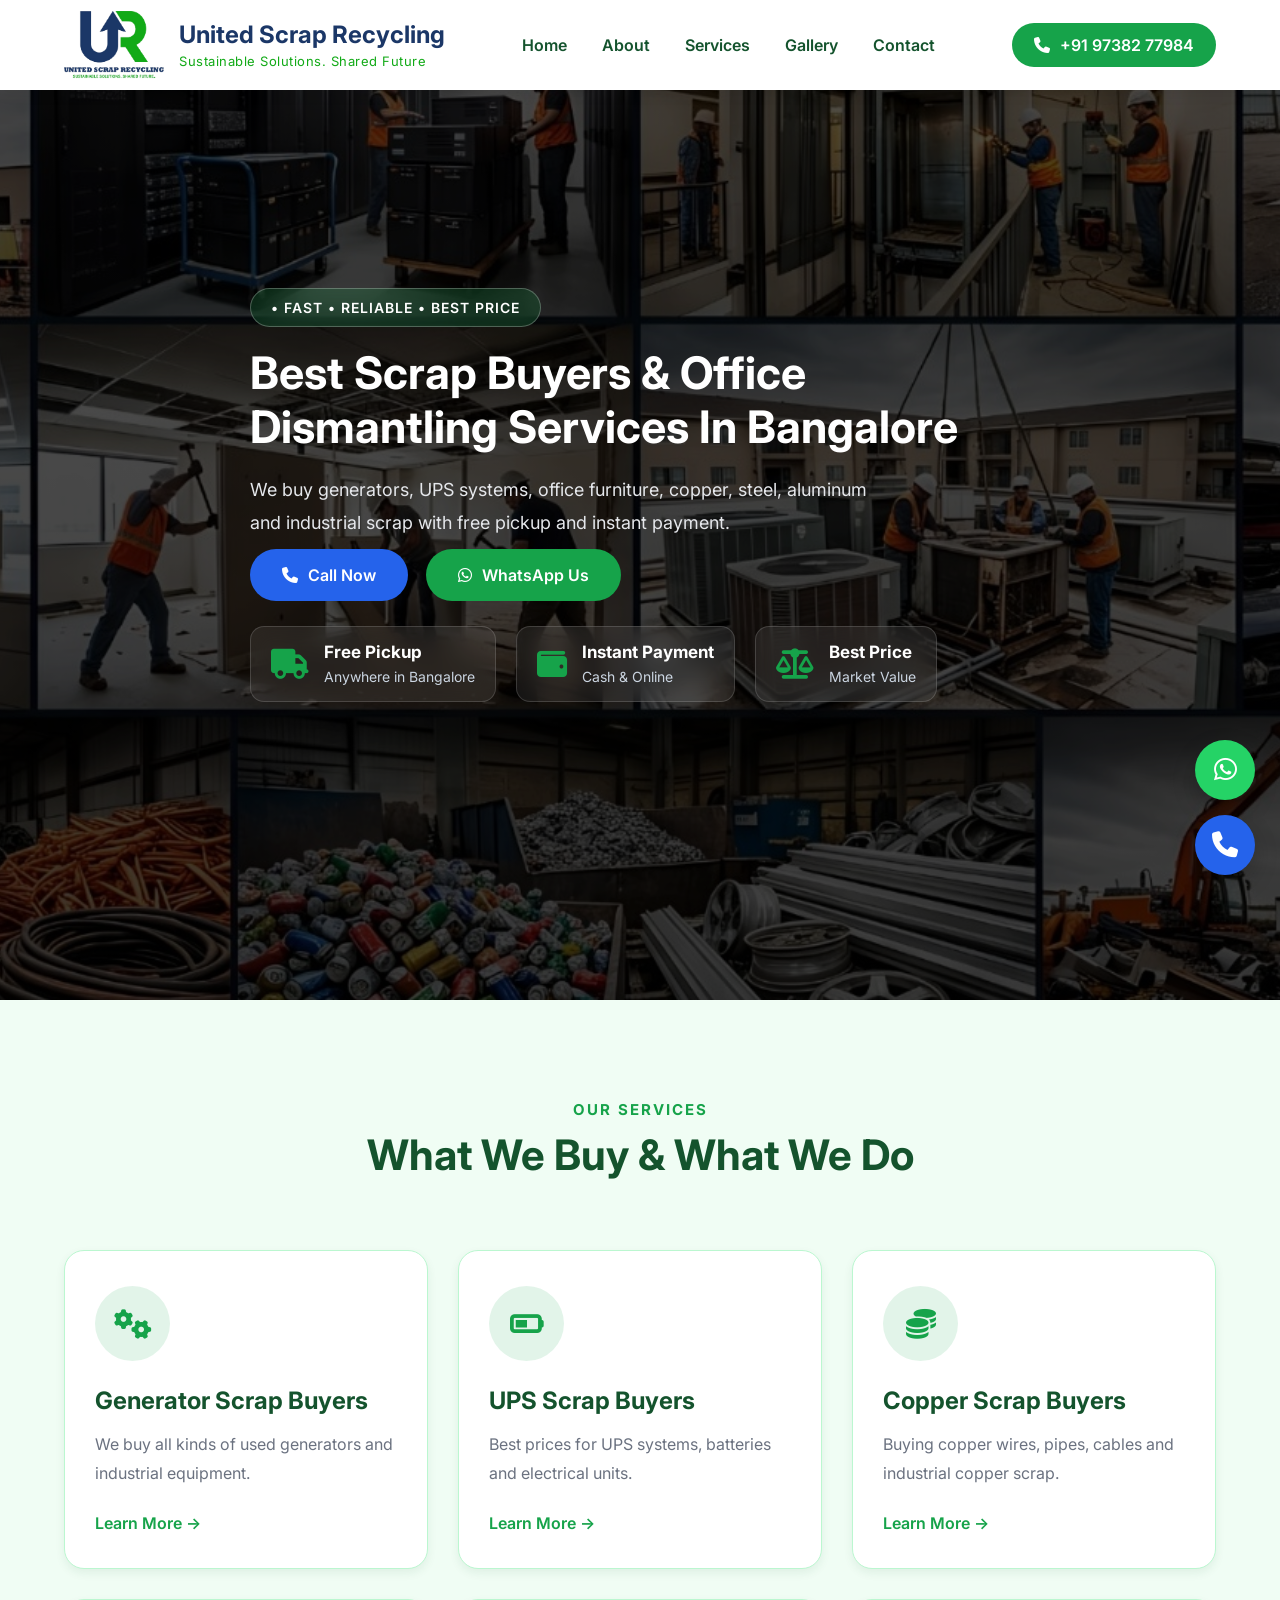
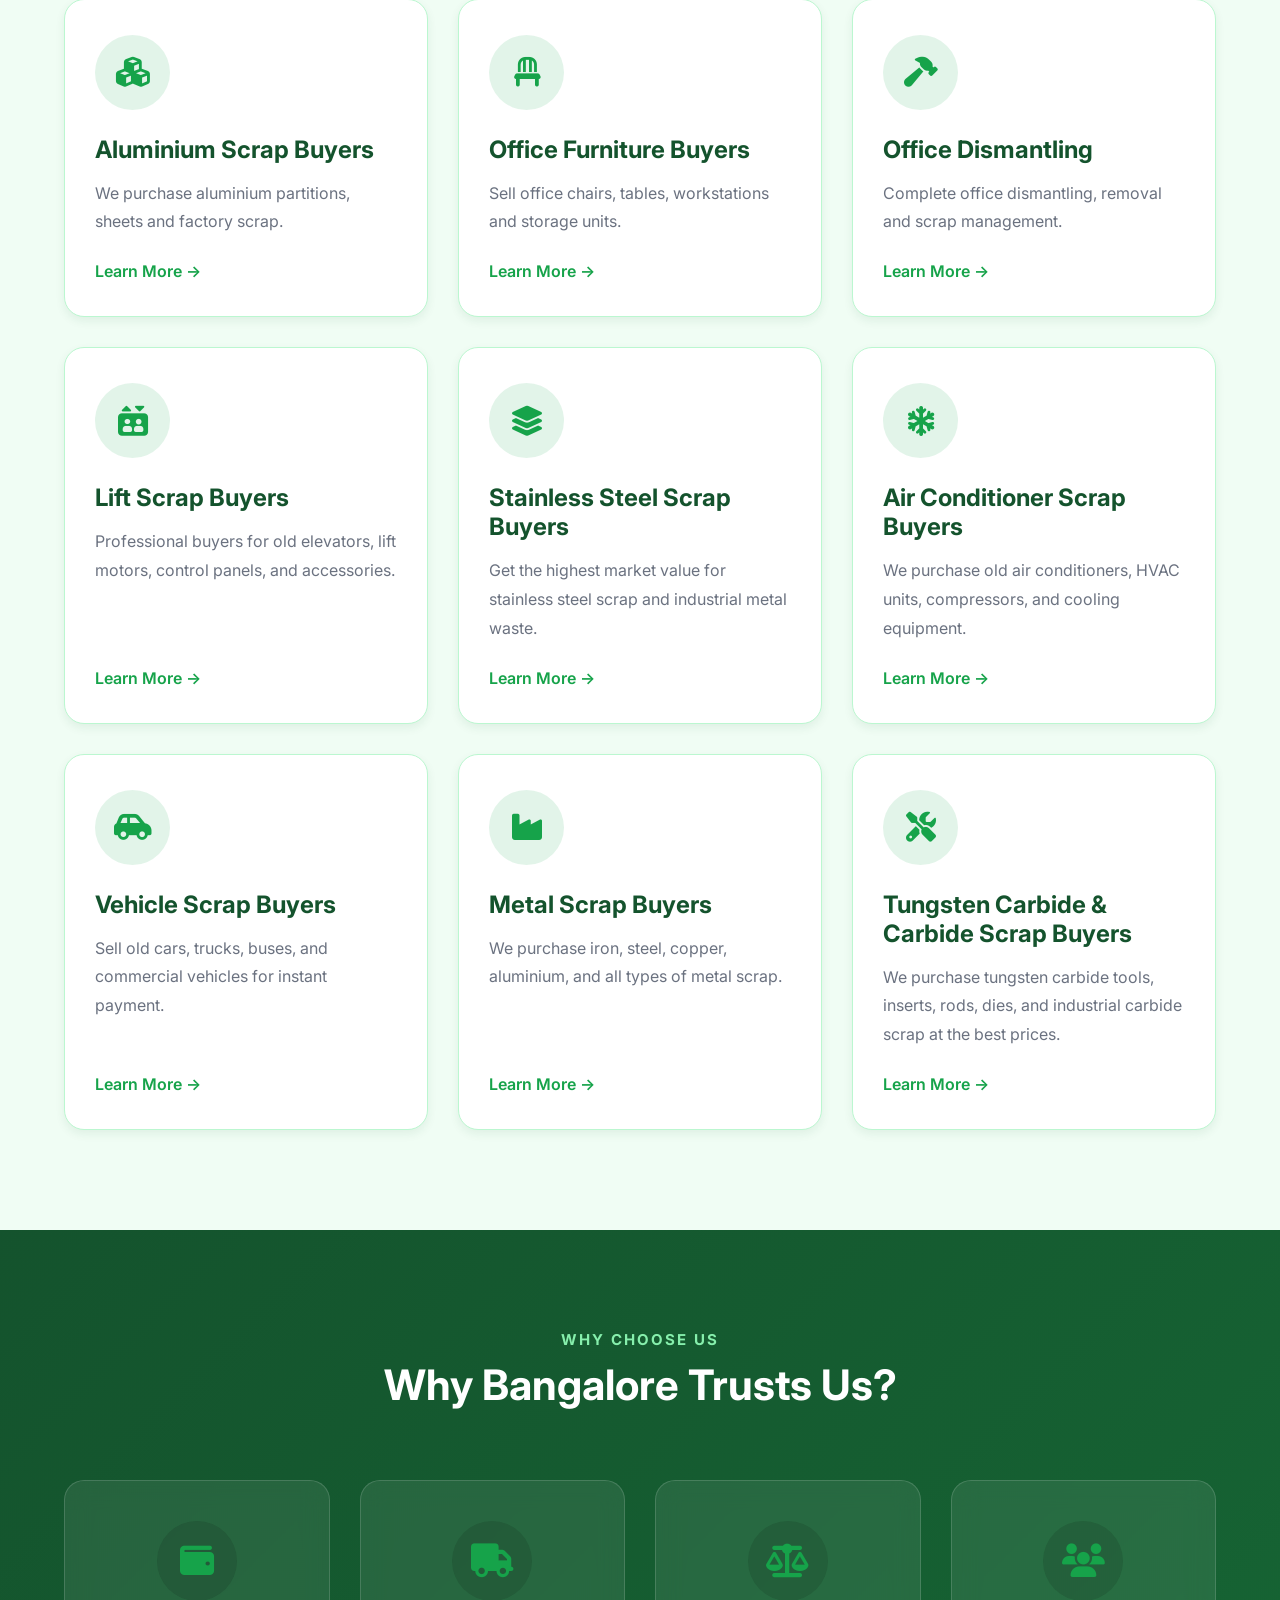
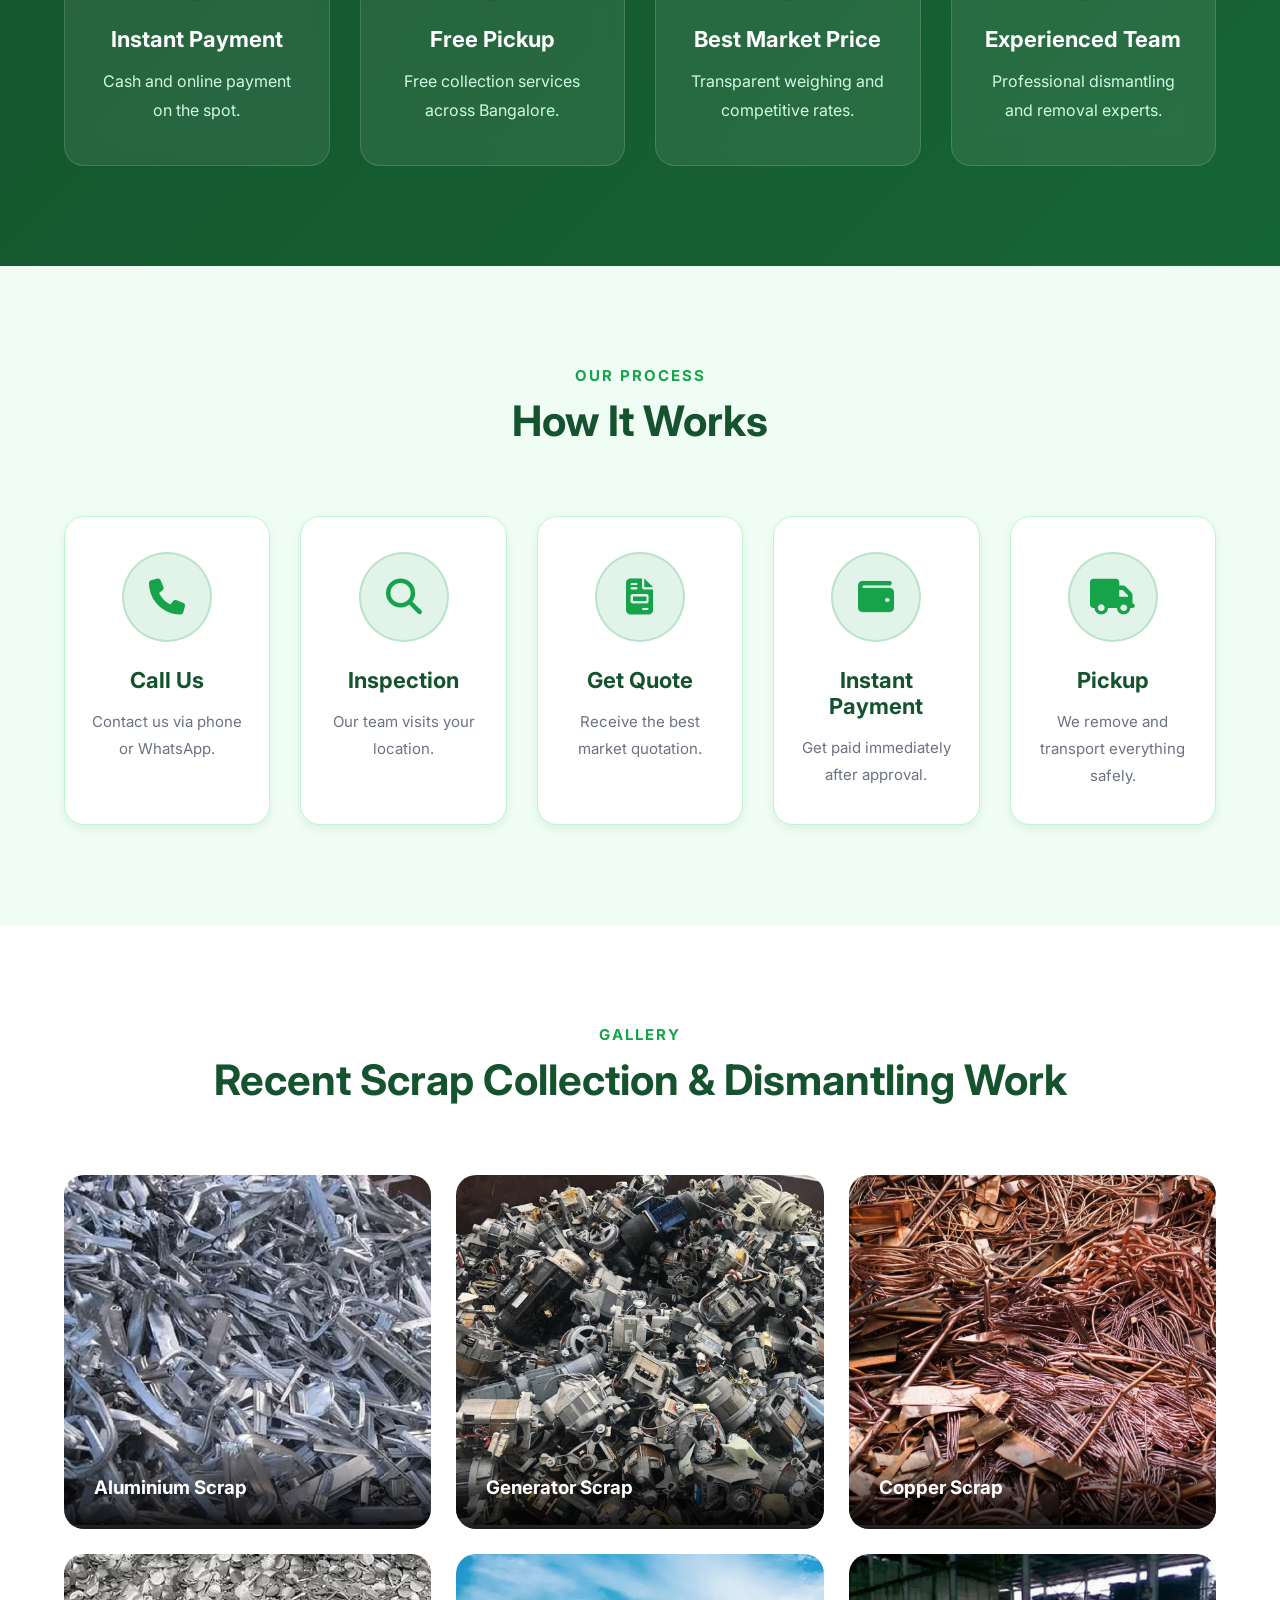
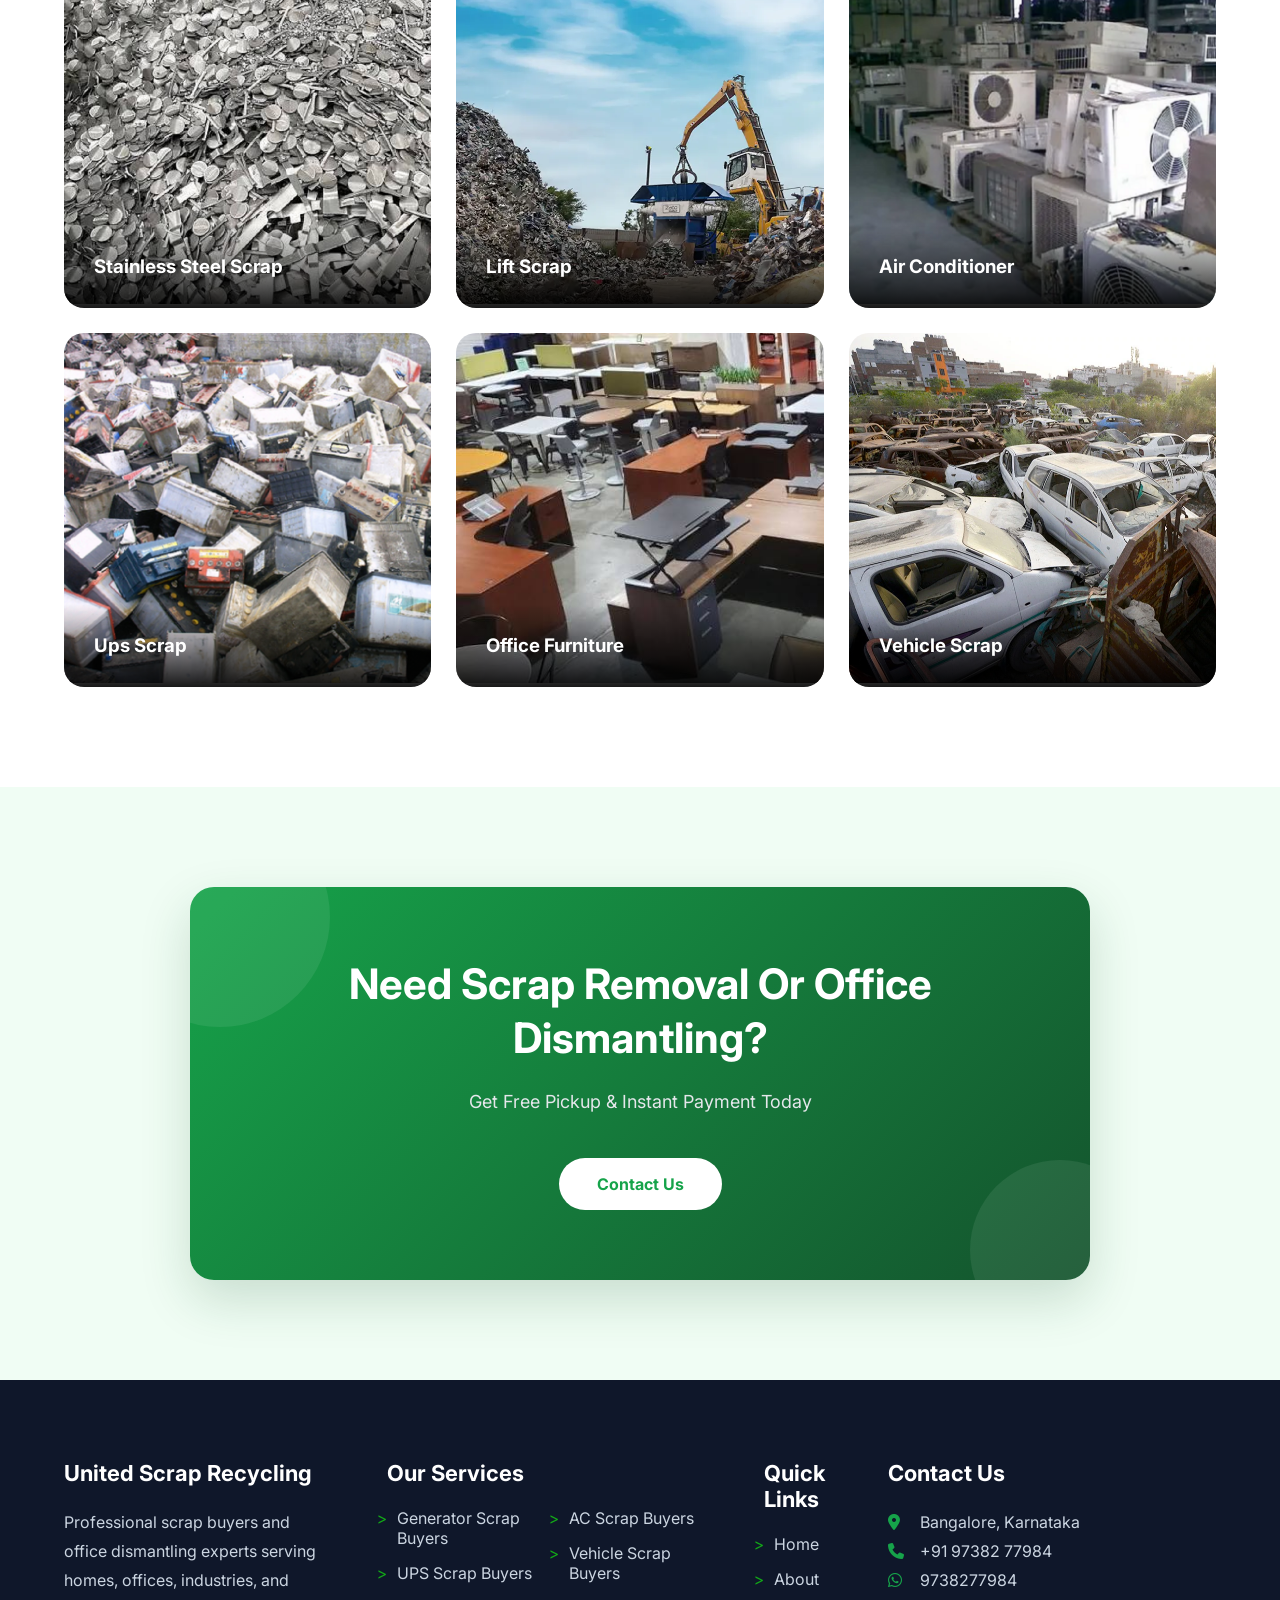
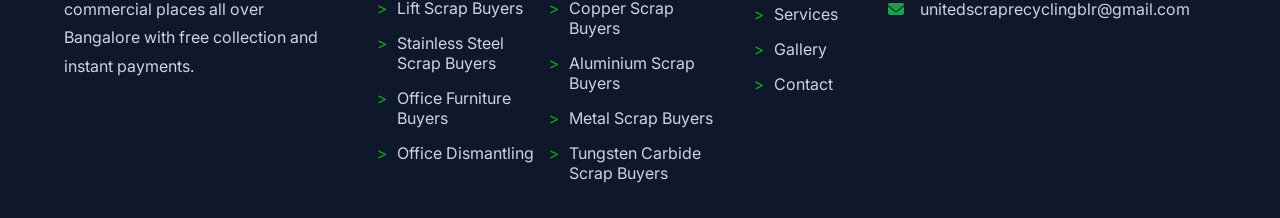
<file: index.html>
<!DOCTYPE html>
<html lang="en">

<head>

    <meta charset="UTF-8">

    <meta
        name="viewport"
        content="width=device-width, initial-scale=1.0">

    <title>
        United Scrap Recycling | Sustainable Solutions. Shared Future
    </title>

    <meta
        name="description"
        content="Best Scrap Buyers and Office Dismantling Services in Bangalore. Free pickup, instant payment and best market price.">

    <!-- GOOGLE FONTS -->

    <link
        href="https://fonts.googleapis.com/css2?family=Inter:wght@400;500;600&family=Montserrat:wght@600;700;800&display=swap"
        rel="stylesheet">

    <!-- FONT AWESOME -->

    <link
        rel="stylesheet"
        href="https://cdnjs.cloudflare.com/ajax/libs/font-awesome/6.5.2/css/all.min.css">

    <!-- CSS -->

    <link
        rel="stylesheet"
        href="assests/css/variables.css">

    <link
        rel="stylesheet"
        href="assests/css/style.css">

    <link
        rel="stylesheet"
        href="assests/css/responsive.css">

    <link
        rel="stylesheet"
        href="https://unpkg.com/aos@2.3.4/dist/aos.css">

</head>

<body>

<header class="header">

    <div class="container navbar">

        <!-- Logo -->
        <a href="#hero" class="logo">

            <div class="logo-icon">
                <img src="assests/icons/logo.png" alt="United Scrap Recycling Logo">
            </div>

            <div class="logo-text">
                <h3>United Scrap Recycling</h3>
                <span>Sustainable Solutions. Shared Future</span>
            </div>

        </a>

        <!-- Navigation -->
        <nav class="nav-menu">

            <ul>
                <li><a href="#hero">Home</a></li>
                <li><a href="about.html">About</a></li>
                <li><a href="#services">Services</a></li>
                <li><a href="#gallery">Gallery</a></li>
                <li><a href="contact.html">Contact</a></li>
            </ul>

        </nav>

        <!-- Call Button -->
        <a href="tel:+919738277984" class="call-btn">
            <i class="fa-solid fa-phone"></i>
            <span>+91 97382 77984</span>
        </a>

        <div class="menu-btn">
            <i class="fa-solid fa-bars"></i>
        </div>

    </div>

</header>

<!--====================
HERO SECTION
=====================-->

<section class="hero" id="hero">

    <div class="hero-overlay"></div>

    <div class="container hero-container">

        <div class="hero-content">

            <span class="hero-tag">

               • FAST • RELIABLE • BEST PRICE

            </span>

            <h1>

                Best Scrap Buyers &
                Office Dismantling
                Services In Bangalore

            </h1>

            <p>

                We buy generators, UPS systems,
                office furniture, copper, steel,
                aluminum and industrial scrap
                with free pickup and instant payment.

            </p>

            <div class="hero-buttons">

                <a href="tel:+919738277984" class="btn btn-primary">

                    <i class="fa-solid fa-phone"></i>

                    Call Now

                </a>

                <a href="https://wa.me/919738277984" class="btn btn-secondary">

                    <i class="fa-brands fa-whatsapp"></i>

                    WhatsApp Us

                </a>

            </div>

            <div class="hero-features">

                <div class="feature-box">

                    <i class="fa-solid fa-truck"></i>

                    <div>

                        <h4>Free Pickup</h4>

                        <span>Anywhere in Bangalore</span>

                    </div>

                </div>

                <div class="feature-box">

                    <i class="fa-solid fa-wallet"></i>

                    <div>

                        <h4>Instant Payment</h4>

                        <span>Cash & Online</span>

                    </div>

                </div>

                <div class="feature-box">

                    <i class="fa-solid fa-scale-balanced"></i>

                    <div>

                        <h4>Best Price</h4>

                        <span>Market Value</span>

                    </div>

                </div>

            </div>

        </div>

    </div>

</section>

<!-- =====================
SERVICES
===================== -->

<section class="services-section" id="services"  data-aos="fade-up">

    <div class="container">

        <div class="section-title text-center">

            <span>OUR SERVICES</span>

            <h2>What We Buy & What We Do</h2>

        </div>

        <div class="services-grid">

            <div class="service-card">
                <i class="fa-solid fa-gears"></i>
                <h3>Generator Scrap Buyers</h3>
                <p>We buy all kinds of used generators and industrial equipment.</p>
                <a href="assests/services/generator-scrap-buyers-bangalore.html">Learn More →</a>
            </div>

            <div class="service-card">
                <i class="fa-solid fa-battery-half"></i>
                <h3>UPS Scrap Buyers</h3>
                <p>Best prices for UPS systems, batteries and electrical units.</p>
                <a href="assests/services/ups-scrap-buyers-bangalore.html">Learn More →</a>
            </div>

            <div class="service-card">
                <i class="fa-solid fa-coins"></i>
                <h3>Copper Scrap Buyers</h3>
                <p>Buying copper wires, pipes, cables and industrial copper scrap.</p>
                <a href="assests/services/copper-scrap-buyers-bangalore.html">Learn More →</a>
            </div>

            <div class="service-card">
                <i class="fa-solid fa-cubes"></i>
                <h3>Aluminium Scrap Buyers</h3>
                <p>We purchase aluminium partitions, sheets and factory scrap.</p>
                <a href="assests/services/aluminium-scrap-buyers-bangalore.html">Learn More →</a>
            </div>

            <div class="service-card">
                <i class="fa-solid fa-chair"></i>
                <h3>Office Furniture Buyers</h3>
                <p>Sell office chairs, tables, workstations and storage units.</p>
                <a href="assests/services/office-furniture-buyers-bangalore.html">Learn More →</a>
            </div>

            <div class="service-card">
                <i class="fa-solid fa-hammer"></i>
                <h3>Office Dismantling</h3>
                <p>Complete office dismantling, removal and scrap management.</p>
                <a href="assests/services/office-dismantling-bangalore.html">Learn More →</a>
            </div>

            <div class="service-card">
                <i class="fa-solid fa-elevator"></i>
                <h3>Lift Scrap Buyers</h3>
                <p>Professional buyers for old elevators, lift motors, control panels, and accessories.</p>
                <a href="assests/services/lift-scrap-buyers-bangalore.html">Learn More →</a>
            </div>

            <div class="service-card">
                <i class="fa-solid fa-layer-group"></i>
                <h3>Stainless Steel Scrap Buyers</h3>
                <p>Get the highest market value for stainless steel scrap and industrial metal waste.</p>
                <a href="assests/services/stainless-steel-scrap-buyers-bangalore.html">Learn More →</a>
            </div>

            <div class="service-card">
                <i class="fa-solid fa-snowflake"></i>
                <h3>Air Conditioner Scrap Buyers</h3>
                <p>We purchase old air conditioners, HVAC units, compressors, and cooling equipment.</p>
                <a href="assests/services/air-conditioner-scrap-buyers-bangalore.html">Learn More →</a>
            </div>

            <div class="service-card">
                <i class="fa-solid fa-car-side"></i>
                <h3>Vehicle Scrap Buyers</h3>
                <p>Sell old cars, trucks, buses, and commercial vehicles for instant payment.</p>
                <a href="assests/services/vehicle-scrap-buyers-bangalore.html">Learn More →</a>
            </div>

            <div class="service-card">
                <i class="fa-solid fa-industry"></i>
                <h3>Metal Scrap Buyers</h3>
                <p>We purchase iron, steel, copper, aluminium, and all types of metal scrap.</p>
                <a href="assests/services/metal-scrap-buyers-bangalore.html">Learn More →</a>
            </div>

            <div class="service-card">
                <i class="fa-solid fa-screwdriver-wrench"></i>
                <h3>Tungsten Carbide & Carbide Scrap Buyers</h3>
                <p>We purchase tungsten carbide tools, inserts, rods, dies, and industrial carbide scrap at the best prices.</p>
                <a href="assests/services/carbide-scrap-buyers-bangalore.html">Learn More →</a>
            </div>

        </div>

    </div>

</section>

<!-- =====================
WHY CHOOSE US
===================== -->

<section class="why-us section" data-aos="slide-left">

    <div class="container">

        <div class="section-title text-center">

            <span>WHY CHOOSE US</span>

            <h2>Why Bangalore Trusts Us?</h2>

        </div>

        <div class="why-grid">

            <div class="why-card">
                <i class="fa-solid fa-wallet"></i>
                <h3>Instant Payment</h3>
                <p>Cash and online payment on the spot.</p>
            </div>

            <div class="why-card">
                <i class="fa-solid fa-truck"></i>
                <h3>Free Pickup</h3>
                <p>Free collection services across Bangalore.</p>
            </div>

            <div class="why-card">
                <i class="fa-solid fa-scale-balanced"></i>
                <h3>Best Market Price</h3>
                <p>Transparent weighing and competitive rates.</p>
            </div>

            <div class="why-card">
                <i class="fa-solid fa-users"></i>
                <h3>Experienced Team</h3>
                <p>Professional dismantling and removal experts.</p>
            </div>

        </div>

    </div>

</section>

<!-- =====================
PROCESS
===================== -->

<section class="process section"  data-aos="slide-right">

    <div class="container">

        <div class="section-title text-center">

            <span>OUR PROCESS</span>

            <h2>How It Works</h2>

        </div>

        <div class="process-grid">

            <div class="process-card">

                <div class="process-icon">

                    <i class="fa-solid fa-phone"></i>

                </div>

                <h3>Call Us</h3>

                <p>Contact us via phone or WhatsApp.</p>

            </div>

            <div class="process-card">

                <div class="process-icon">

                    <i class="fa-solid fa-magnifying-glass"></i>

                </div>

                <h3>Inspection</h3>

                <p>Our team visits your location.</p>

            </div>

            <div class="process-card">

                <div class="process-icon">

                    <i class="fa-solid fa-file-invoice"></i>

                </div>

                <h3>Get Quote</h3>

                <p>Receive the best market quotation.</p>

            </div>

            <div class="process-card">

                <div class="process-icon">

                    <i class="fa-solid fa-wallet"></i>

                </div>

                <h3>Instant Payment</h3>

                <p>Get paid immediately after approval.</p>

            </div>

            <div class="process-card">

                <div class="process-icon">

                    <i class="fa-solid fa-truck"></i>

                </div>

                <h3>Pickup</h3>

                <p>We remove and transport everything safely.</p>

            </div>

        </div>

    </div>

</section>

<!--====================
GALLERY
=====================-->

<section class="gallery" id="gallery" data-aos="zoom-in">

    <div class="container">

        <div class="section-title text-center">

            <span>GALLERY</span>

            <h2>Recent Scrap Collection & Dismantling Work</h2>

        </div>

        <div class="gallery-grid">

            <div class="gallery-item">

                <img src="assests/gallery/aluminium.png">

                <div class="gallery-overlay">

                    <h3>Aluminium Scrap</h3>

                </div>

            </div>

            <div class="gallery-item">

                <img src="assests/gallery/generator.png">

                <div class="gallery-overlay">

                    <h3>Generator Scrap</h3>

                </div>

            </div>

            <div class="gallery-item">

                <img src="assests/gallery/copper.png">

                <div class="gallery-overlay">

                    <h3>Copper Scrap</h3>

                </div>

            </div>

            <div class="gallery-item">

                <img src="assests/gallery/steel.png">

                <div class="gallery-overlay">

                    <h3>Stainless Steel Scrap</h3>

                </div>

            </div>

            <div class="gallery-item">

                <img src="assests/gallery/liftscrap.png">

                <div class="gallery-overlay">

                    <h3>Lift Scrap</h3>

                </div>

            </div>

            <div class="gallery-item">

                <img src="assests/gallery/airconditioner.png">

                <div class="gallery-overlay">

                    <h3>Air Conditioner</h3>

                </div>

            </div>

            <div class="gallery-item">

                <img src="assests/gallery/ups.png">

                <div class="gallery-overlay">

                    <h3>Ups Scrap</h3>

                </div>

            </div>

            <div class="gallery-item">

                <img src="assests/gallery/furniture.png">

                <div class="gallery-overlay">

                    <h3>Office Furniture </h3>

                </div>

            </div>

            <div class="gallery-item">

                <img src="assests/gallery/vehicle.png">

                <div class="gallery-overlay">

                    <h3>Vehicle Scrap</h3>

                </div>

            </div>

        </div>

    </div>

</section>

<!--====================
CALL TO ACTION
=====================-->

<section class="cta">

    <div class="container">

        <div class="cta-box">

            <h2>

                Need Scrap Removal
                Or Office Dismantling?

            </h2>

            <p>

                Get Free Pickup &
                Instant Payment Today

            </p>

            <a href="tel: +919738277984" class="btn btn-primary">

                Contact Us

            </a>

        </div>

    </div>

</section>

<!--====================
FOOTER
=====================-->
<footer class="footer">

    <div class="container">

        <div class="footer-grid">

            <!-- Company -->
            <div class="footer-about">

                <h3>United Scrap Recycling</h3>

                <p>
                    Professional scrap buyers and office dismantling experts
                    serving homes, offices, industries, and commercial places
                    all over Bangalore with free collection and instant payments.
                </p>

            </div>

            <!-- Services -->
            <div>

                <h4>Our Services</h4>

                <ul class="footer-service">
                    <li><a href="assests/services/generator-scrap-buyers-bangalore.html">Generator Scrap Buyers</a></li>
                    <li><a href="assests/services/ups-scrap-buyers-bangalore.html">UPS Scrap Buyers</a></li>
                    <li><a href="assests/services/lift-scrap-buyers-bangalore.html">Lift Scrap Buyers</a></li>
                    <li><a href="assests/services/stainless-steel-scrap-buyers-bangalore.html">Stainless Steel Scrap Buyers</a></li>
                    <li><a href="assests/services/office-furniture-buyers-bangalore.html">Office Furniture Buyers</a></li>
                    <li><a href="assests/services/office-dismantling-bangalore.html">Office Dismantling</a></li>
                    <li><a href="assests/services/air-conditioner-scrap-buyers-bangalore.html">AC Scrap Buyers</a></li>
                    <li><a href="assests/services/vehicle-scrap-buyers-bangalore.html">Vehicle Scrap Buyers</a></li>
                    <li><a href="assests/services/copper-scrap-buyers-bangalore.html">Copper Scrap Buyers</a></li>
                    <li><a href="assests/services/aluminium-scrap-buyers-bangalore.html">Aluminium Scrap Buyers</a></li>
                    <li><a href="assests/services/metal-scrap-buyers-bangalore.html">Metal Scrap Buyers</a></li>
                    <li><a href="assests/services/carbide-scrap-buyers-bangalore.html">Tungsten Carbide Scrap Buyers</a></li>
                </ul>

            </div>

            <!-- Quick Links -->
            <div>

                <h4>Quick Links</h4>

                <ul>
                    <li><a href="#hero">Home</a></li>
                    <li><a href="about.html">About</a></li>
                    <li><a href="#services">Services</a></li>
                    <li><a href="#gallery">Gallery</a></li>
                    <li><a href="contact.html">Contact</a></li>
                </ul>

            </div>

            <!-- Contact -->
            <div class="footer-contact">

                <h4>Contact Us</h4>

                <p> 
                    <i class="fa-solid fa-location-dot"></i>
                    <a href="https://maps.google.com/?q=Bangalore,Karnataka" target="_blank">
                        Bangalore, Karnataka
                    </a>
                </p>

                <p>
                    <i class="fa-solid fa-phone"></i>
                    <a href="tel:+919738277984">
                        +91 97382 77984
                    </a>
                </p>

                <p>
                    <i class="fa-brands fa-whatsapp"></i>
                    <a href="https://wa.me/919738277984" target="_blank">
                        9738277984
                    </a>
                </p>

                <p>
                    <i class="fa-solid fa-envelope"></i>
                    <a href="mailto:unitedscraprecyclingblr@gmail.com">
                        unitedscraprecyclingblr@gmail.com
                    </a>
                </p>

            </div>

        </div>

    </div>

</footer>

<!---js--->
<script src="assests/js/main.js"></script>

<script
src="https://unpkg.com/aos@2.3.4/dist/aos.js">
</script>

<!---Effects--->
<script>

AOS.init({

    duration:1000,

    once:true

});

</script>

</body>

<!--====================
FLOATING BUTTONS
=====================-->

<div class="floating-buttons">

    <a
        href="https://wa.me/919738277984"
        class="whatsapp-btn">

        <i class="fa-brands fa-whatsapp"></i>

    </a>

    <a
        href="tel:+919738277984"
        class="phone-btn">

        <i class="fa-solid fa-phone"></i>

    </a>

</div>

</html>
</file>
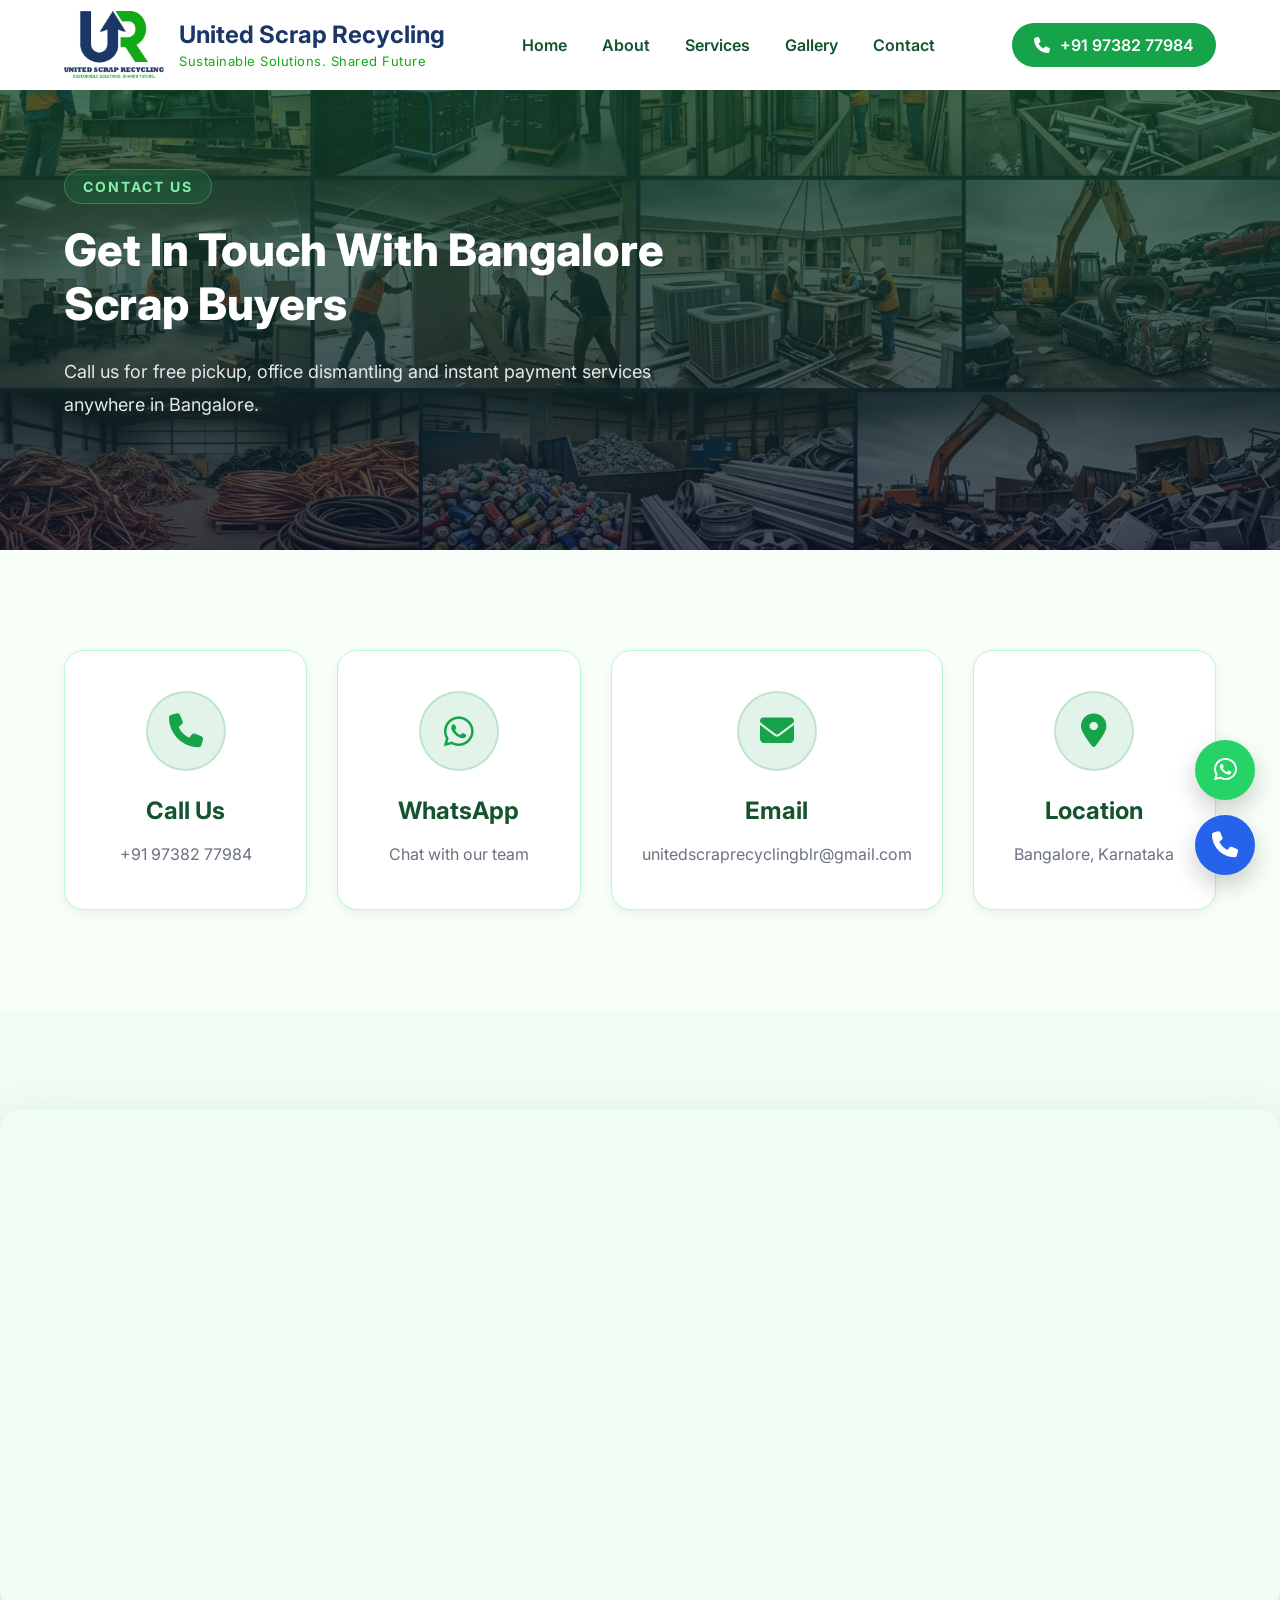
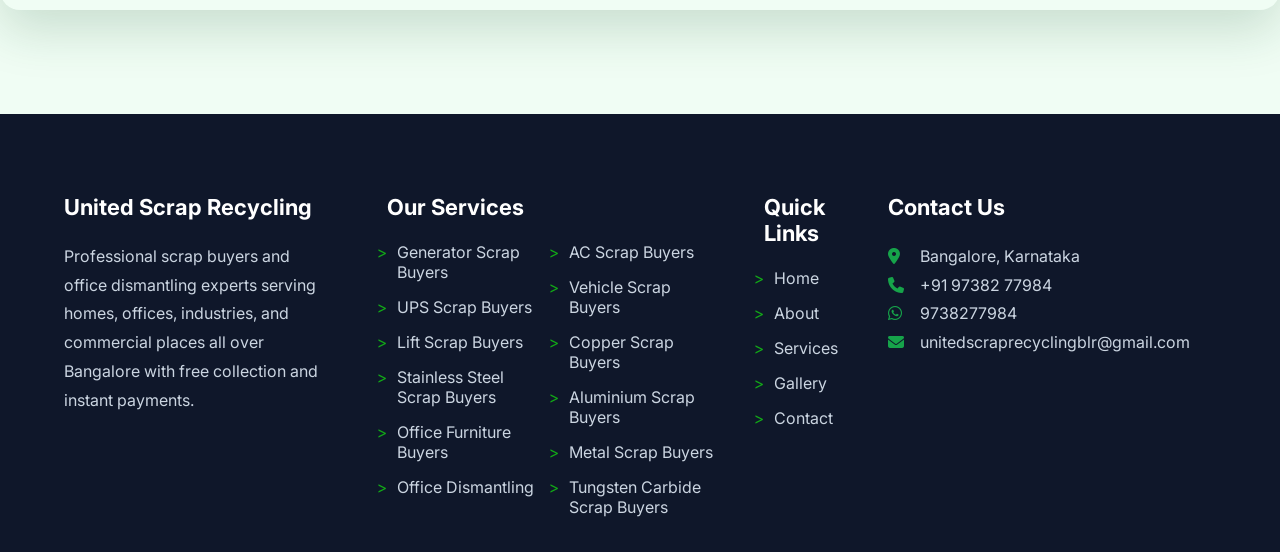
<file: contact.html>
<!DOCTYPE html>
<html lang="en">

<head>

    <meta charset="UTF-8">

    <meta
        name="viewport"
        content="width=device-width, initial-scale=1.0">

    <title>
        United Scrap Recycling | Sustainable Solutions. Shared Future
    </title>

    <meta
        name="description"
        content="Best Scrap Buyers and Office Dismantling Services in Bangalore. Free pickup, instant payment and best market price.">

    <!-- GOOGLE FONTS -->

    <link
        href="https://fonts.googleapis.com/css2?family=Inter:wght@400;500;600&family=Montserrat:wght@600;700;800&display=swap"
        rel="stylesheet">

    <!-- FONT AWESOME -->

    <link
        rel="stylesheet"
        href="https://cdnjs.cloudflare.com/ajax/libs/font-awesome/6.5.2/css/all.min.css">

    <!-- CSS -->

    <link
        rel="stylesheet"
        href="assests/css/variables.css">

    <link
        rel="stylesheet"
        href="assests/css/style.css">

    <link
        rel="stylesheet"
        href="assests/css/responsive.css">

    <link
        rel="stylesheet"
        href="assests/css/contact.css">

    <link
        rel="stylesheet"
        href="https://unpkg.com/aos@2.3.4/dist/aos.css">

</head>

<body>

<header class="header">

    <div class="container navbar">

        <!-- Logo -->
        <a href="index.html#hero" class="logo">

            <div class="logo-icon">
                <img src="assests/icons/logo.png" alt="United Scrap Recycling Logo">
            </div>

            <div class="logo-text">
                <h3>United Scrap Recycling</h3>
                <span>Sustainable Solutions. Shared Future</span>
            </div>

        </a>

        <!-- Navigation -->
        <nav class="nav-menu">

            <ul>
                <li><a href="index.html#hero">Home</a></li>
                <li><a href="about.html">About</a></li>
                <li><a href="index.html#services">Services</a></li>
                <li><a href="index.html#gallery">Gallery</a></li>
                <li><a href="contact.html">Contact</a></li>
            </ul>

        </nav>

        <!-- Call Button -->
        <a href="tel:+919738277984" class="call-btn">
            <i class="fa-solid fa-phone"></i>
            <span>+91 97382 77984</span>
        </a>

        <div class="menu-btn">
            <i class="fa-solid fa-bars"></i>
        </div>

    </div>

</header>

<section class="contact-hero">

    <div class="container">

        <div class="contact-hero-content">

            <span>CONTACT US</span>

            <h1>

                Get In Touch With
                Bangalore Scrap Buyers

            </h1>

            <p>

                Call us for free pickup,
                office dismantling and
                instant payment services
                anywhere in Bangalore.

            </p>

        </div>

    </div>

</section>

<section class="contact-info section">

    <div class="container">

        <div class="contact-grid">

            <div class="contact-card">

                <i class="fa-solid fa-phone"></i>

                <a href="tel:+919738277984" class="btn"><h3>Call Us</h3></a>

                <p>+91 97382 77984</p>

            </div>

            <div class="contact-card">

                <i class="fa-brands fa-whatsapp"></i>

                <a href="https://wa.me/919738277984" class="btn"><h3>WhatsApp</h3></a>

                <p>Chat with our team</p>

            </div>

            <div class="contact-card">

                <i class="fa-solid fa-envelope"></i>

                <a href="mailto:unitedscraprecyclingblr@gmail.com"><h3>Email</h3></a>

                <p>unitedscraprecyclingblr@gmail.com</p>

            </div>

            <div class="contact-card">

                <i class="fa-solid fa-location-dot"></i>

                <a href="https://maps.google.com/?q=Bangalore,Karnataka" target="_blank"><h3>Location</h3></a>

                <p>Bangalore, Karnataka</p>

            </div>

        </div>

    </div>

</section>

<section class="map-section">

    <iframe 
        src="https://www.google.com/maps/embed?pb=!1m18!1m12!1m3!1d497632.1325127385!2d77.29231040230371!3d12.987769307571995!2m3!1f0!2f0!3f0!3m2!1i1024!2i768!4f13.1!3m3!1m2!1s0x3bae1670c9b44e6d%3A0xf8dfc3e8517e4fe0!2sBengaluru%2C%20Karnataka!5e0!3m2!1sen!2sin!4v1784201843458!5m2!1sen!2sin" width="600" height="450" style="border:0;" allowfullscreen="" loading="lazy" referrerpolicy="strict-origin-when-cross-origin">
        width="100%"
        height="500"
        style="border:0;"
        allowfullscreen=""
        loading="lazy"
        referrerpolicy="no-referrer-when-downgrade">
    </iframe>

</section>

<!--====================
FOOTER
=====================-->
<footer class="footer">

    <div class="container">

        <div class="footer-grid">

            <!-- Company -->
            <div class="footer-about">

                <h3>United Scrap Recycling</h3>

                <p>
                    Professional scrap buyers and office dismantling experts
                    serving homes, offices, industries, and commercial places
                    all over Bangalore with free collection and instant payments.
                </p>

            </div>

            <!-- Services -->
            <div>

                <h4>Our Services</h4>

                <ul class="footer-service">
                    <li><a href="assests/services/generator-scrap-buyers-bangalore.html">Generator Scrap Buyers</a></li>
                    <li><a href="assests/services/ups-scrap-buyers-bangalore.html">UPS Scrap Buyers</a></li>
                    <li><a href="assests/services/lift-scrap-buyers-bangalore.html">Lift Scrap Buyers</a></li>
                    <li><a href="assests/services/stainless-steel-scrap-buyers-bangalore.html">Stainless Steel Scrap Buyers</a></li>
                    <li><a href="assests/services/office-furniture-buyers-bangalore.html">Office Furniture Buyers</a></li>
                    <li><a href="assests/services/office-dismantling-bangalore.html">Office Dismantling</a></li>
                    <li><a href="assests/services/air-conditioner-scrap-buyers-bangalore.html">AC Scrap Buyers</a></li>
                    <li><a href="assests/services/vehicle-scrap-buyers-bangalore.html">Vehicle Scrap Buyers</a></li>
                    <li><a href="assests/services/copper-scrap-buyers-bangalore.html">Copper Scrap Buyers</a></li>
                    <li><a href="assests/services/aluminium-scrap-buyers-bangalore.html">Aluminium Scrap Buyers</a></li>
                    <li><a href="assests/services/metal-scrap-buyers-bangalore.html">Metal Scrap Buyers</a></li>
                    <li><a href="assests/services/carbide-scrap-buyers-bangalore.html">Tungsten Carbide Scrap Buyers</a></li>
                </ul>

            </div>

            <!-- Quick Links -->
            <div>

                <h4>Quick Links</h4>

                <ul>
                    <li><a href="index.html#hero">Home</a></li>
                    <li><a href="about.html">About</a></li>
                    <li><a href="index.html#services">Services</a></li>
                    <li><a href="index.html#gallery">Gallery</a></li>
                    <li><a href="contact.html">Contact</a></li>
                </ul>

            </div>

            <!-- Contact -->
            <div class="footer-contact">

                <h4>Contact Us</h4>

                <p> 
                    <i class="fa-solid fa-location-dot"></i>
                    <a href="https://maps.google.com/?q=Bangalore,Karnataka" target="_blank">
                        Bangalore, Karnataka
                    </a>
                </p>

                <p>
                    <i class="fa-solid fa-phone"></i>
                    <a href="tel:+919738277984">
                        +91 97382 77984
                    </a>
                </p>

                <p>
                    <i class="fa-brands fa-whatsapp"></i>
                    <a href="https://wa.me/919738277984" target="_blank">
                        9738277984
                    </a>
                </p>

                <p>
                    <i class="fa-solid fa-envelope"></i>
                    <a href="mailto:unitedscraprecyclingblr@gmail.com">
                        unitedscraprecyclingblr@gmail.com
                    </a>
                </p>

            </div>

        </div>

    </div>

</footer>

<!---js--->
<script src="assests/js/main.js"></script>

<script
src="https://unpkg.com/aos@2.3.4/dist/aos.js">
</script>

<!---Effects--->
<script>

AOS.init({

    duration:1000,

    once:true

});

</script>

</body>

<!--====================
FLOATING BUTTONS
=====================-->

<div class="floating-buttons">

    <a
        href="https://wa.me/919738277984"
        class="whatsapp-btn">

        <i class="fa-brands fa-whatsapp"></i>

    </a>

    <a
        href="tel:+919738277984"
        class="phone-btn">

        <i class="fa-solid fa-phone"></i>

    </a>

</div>

</html>
</file>
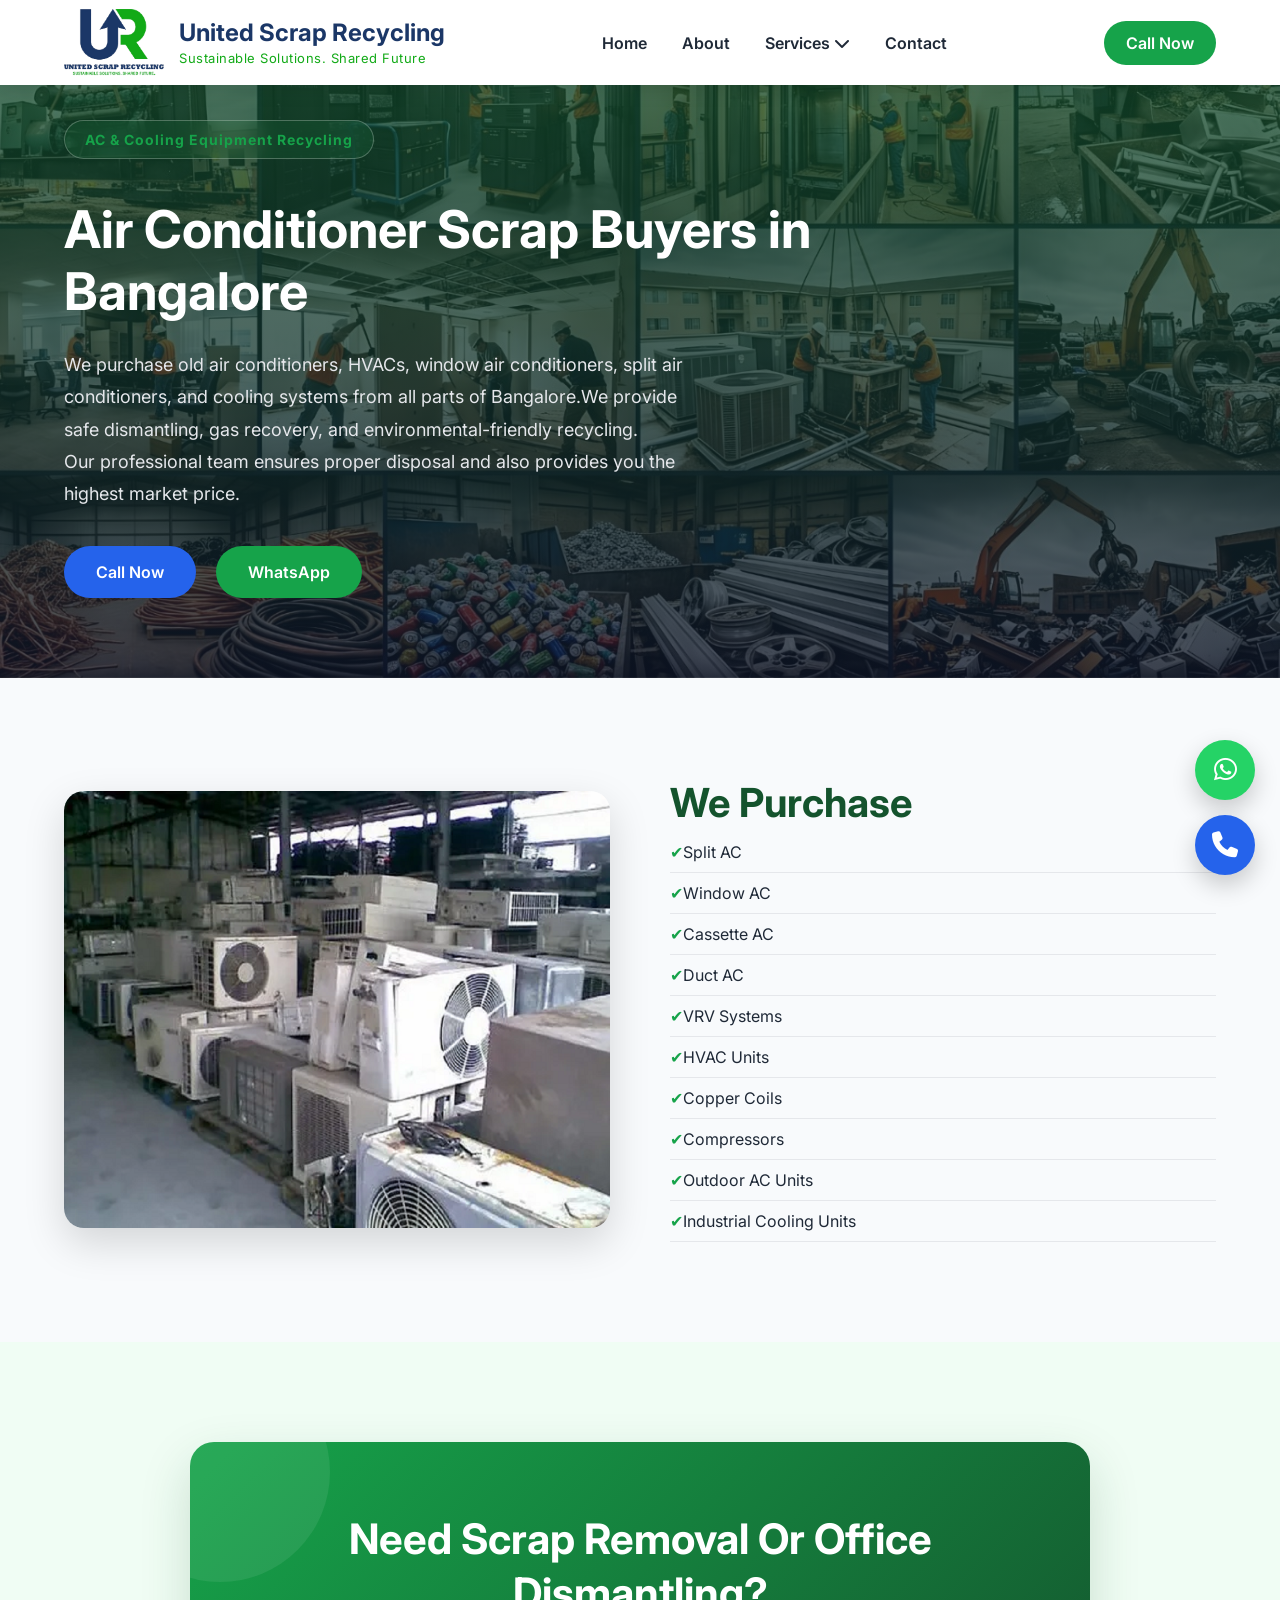
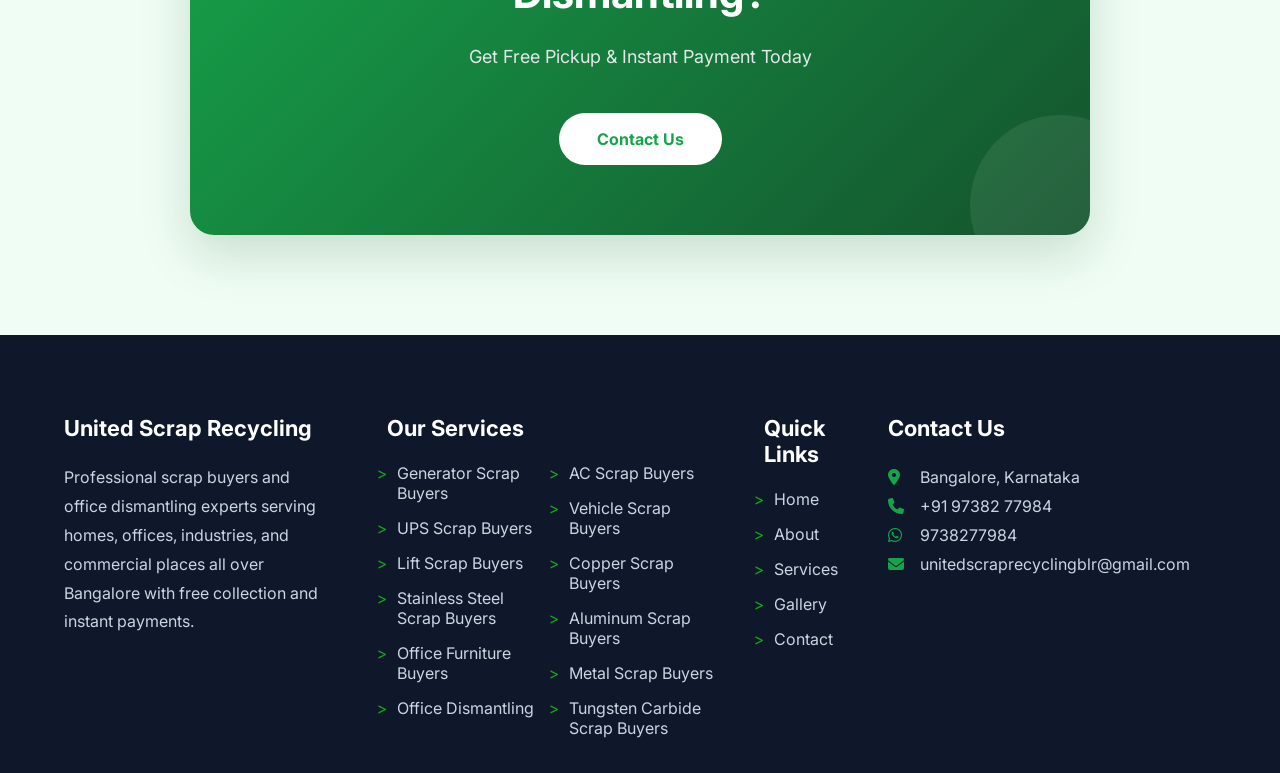
<file: assests/services/air-conditioner-scrap-buyers-bangalore.html>
<!DOCTYPE html>
<html lang="en">

<head>

    <meta charset="UTF-8">

    <meta
        name="viewport"
        content="width=device-width, initial-scale=1.0">

    <title>
        United Scrap Recycling | Sustainable Solutions. Shared Future
    </title>

    <meta
        name="description"
        content="Best Scrap Buyers and Office Dismantling Services in Bangalore. Free pickup, instant payment and best market price.">

    <!-- GOOGLE FONTS -->

    <link
        href="https://fonts.googleapis.com/css2?family=Inter:wght@400;500;600&family=Montserrat:wght@600;700;800&display=swap"
        rel="stylesheet">

    <!-- FONT AWESOME -->

    <link
        rel="stylesheet"
        href="https://cdnjs.cloudflare.com/ajax/libs/font-awesome/6.5.2/css/all.min.css">

    <!-- CSS -->

    <link
        rel="stylesheet"
        href="../css/variables.css">

    <link
        rel="stylesheet"
        href="../css/style.css">

    <link
        rel="stylesheet"
        href="../css/responsive.css">
    
    <link
        rel="stylesheet"
        href="services.css">

    <link
        rel="stylesheet"
        href="https://unpkg.com/aos@2.3.4/dist/aos.css">

</head>

<body>

<!-- ================= HEADER START ================= -->

<header class="main-header">

    <div class="container">

        <a href="../../index.html" class="logo">

            <div class="logo-icon">
                <img src="../icons/logo.png" alt="United Scrap Recycling Logo">
            </div>

            <div class="logo-text">
                <h3>United Scrap Recycling</h3>
                <span>Sustainable Solutions. Shared Future</span>
            </div>

        </a>

        <nav class="navbar">

            <ul class="nav-links">

                <li>
                    <a href="../../index.html">Home</a>
                </li>

                <li>
                    <a href="../../about.html">About</a>
                </li>

                <li class="dropdown">

                    <a href="../../index.html#services">
                        Services
                        <i class="fa-solid fa-chevron-down"></i>
                    </a>

                    <ul class="dropdown-menu">

                        <li>
                            <a href="generator-scrap-buyers-bangalore.html">
                                Generator Scrap Buyers
                            </a>
                        </li>

                        <li>
                            <a href="ups-scrap-buyers-bangalore.html">
                                UPS Scrap Buyers
                            </a>
                        </li>

                        <li>
                            <a href="lift-scrap-buyers-bangalore.html">
                                Lift Scrap Buyers
                            </a>
                        </li>

                        <li>
                            <a href="stainless-steel-scrap-buyers-bangalore.html">
                                Stainless Steel Scrap Buyers
                            </a>
                        </li>

                        <li>
                            <a href="office-furniture-buyers-bangalore.html">
                                Office Furniture Buyers
                            </a>
                        </li>

                        <li>
                            <a href="office-dismantling-bangalore.html">
                                Office Dismantling
                            </a>
                        </li>

                        <li>
                            <a href="air-conditioner-scrap-buyers-bangalore.html">
                                AC Scrap Buyers
                            </a>
                        </li>

                        <li>
                            <a href="vehicle-scrap-buyers-bangalore.html">
                                Vehicle Scrap Buyers
                            </a>
                        </li>

                        <li>
                            <a href="copper-scrap-buyers-bangalore.html">
                                Copper Scrap Buyers
                            </a>
                        </li>

                        <li>
                            <a href="aluminium-scrap-buyers-bangalore.html">
                                Aluminium Scrap Buyers
                            </a>
                        </li>

                        <li>
                            <a href="metal-scrap-buyers-bangalore.html">
                                Metal Scrap Buyers
                            </a>
                        </li>

                        <li>
                            <a href="carbide-scrap-buyers-bangalore.html">
                                Tungsten Carbide Scrap Buyers
                            </a>
                        </li>

                    </ul>

                </li>

                <li>
                    <a href="../../contact.html">
                        Contact
                    </a>
                </li>

            </ul>

        </nav>

        <div class="header-buttons">

            <a href="tel:+919738277984" class="call-btn">

                Call Now

            </a>

        </div>

    </div>

</header>

<!--==========================
SERVICE HERO
===========================-->

<section class="service-hero">

    <div class="container hero-grid">

        <div class="hero-content">

            <span class="hero-tag">
                AC & Cooling Equipment Recycling
            </span>

            <h1>
                Air Conditioner Scrap Buyers in Bangalore
            </h1>

            <p>
                We purchase old air conditioners, HVACs, window air conditioners, split air conditioners, 
                and cooling systems from all parts of Bangalore.We provide safe dismantling, gas recovery, 
                and environmental-friendly recycling.
                <br>
                Our professional team ensures proper disposal and also provides you the highest market price.
            </p>

            <div class="hero-buttons">

                <a href="tel:+919738277984" class="btn-primary">
                    Call Now
                </a>

                <a href="https://wa.me/919738277984" class="btn-secondary">
                    WhatsApp
                </a>

            </div>

        </div>


    </div>

</section>

<!--==========================
WHAT WE BUY
===========================-->

<section class="purchase-section">

    <div class="container purchase-grid">

        <div class="purchase-image">

            <img src="../gallery/airconditioner.png"
                 alt="AC Srcap">

        </div>

        <div class="purchase-content">

            <h2>
                We Purchase
            </h2>

            <ul>
                <li>Split AC</li>

                <li>Window AC</li>

                <li>Cassette AC</li>

                <li>Duct AC</li>

                <li>VRV Systems</li>

                <li>HVAC Units</li>

                <li>Copper Coils</li>

                <li>Compressors</li>

                <li>Outdoor AC Units</li>

                <li>Industrial Cooling Units</li>

            </ul>

        </div>

    </div>

</section>

<!--====================
CALL TO ACTION
=====================-->

<section class="cta">

    <div class="container">

        <div class="cta-box">

            <h2>

                Need Scrap Removal
                Or Office Dismantling?

            </h2>

            <p>

                Get Free Pickup &
                Instant Payment Today

            </p>

            <a href="tel: +919738277984" class="btn btn-primary">

                Contact Us

            </a>

        </div>

    </div>

</section>

<!--====================
FOOTER
=====================-->
<footer class="footer">

    <div class="container">

        <div class="footer-grid">

            <!-- Company -->
            <div class="footer-about">

                <h3>United Scrap Recycling</h3>

                <p>
                    Professional scrap buyers and office dismantling experts
                    serving homes, offices, industries, and commercial places
                    all over Bangalore with free collection and instant payments.
                </p>

            </div>

            <!-- Services -->
            <div>

                <h4>Our Services</h4>

                <ul class="footer-service">
                    <li><a href="generator-scrap-buyers-bangalore.html">Generator Scrap Buyers</a></li>
                    <li><a href="ups-scrap-buyers-bangalore.html">UPS Scrap Buyers</a></li>
                    <li><a href="lift-scrap-buyers-bangalore.html">Lift Scrap Buyers</a></li>
                    <li><a href="stainless-steel-scrap-buyers-bangalore.html">Stainless Steel Scrap Buyers</a></li>
                    <li><a href="office-furniture-buyers-bangalore.html">Office Furniture Buyers</a></li>
                    <li><a href="office-dismantling-bangalore.html">Office Dismantling</a></li>
                    <li><a href="air-conditioner-scrap-buyers-bangalore.html">AC Scrap Buyers</a></li>
                    <li><a href="vehicle-scrap-buyers-bangalore.html">Vehicle Scrap Buyers</a></li>
                    <li><a href="copper-scrap-buyers-bangalore.html">Copper Scrap Buyers</a></li>
                    <li><a href="aluminium-scrap-buyers-bangalore.html">Aluminum Scrap Buyers</a></li>
                    <li><a href="metal-scrap-buyers-bangalore.html">Metal Scrap Buyers</a></li>
                    <li><a href="carbide-scrap-buyers-bangalore.html">Tungsten Carbide Scrap Buyers</a></li>
                </ul>

            </div>

            <!-- Quick Links -->
            <div>

                <h4>Quick Links</h4>

                <ul>
                    <li><a href="../../index.html#hero">Home</a></li>
                    <li><a href="../../about.html">About</a></li>
                    <li><a href="../../index.html#services">Services</a></li>
                    <li><a href="../../index.html#gallery">Gallery</a></li>
                    <li><a href="../../contact.html">Contact</a></li>
                </ul>

            </div>

            <!-- Contact -->
            <div class="footer-contact">

                <h4>Contact Us</h4>

                <p> 
                    <i class="fa-solid fa-location-dot"></i>
                    <a href="https://maps.google.com/?q=Bangalore,Karnataka" target="_blank">
                        Bangalore, Karnataka
                    </a>
                </p>

                <p>
                    <i class="fa-solid fa-phone"></i>
                    <a href="tel:+919738277984">
                        +91 97382 77984
                    </a>
                </p>

                <p>
                    <i class="fa-brands fa-whatsapp"></i>
                    <a href="https://wa.me/919738277984" target="_blank">
                        9738277984
                    </a>
                </p>

                <p>
                    <i class="fa-solid fa-envelope"></i>
                    <a href="mailto:unitedscraprecyclingblr@gmail.com">
                        unitedscraprecyclingblr@gmail.com
                    </a>
                </p>

            </div>

        </div>

    </div>

</footer>

<!---js--->
<script src="../js/main.js"></script>

<script
src="https://unpkg.com/aos@2.3.4/dist/aos.js">
</script>

<!---Effects--->
<script>

AOS.init({

    duration:1000,

    once:true

});

</script>

</body>

<!--====================
FLOATING BUTTONS
=====================-->

<div class="floating-buttons">

    <a
        href="https://wa.me/919738277984"
        class="whatsapp-btn">

        <i class="fa-brands fa-whatsapp"></i>

    </a>

    <a
        href="tel:+919738277984"
        class="phone-btn">

        <i class="fa-solid fa-phone"></i>

    </a>

</div>

</html>
</file>
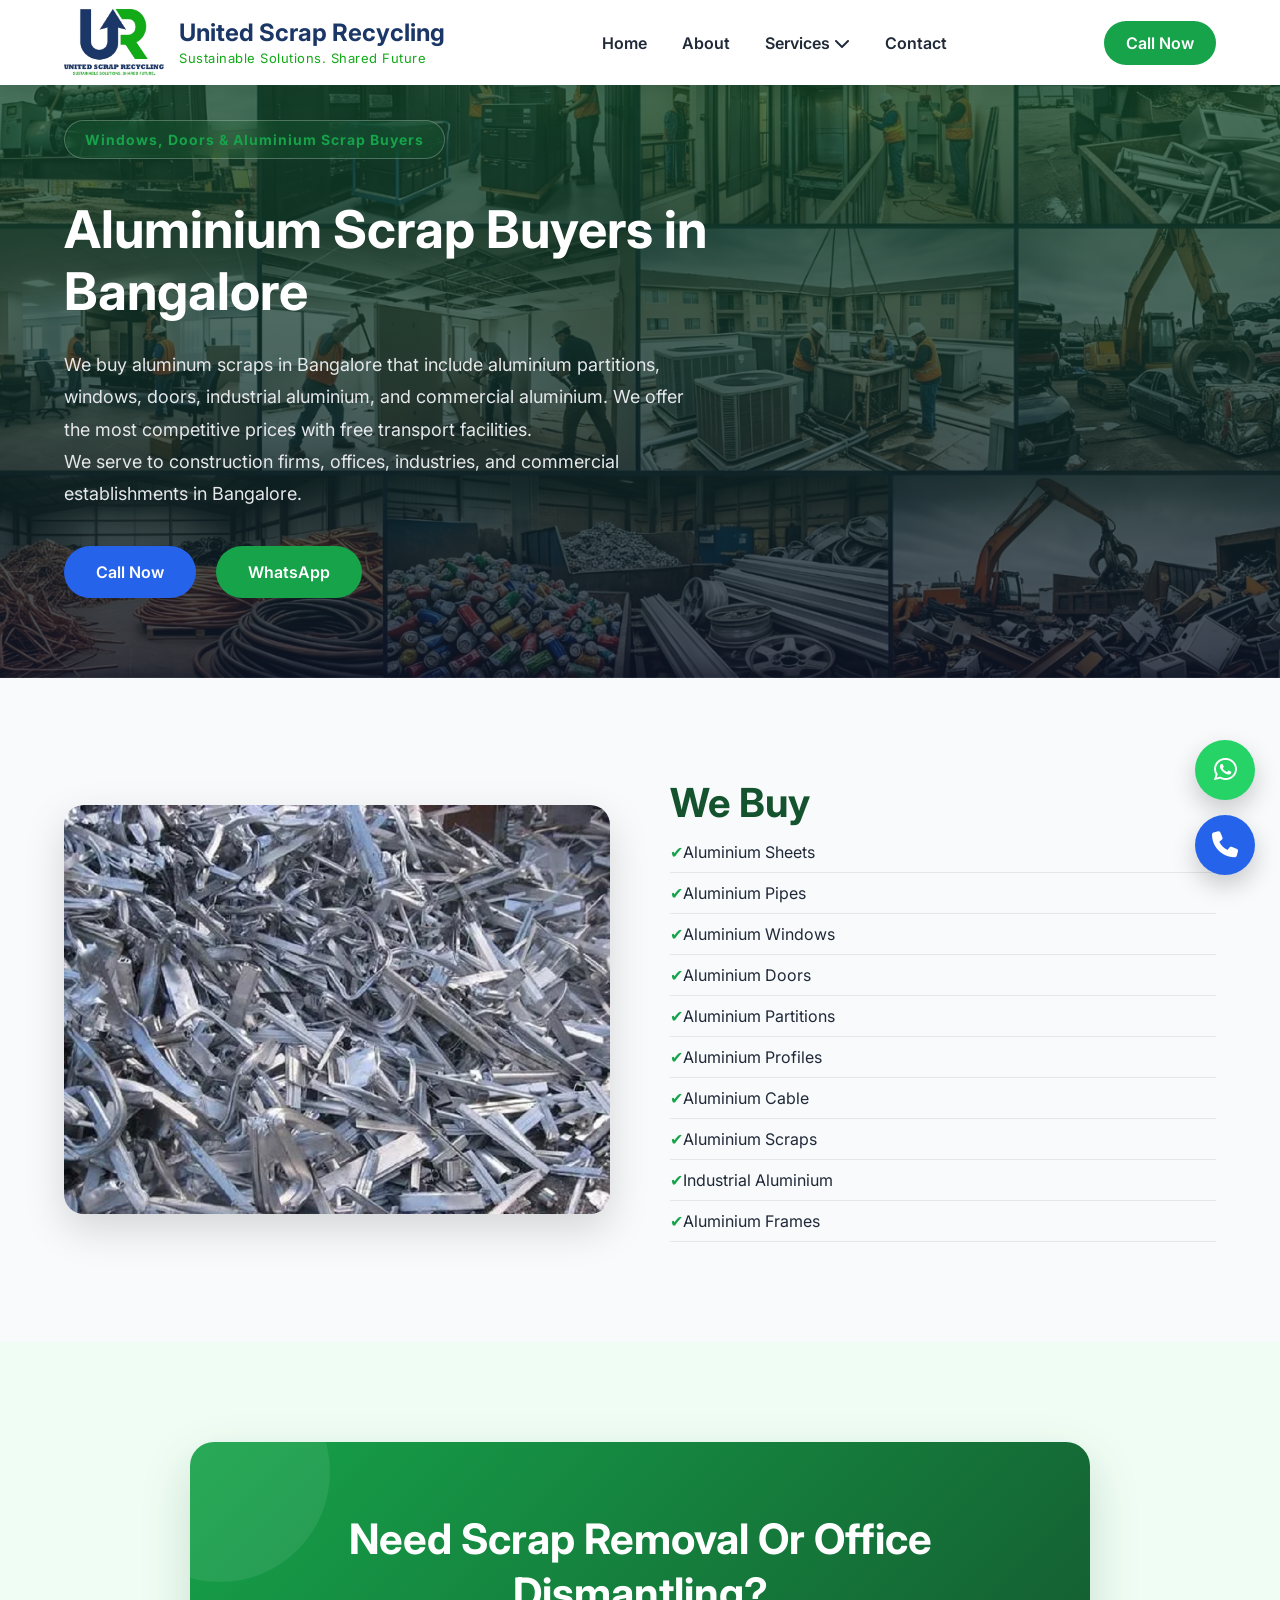
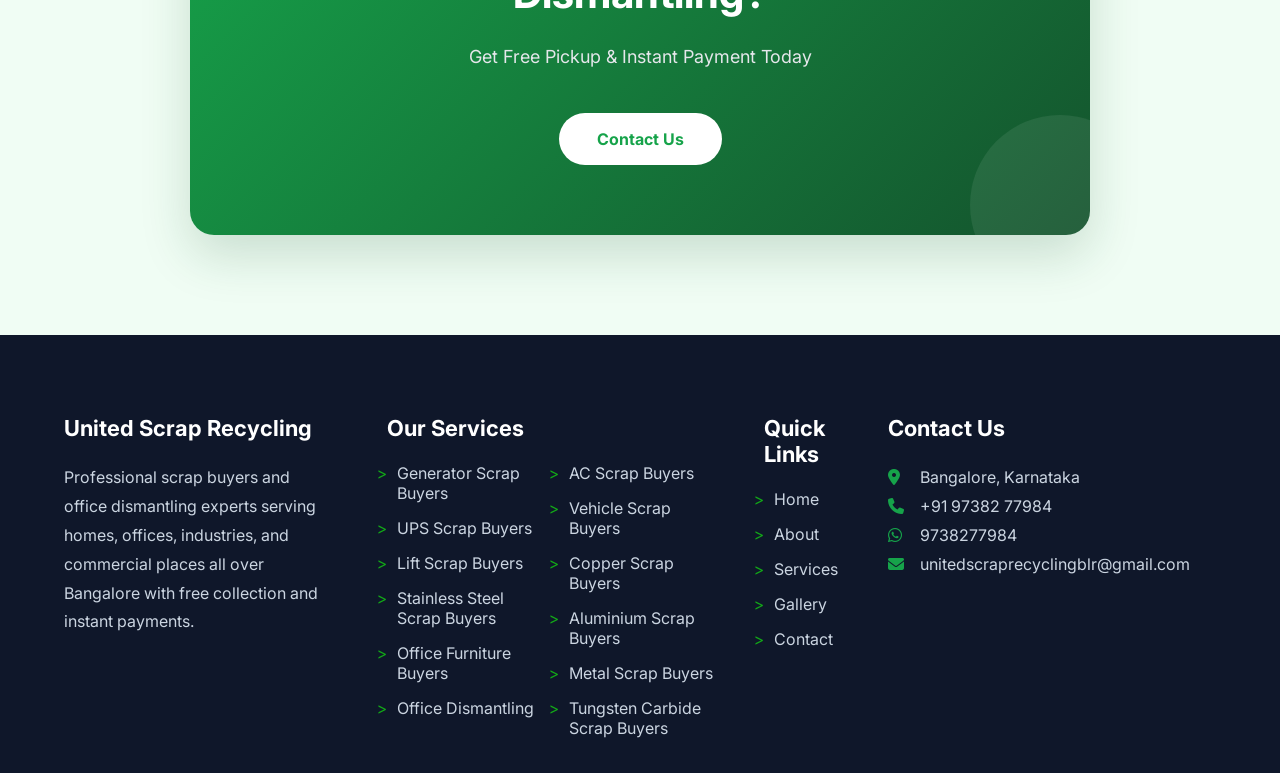
<file: assests/services/aluminium-scrap-buyers-bangalore.html>
<!DOCTYPE html>
<html lang="en">

<head>

    <meta charset="UTF-8">

    <meta
        name="viewport"
        content="width=device-width, initial-scale=1.0">

    <title>
        United Scrap Recycling | Sustainable Solutions. Shared Future
    </title>

    <meta
        name="description"
        content="Best Scrap Buyers and Office Dismantling Services in Bangalore. Free pickup, instant payment and best market price.">

    <!-- GOOGLE FONTS -->

    <link
        href="https://fonts.googleapis.com/css2?family=Inter:wght@400;500;600&family=Montserrat:wght@600;700;800&display=swap"
        rel="stylesheet">

    <!-- FONT AWESOME -->

    <link
        rel="stylesheet"
        href="https://cdnjs.cloudflare.com/ajax/libs/font-awesome/6.5.2/css/all.min.css">

    <!-- CSS -->

    <link
        rel="stylesheet"
        href="../css/variables.css">

    <link
        rel="stylesheet"
        href="../css/style.css">

    <link
        rel="stylesheet"
        href="../css/responsive.css">
    
    <link
        rel="stylesheet"
        href="services.css">

    <link
        rel="stylesheet"
        href="https://unpkg.com/aos@2.3.4/dist/aos.css">

</head>

<body>

<!-- ================= HEADER START ================= -->

<header class="main-header">

    <div class="container">

        <a href="../../index.html#hero" class="logo">

            <div class="logo-icon">
                <img src="../icons/logo.png" alt="United Scrap Recycling Logo">
            </div>

            <div class="logo-text">
                <h3>United Scrap Recycling</h3>
                <span>Sustainable Solutions. Shared Future</span>
            </div>

        </a>
        <nav class="navbar">

            <ul class="nav-links">

                <li>
                    <a href="../../index.html">Home</a>
                </li>

                <li>
                    <a href="../../about.html">About</a>
                </li>

                <li class="dropdown">

                    <a href="../../index.html#services">
                        Services
                        <i class="fa-solid fa-chevron-down"></i>
                    </a>

                    <ul class="dropdown-menu">

                        <li>
                            <a href="generator-scrap-buyers-bangalore.html">
                                Generator Scrap Buyers
                            </a>
                        </li>

                        <li>
                            <a href="ups-scrap-buyers-bangalore.html">
                                UPS Scrap Buyers
                            </a>
                        </li>

                        <li>
                            <a href="lift-scrap-buyers-bangalore.html">
                                Lift Scrap Buyers
                            </a>
                        </li>

                        <li>
                            <a href="stainless-steel-scrap-buyers-bangalore.html">
                                Stainless Steel Scrap Buyers
                            </a>
                        </li>

                        <li>
                            <a href="office-furniture-buyers-bangalore.html">
                                Office Furniture Buyers
                            </a>
                        </li>

                        <li>
                            <a href="office-dismantling-bangalore.html">
                                Office Dismantling
                            </a>
                        </li>

                        <li>
                            <a href="air-conditioner-scrap-buyers-bangalore.html">
                                AC Scrap Buyers
                            </a>
                        </li>

                        <li>
                            <a href="vehicle-scrap-buyers-bangalore.html">
                                Vehicle Scrap Buyers
                            </a>
                        </li>

                        <li>
                            <a href="copper-scrap-buyers-bangalore.html">
                                Copper Scrap Buyers
                            </a>
                        </li>

                        <li>
                            <a href="aluminium-scrap-buyers-bangalore.html">
                                Aluminium Scrap Buyers
                            </a>
                        </li>

                        <li>
                            <a href="metal-scrap-buyers-bangalore.html">
                                Metal Scrap Buyers
                            </a>
                        </li>

                        <li>
                            <a href="carbide-scrap-buyers-bangalore.html">
                                Tungsten Carbide Scrap Buyers
                            </a>
                        </li>

                    </ul>

                </li>

                <li>
                    <a href="../../contact.html">
                        Contact
                    </a>
                </li>

            </ul>

        </nav>

        <div class="header-buttons">

            <a href="tel:+919738277984" class="call-btn">

                Call Now

            </a>

        </div>

    </div>

</header>

<!--==========================
SERVICE HERO
===========================-->

<section class="service-hero">

    <div class="container hero-grid">

        <div class="hero-content">

            <span class="hero-tag">
                Windows, Doors & Aluminium Scrap Buyers
            </span>

            <h1>
                Aluminium Scrap Buyers in Bangalore
            </h1>

            <p>
                We buy aluminum scraps in Bangalore that include aluminium partitions, windows, doors, 
                industrial aluminium, and commercial aluminium. We offer the most competitive prices with free transport facilities.
                <br>
                We serve to construction firms, offices, industries, and commercial establishments in Bangalore.
            </p>

            <div class="hero-buttons">

                <a href="tel:+919738277984" class="btn-primary">
                    Call Now
                </a>

                <a href="https://wa.me/919738277984" class="btn-secondary">
                    WhatsApp
                </a>

            </div>

        </div>

    </div>

</section>

<!--==========================
WHAT WE BUY
===========================-->

<section class="purchase-section">

    <div class="container purchase-grid">

        <div class="purchase-image">

            <img src="../gallery/aluminium.png"
                 alt="Aluminium Scrap">

        </div>

        <div class="purchase-content">

            <h2>
                We Buy
            </h2>

            <ul>
                    
                <li>Aluminium Sheets</li>

                <li>Aluminium Pipes</li>

                <li>Aluminium Windows</li>

                <li>Aluminium Doors</li>

                <li>Aluminium Partitions</li>

                <li>Aluminium Profiles</li>

                <li>Aluminium Cable</li>

                <li>Aluminium Scraps</li>

                <li>Industrial Aluminium</li>

                <li>Aluminium Frames</li>

            </ul>

        </div>

    </div>

</section>


<!--====================
CALL TO ACTION
=====================-->

<section class="cta">

    <div class="container">

        <div class="cta-box">

            <h2>

                Need Scrap Removal
                Or Office Dismantling?

            </h2>

            <p>

                Get Free Pickup &
                Instant Payment Today

            </p>

            <a href="tel: +919738277984" class="btn btn-primary">

                Contact Us

            </a>

        </div>

    </div>

</section>

<!--====================
FOOTER
=====================-->
<footer class="footer">

    <div class="container">

        <div class="footer-grid">

            <!-- Company -->
            <div class="footer-about">

                <h3>United Scrap Recycling</h3>

                <p>
                    Professional scrap buyers and office dismantling experts
                    serving homes, offices, industries, and commercial places
                    all over Bangalore with free collection and instant payments.
                </p>

            </div>

            <!-- Services -->
            <div>

                <h4>Our Services</h4>

                <ul class="footer-service">
                    <li><a href="generator-scrap-buyers-bangalore.html">Generator Scrap Buyers</a></li>
                    <li><a href="ups-scrap-buyers-bangalore.html">UPS Scrap Buyers</a></li>
                    <li><a href="lift-scrap-buyers-bangalore.html">Lift Scrap Buyers</a></li>
                    <li><a href="stainless-steel-scrap-buyers-bangalore.html">Stainless Steel Scrap Buyers</a></li>
                    <li><a href="office-furniture-buyers-bangalore.html">Office Furniture Buyers</a></li>
                    <li><a href="office-dismantling-bangalore.html">Office Dismantling</a></li>
                    <li><a href="air-conditioner-scrap-buyers-bangalore.html">AC Scrap Buyers</a></li>
                    <li><a href="vehicle-scrap-buyers-bangalore.html">Vehicle Scrap Buyers</a></li>
                    <li><a href="copper-scrap-buyers-bangalore.html">Copper Scrap Buyers</a></li>
                    <li><a href="aluminium-scrap-buyers-bangalore.html">Aluminium Scrap Buyers</a></li>
                    <li><a href="metal-scrap-buyers-bangalore.html">Metal Scrap Buyers</a></li>
                    <li><a href="carbide-scrap-buyers-bangalore.html">Tungsten Carbide Scrap Buyers</a></li>
                </ul>

            </div>

            <!-- Quick Links -->
            <div>

                <h4>Quick Links</h4>

                <ul>
                    <li><a href="../../index.html#hero">Home</a></li>
                    <li><a href="../../about.html">About</a></li>
                    <li><a href="../../index.html#services">Services</a></li>
                    <li><a href="../../index.html#gallery">Gallery</a></li>
                    <li><a href="../../contact.html">Contact</a></li>
                </ul>

            </div>

            <!-- Contact -->
            <div class="footer-contact">

                <h4>Contact Us</h4>

                <p> 
                    <i class="fa-solid fa-location-dot"></i>
                    <a href="https://maps.google.com/?q=Bangalore,Karnataka" target="_blank">
                        Bangalore, Karnataka
                    </a>
                </p>

                <p>
                    <i class="fa-solid fa-phone"></i>
                    <a href="tel:+919738277984">
                        +91 97382 77984
                    </a>
                </p>

                <p>
                    <i class="fa-brands fa-whatsapp"></i>
                    <a href="https://wa.me/919738277984" target="_blank">
                        9738277984
                    </a>
                </p>

                <p>
                    <i class="fa-solid fa-envelope"></i>
                    <a href="mailto:unitedscraprecyclingblr@gmail.com">
                        unitedscraprecyclingblr@gmail.com
                    </a>
                </p>

            </div>

        </div>

    </div>

</footer>

<!---js--->
<script src="../js/main.js"></script>

<script
src="https://unpkg.com/aos@2.3.4/dist/aos.js">
</script>

<!---Effects--->
<script>

AOS.init({

    duration:1000,

    once:true

});

</script>

</body>

<!--====================
FLOATING BUTTONS
=====================-->

<div class="floating-buttons">

    <a
        href="https://wa.me/919738277984"
        class="whatsapp-btn">

        <i class="fa-brands fa-whatsapp"></i>

    </a>

    <a
        href="tel:+919738277984"
        class="phone-btn">

        <i class="fa-solid fa-phone"></i>

    </a>

</div>

</html>
</file>
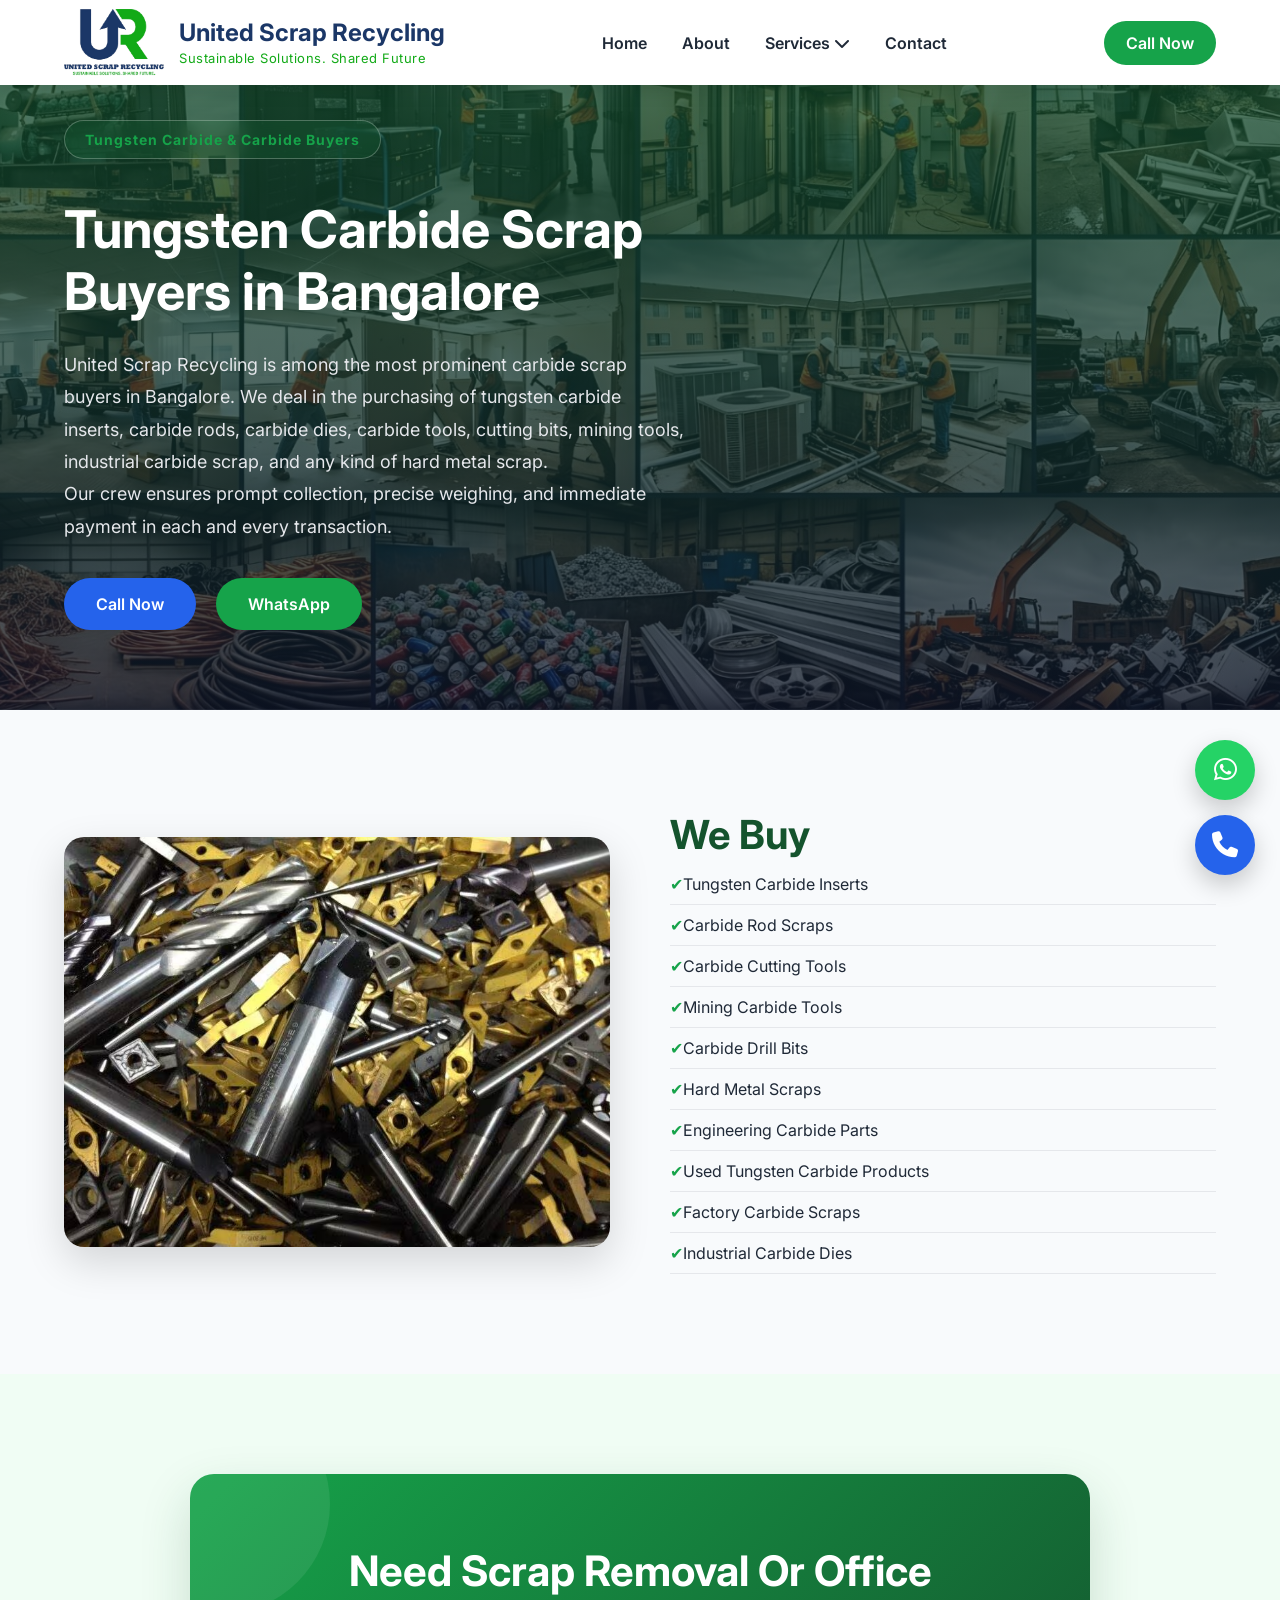
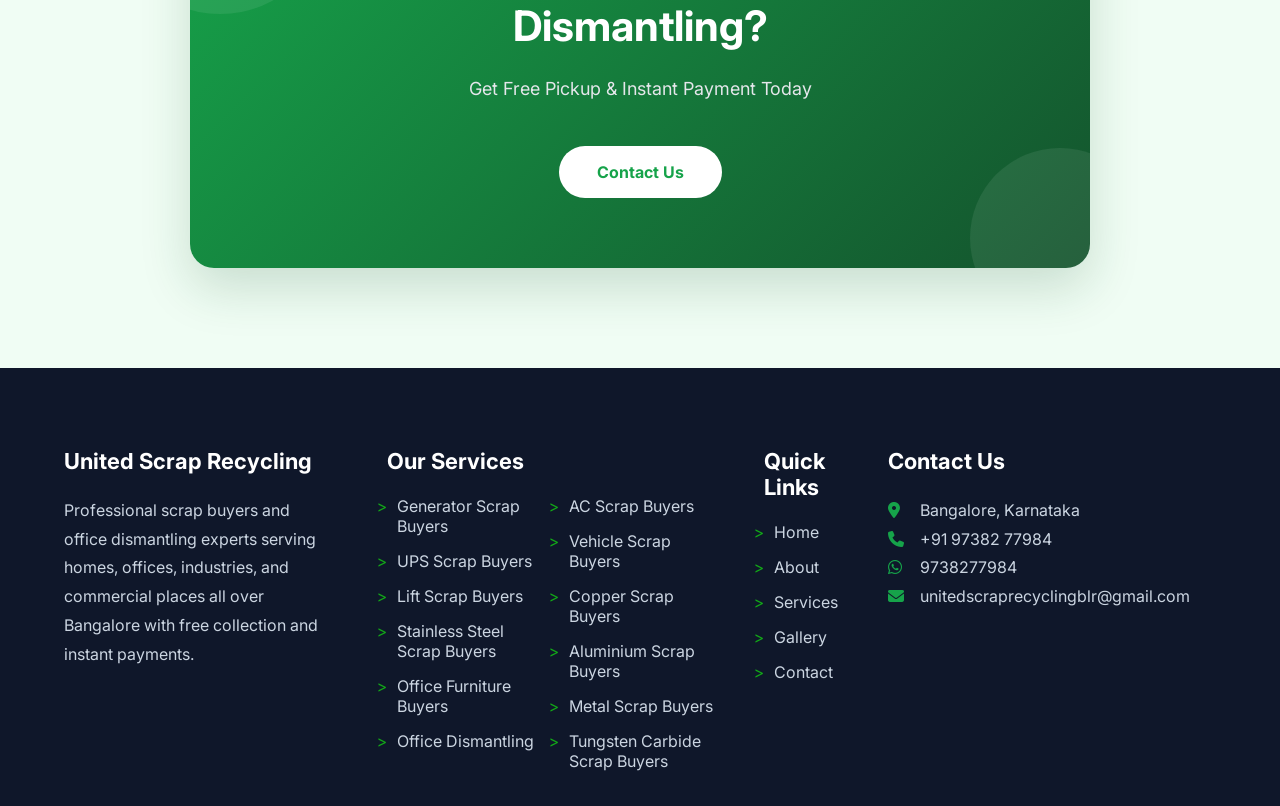
<file: assests/services/carbide-scrap-buyers-bangalore.html>
<!DOCTYPE html>
<html lang="en">

<head>

    <meta charset="UTF-8">

    <meta
        name="viewport"
        content="width=device-width, initial-scale=1.0">

    <title>
        United Scrap Recycling | Sustainable Solutions. Shared Future
    </title>

    <meta
        name="description"
        content="Best Scrap Buyers and Office Dismantling Services in Bangalore. Free pickup, instant payment and best market price.">

    <!-- GOOGLE FONTS -->

    <link
        href="https://fonts.googleapis.com/css2?family=Inter:wght@400;500;600&family=Montserrat:wght@600;700;800&display=swap"
        rel="stylesheet">

    <!-- FONT AWESOME -->

    <link
        rel="stylesheet"
        href="https://cdnjs.cloudflare.com/ajax/libs/font-awesome/6.5.2/css/all.min.css">

    <!-- CSS -->

    <link
        rel="stylesheet"
        href="../css/variables.css">

    <link
        rel="stylesheet"
        href="../css/style.css">

    <link
        rel="stylesheet"
        href="../css/responsive.css">
    
    <link
        rel="stylesheet"
        href="services.css">

    <link
        rel="stylesheet"
        href="https://unpkg.com/aos@2.3.4/dist/aos.css">

</head>

<body>

<!-- ================= HEADER START ================= -->

<header class="main-header">

    <div class="container">

        <a href="../../index.html#hero" class="logo">

            <div class="logo-icon">
                <img src="../icons/logo.png" alt="United Scrap Recycling Logo">
            </div>

            <div class="logo-text">
                <h3>United Scrap Recycling</h3>
                <span>Sustainable Solutions. Shared Future</span>
            </div>

        </a>
        <nav class="navbar">

            <ul class="nav-links">

                <li>
                    <a href="../../index.html">Home</a>
                </li>

                <li>
                    <a href="../../about.html">About</a>
                </li>

                <li class="dropdown">

                    <a href="../../index.html#services">
                        Services
                        <i class="fa-solid fa-chevron-down"></i>
                    </a>

                    <ul class="dropdown-menu">

                        <li>
                            <a href="generator-scrap-buyers-bangalore.html">
                                Generator Scrap Buyers
                            </a>
                        </li>

                        <li>
                            <a href="ups-scrap-buyers-bangalore.html">
                                UPS Scrap Buyers
                            </a>
                        </li>

                        <li>
                            <a href="lift-scrap-buyers-bangalore.html">
                                Lift Scrap Buyers
                            </a>
                        </li>

                        <li>
                            <a href="stainless-steel-scrap-buyers-bangalore.html">
                                Stainless Steel Scrap Buyers
                            </a>
                        </li>

                        <li>
                            <a href="office-furniture-buyers-bangalore.html">
                                Office Furniture Buyers
                            </a>
                        </li>

                        <li>
                            <a href="office-dismantling-bangalore.html">
                                Office Dismantling
                            </a>
                        </li>

                        <li>
                            <a href="air-conditioner-scrap-buyers-bangalore.html">
                                AC Scrap Buyers
                            </a>
                        </li>

                        <li>
                            <a href="vehicle-scrap-buyers-bangalore.html">
                                Vehicle Scrap Buyers
                            </a>
                        </li>

                        <li>
                            <a href="copper-scrap-buyers-bangalore.html">
                                Copper Scrap Buyers
                            </a>
                        </li>

                        <li>
                            <a href="aluminium-scrap-buyers-bangalore.html">
                                Aluminium Scrap Buyers
                            </a>
                        </li>

                        <li>
                            <a href="metal-scrap-buyers-bangalore.html">
                                Metal Scrap Buyers
                            </a>
                        </li>

                        <li>
                            <a href="carbide-scrap-buyers-bangalore.html">
                                Tungsten Carbide Scrap Buyers
                            </a>
                        </li>

                    </ul>

                </li>

                <li>
                    <a href="../../contact.html">
                        Contact
                    </a>
                </li>

            </ul>

        </nav>

        <div class="header-buttons">

            <a href="tel:+919738277984" class="call-btn">

                Call Now

            </a>

        </div>
        
    </div>

</header>

<!--==========================
SERVICE HERO
===========================-->

<section class="service-hero">

    <div class="container hero-grid">

        <div class="hero-content">

            <span class="hero-tag">
                Tungsten Carbide & Carbide Buyers
            </span>

            <h1>
                Tungsten Carbide Scrap Buyers in Bangalore
            </h1>

            <p>
                United Scrap Recycling is among the most prominent carbide scrap buyers in Bangalore. 
                We deal in the purchasing of tungsten carbide inserts, carbide rods, carbide dies, carbide tools, 
                cutting bits, mining tools, industrial carbide scrap, and any kind of hard metal scrap. 
                <br>
                Our crew ensures prompt collection, precise weighing, and immediate payment in each and every transaction.
            </p>

            <div class="hero-buttons">

                <a href="tel:+919738277984" class="btn-primary">
                    Call Now
                </a>

                <a href="https://wa.me/919738277984" class="btn-secondary">
                    WhatsApp
                </a>

            </div>

        </div>

    </div>

</section>

<!--==========================
WHAT WE BUY
===========================-->

<section class="purchase-section">

    <div class="container purchase-grid">

        <div class="purchase-image">

            <img src="../gallery/carbide.png"
                 alt="Tungsten Carbide">

        </div>

        <div class="purchase-content">

            <h2>
                We Buy
            </h2>

            <ul>

                <li>Tungsten Carbide Inserts</li>

                <li>Carbide Rod Scraps</li>

                <li>Carbide Cutting Tools</li>

                <li>Mining Carbide Tools</li>

                <li>Carbide Drill Bits</li>

                <li>Hard Metal Scraps</li>

                <li>Engineering Carbide Parts</li>

                <li>Used Tungsten Carbide Products</li>

                <li>Factory Carbide Scraps</li>

                <li>Industrial Carbide Dies</li>

            </ul>

        </div>

    </div>

</section>

<!--====================
CALL TO ACTION
=====================-->

<section class="cta">

    <div class="container">

        <div class="cta-box">

            <h2>

                Need Scrap Removal
                Or Office Dismantling?

            </h2>

            <p>

                Get Free Pickup &
                Instant Payment Today

            </p>

            <a href="tel: +919738277984" class="btn btn-primary">

                Contact Us

            </a>

        </div>

    </div>

</section>

<!--====================
FOOTER
=====================-->
<footer class="footer">

    <div class="container">

        <div class="footer-grid">

            <!-- Company -->
            <div class="footer-about">

                <h3>United Scrap Recycling</h3>

                <p>
                    Professional scrap buyers and office dismantling experts
                    serving homes, offices, industries, and commercial places
                    all over Bangalore with free collection and instant payments.
                </p>

            </div>

            <!-- Services -->
            <div>

                <h4>Our Services</h4>

                <ul class="footer-service">
                    <li><a href="generator-scrap-buyers-bangalore.html">Generator Scrap Buyers</a></li>
                    <li><a href="ups-scrap-buyers-bangalore.html">UPS Scrap Buyers</a></li>
                    <li><a href="lift-scrap-buyers-bangalore.html">Lift Scrap Buyers</a></li>
                    <li><a href="stainless-steel-scrap-buyers-bangalore.html">Stainless Steel Scrap Buyers</a></li>
                    <li><a href="office-furniture-buyers-bangalore.html">Office Furniture Buyers</a></li>
                    <li><a href="office-dismantling-bangalore.html">Office Dismantling</a></li>
                    <li><a href="air-conditioner-scrap-buyers-bangalore.html">AC Scrap Buyers</a></li>
                    <li><a href="vehicle-scrap-buyers-bangalore.html">Vehicle Scrap Buyers</a></li>
                    <li><a href="copper-scrap-buyers-bangalore.html">Copper Scrap Buyers</a></li>
                    <li><a href="aluminium-scrap-buyers-bangalore.html">Aluminium Scrap Buyers</a></li>
                    <li><a href="metal-scrap-buyers-bangalore.html">Metal Scrap Buyers</a></li>
                    <li><a href="carbide-scrap-buyers-bangalore.html">Tungsten Carbide Scrap Buyers</a></li>   
                </ul>

            </div>

            <!-- Quick Links -->
            <div>

                <h4>Quick Links</h4>

                <ul>
                    <li><a href="../../index.html#hero">Home</a></li>
                    <li><a href="../../about.html">About</a></li>
                    <li><a href="../../index.html#services">Services</a></li>
                    <li><a href="../../index.html#gallery">Gallery</a></li>
                    <li><a href="../../contact.html">Contact</a></li>
                </ul>

            </div>

            <!-- Contact -->
            <div class="footer-contact">

                <h4>Contact Us</h4>

                <p> 
                    <i class="fa-solid fa-location-dot"></i>
                    <a href="https://maps.google.com/?q=Bangalore,Karnataka" target="_blank">
                        Bangalore, Karnataka
                    </a>
                </p>

                <p>
                    <i class="fa-solid fa-phone"></i>
                    <a href="tel:+919738277984">
                        +91 97382 77984
                    </a>
                </p>

                <p>
                    <i class="fa-brands fa-whatsapp"></i>
                    <a href="https://wa.me/919738277984" target="_blank">
                        9738277984
                    </a>
                </p>

                <p>
                    <i class="fa-solid fa-envelope"></i>
                    <a href="mailto:unitedscraprecyclingblr@gmail.com">
                        unitedscraprecyclingblr@gmail.com
                    </a>
                </p>

            </div>

        </div>

    </div>

</footer>

<!---js--->
<script src="../js/main.js"></script>

<script src="services.js"></script>

<script
src="https://unpkg.com/aos@2.3.4/dist/aos.js">
</script>

<!---Effects--->
<script>

AOS.init({

    duration:1000,

    once:true

});

</script>

</body>

<!--====================
FLOATING BUTTONS
=====================-->

<div class="floating-buttons">

    <a
        href="https://wa.me/919738277984"
        class="whatsapp-btn">

        <i class="fa-brands fa-whatsapp"></i>

    </a>

    <a
        href="tel:+919738277984"
        class="phone-btn">

        <i class="fa-solid fa-phone"></i>

    </a>

</div>

</html>
</file>
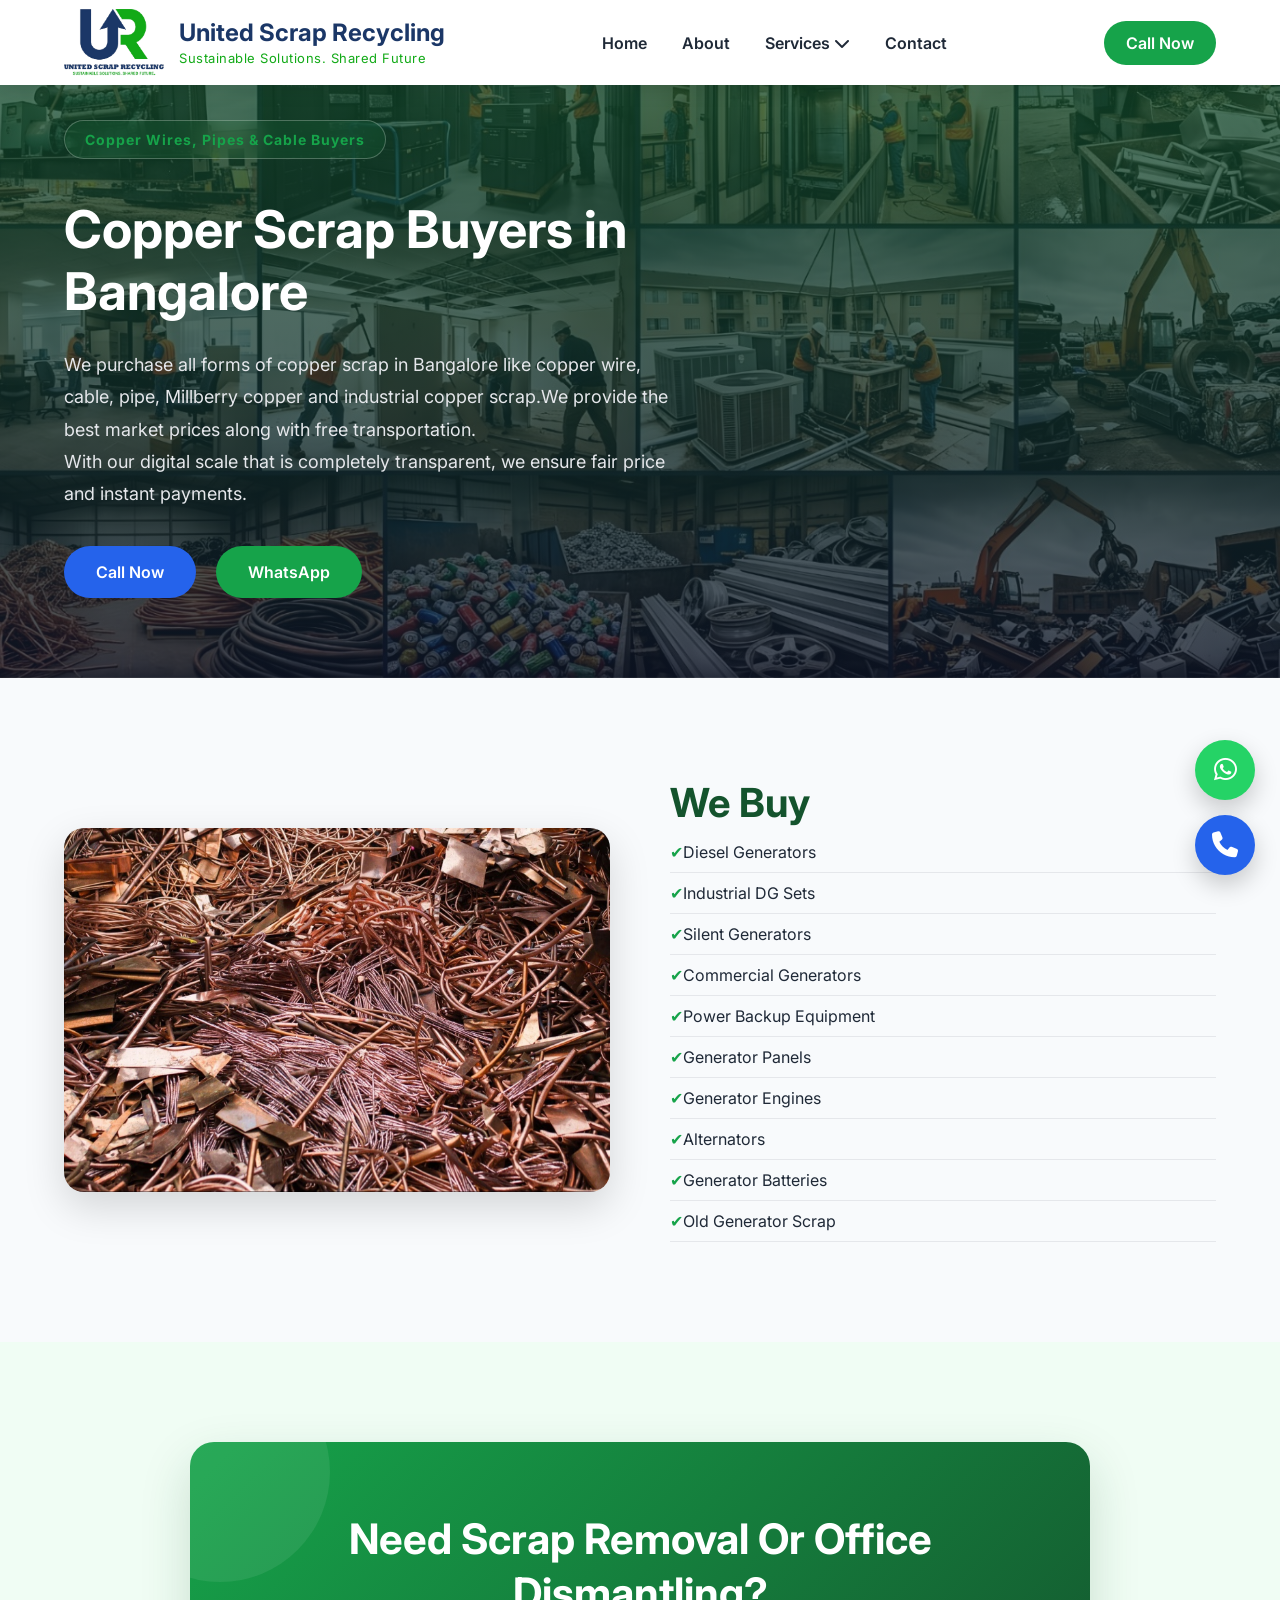
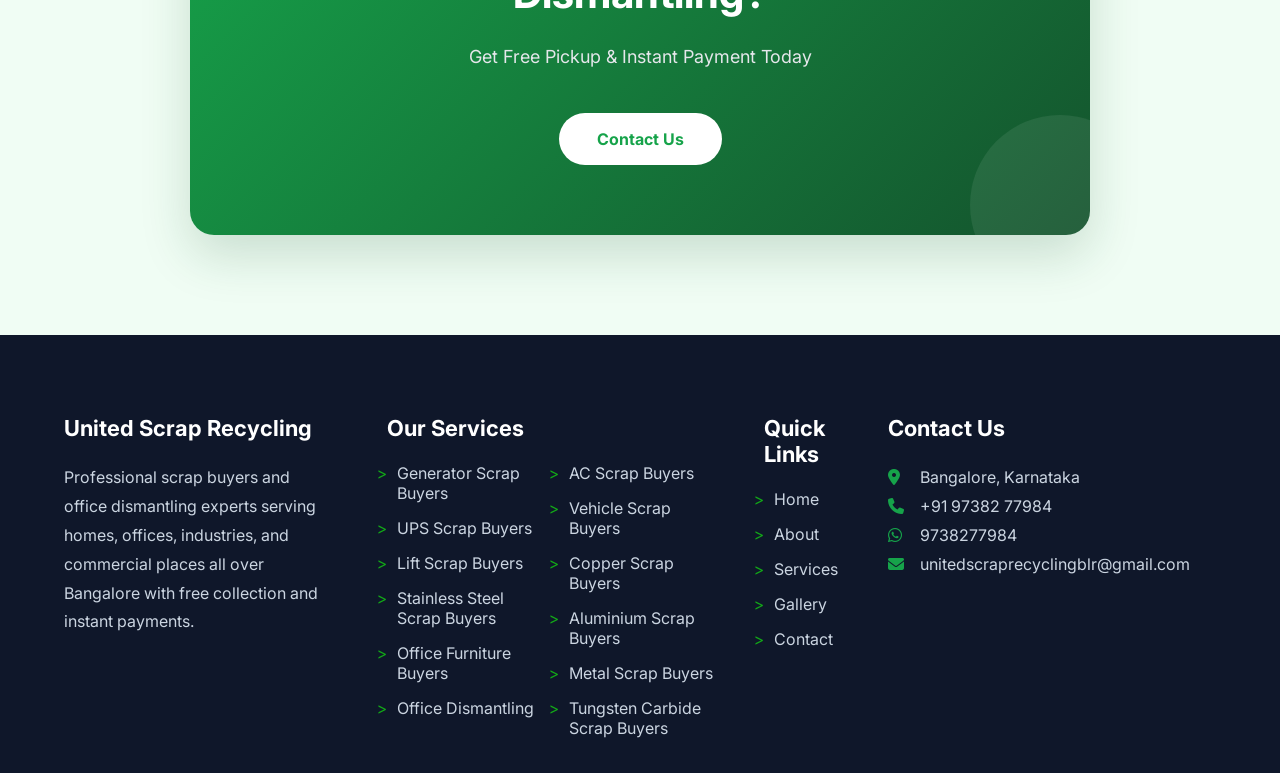
<file: assests/services/copper-scrap-buyers-bangalore.html>
<!DOCTYPE html>
<html lang="en">

<head>

    <meta charset="UTF-8">

    <meta
        name="viewport"
        content="width=device-width, initial-scale=1.0">

    <title>
        United Scrap Recycling | Sustainable Solutions. Shared Future
    </title>

    <meta
        name="description"
        content="Best Scrap Buyers and Office Dismantling Services in Bangalore. Free pickup, instant payment and best market price.">

    <!-- GOOGLE FONTS -->

    <link
        href="https://fonts.googleapis.com/css2?family=Inter:wght@400;500;600&family=Montserrat:wght@600;700;800&display=swap"
        rel="stylesheet">

    <!-- FONT AWESOME -->

    <link
        rel="stylesheet"
        href="https://cdnjs.cloudflare.com/ajax/libs/font-awesome/6.5.2/css/all.min.css">

    <!-- CSS -->

    <link
        rel="stylesheet"
        href="../css/variables.css">

    <link
        rel="stylesheet"
        href="../css/style.css">

    <link
        rel="stylesheet"
        href="../css/responsive.css">
    
    <link
        rel="stylesheet"
        href="services.css">

    <link
        rel="stylesheet"
        href="https://unpkg.com/aos@2.3.4/dist/aos.css">

</head>

<body>

<!-- ================= HEADER START ================= -->

<header class="main-header">

    <div class="container">

        <a href="../../index.html#hero" class="logo">

            <div class="logo-icon">
                <img src="../icons/logo.png" alt="United Scrap Recycling Logo">
            </div>

            <div class="logo-text">
                <h3>United Scrap Recycling</h3>
                <span>Sustainable Solutions. Shared Future</span>
            </div>

        </a>

        <nav class="navbar">

            <ul class="nav-links">

                <li>
                    <a href="../../index.html">Home</a>
                </li>

                <li>
                    <a href="../../about.html">About</a>
                </li>

                <li class="dropdown">

                    <a href="../../index.html#services">
                        Services
                        <i class="fa-solid fa-chevron-down"></i>
                    </a>

                    <ul class="dropdown-menu">

                        <li>
                            <a href="generator-scrap-buyers-bangalore.html">
                                Generator Scrap Buyers
                            </a>
                        </li>

                        <li>
                            <a href="ups-scrap-buyers-bangalore.html">
                                UPS Scrap Buyers
                            </a>
                        </li>

                        <li>
                            <a href="lift-scrap-buyers-bangalore.html">
                                Lift Scrap Buyers
                            </a>
                        </li>

                        <li>
                            <a href="stainless-steel-scrap-buyers-bangalore.html">
                                Stainless Steel Scrap Buyers
                            </a>
                        </li>

                        <li>
                            <a href="office-furniture-buyers-bangalore.html">
                                Office Furniture Buyers
                            </a>
                        </li>

                        <li>
                            <a href="office-dismantling-bangalore.html">
                                Office Dismantling
                            </a>
                        </li>

                        <li>
                            <a href="air-conditioner-scrap-buyers-bangalore.html">
                                AC Scrap Buyers
                            </a>
                        </li>

                        <li>
                            <a href="vehicle-scrap-buyers-bangalore.html">
                                Vehicle Scrap Buyers
                            </a>
                        </li>

                        <li>
                            <a href="copper-scrap-buyers-bangalore.html">
                                Copper Scrap Buyers
                            </a>
                        </li>

                        <li>
                            <a href="aluminium-scrap-buyers-bangalore.html">
                                Aluminium Scrap Buyers
                            </a>
                        </li>

                        <li>
                            <a href="metal-scrap-buyers-bangalore.html">
                                Metal Scrap Buyers
                            </a>
                        </li>

                        <li>
                            <a href="carbide-scrap-buyers-bangalore.html">
                                Tungsten Carbide Scrap Buyers
                            </a>
                        </li>

                    </ul>

                </li>

                <li>
                    <a href="../../contact.html">
                        Contact
                    </a>
                </li>

            </ul>

        </nav>

        <div class="header-buttons">

            <a href="tel:+919738277984" class="call-btn">

                Call Now

            </a>

        </div>

    </div>

</header>

<!--==========================
SERVICE HERO
===========================-->

<section class="service-hero">

    <div class="container hero-grid">

        <div class="hero-content">

            <span class="hero-tag">
                Copper Wires, Pipes & Cable Buyers
            </span>

            <h1>
                Copper Scrap Buyers in Bangalore
            </h1>

            <p>
                We purchase all forms of copper scrap in Bangalore like copper wire, cable, pipe, 
                Millberry copper and industrial copper scrap.We provide the best market prices along with free transportation.
                <br>
                With our digital scale that is completely transparent, we ensure fair price and instant payments.
            </p>

            <div class="hero-buttons">

                <a href="tel:+919738277984" class="btn-primary">
                    Call Now
                </a>

                <a href="https://wa.me/919738277984" class="btn-secondary">
                    WhatsApp
                </a>

            </div>

        </div>

    </div>

</section>

<!--==========================
WHAT WE BUY
===========================-->

<section class="purchase-section">

    <div class="container purchase-grid">

        <div class="purchase-image">

            <img src="../gallery/copper.png"
                 alt="Copper Scrap">

        </div>

        <div class="purchase-content">

            <h2>
                We Buy
            </h2>

            <ul>

                <li>Diesel Generators</li>

                <li>Industrial DG Sets</li>

                <li>Silent Generators</li>

                <li>Commercial Generators</li>

                <li>Power Backup Equipment</li>

                <li>Generator Panels</li>

                <li>Generator Engines</li>

                <li>Alternators</li>

                <li>Generator Batteries</li>

                <li>Old Generator Scrap</li>

            </ul>

        </div>

    </div>

</section>

<!--====================
CALL TO ACTION
=====================-->

<section class="cta">

    <div class="container">

        <div class="cta-box">

            <h2>

                Need Scrap Removal
                Or Office Dismantling?

            </h2>

            <p>

                Get Free Pickup &
                Instant Payment Today

            </p>

            <a href="tel: +919738277984" class="btn btn-primary">

                Contact Us

            </a>

        </div>

    </div>

</section>

<!--====================
FOOTER
=====================-->
<footer class="footer">

    <div class="container">

        <div class="footer-grid">

            <!-- Company -->
            <div class="footer-about">

                <h3>United Scrap Recycling</h3>

                <p>
                    Professional scrap buyers and office dismantling experts
                    serving homes, offices, industries, and commercial places
                    all over Bangalore with free collection and instant payments.
                </p>

            </div>

            <!-- Services -->
            <div>

                <h4>Our Services</h4>

                <ul class="footer-service">
                    <li><a href="generator-scrap-buyers-bangalore.html">Generator Scrap Buyers</a></li>
                    <li><a href="ups-scrap-buyers-bangalore.html">UPS Scrap Buyers</a></li>
                    <li><a href="lift-scrap-buyers-bangalore.html">Lift Scrap Buyers</a></li>
                    <li><a href="stainless-steel-scrap-buyers-bangalore.html">Stainless Steel Scrap Buyers</a></li>
                    <li><a href="office-furniture-buyers-bangalore.html">Office Furniture Buyers</a></li>
                    <li><a href="office-dismantling-bangalore.html">Office Dismantling</a></li>
                    <li><a href="air-conditioner-scrap-buyers-bangalore.html">AC Scrap Buyers</a></li>
                    <li><a href="vehicle-scrap-buyers-bangalore.html">Vehicle Scrap Buyers</a></li>
                    <li><a href="copper-scrap-buyers-bangalore.html">Copper Scrap Buyers</a></li>
                    <li><a href="aluminium-scrap-buyers-bangalore.html">Aluminium Scrap Buyers</a></li>
                    <li><a href="metal-scrap-buyers-bangalore.html">Metal Scrap Buyers</a></li>
                    <li><a href="carbide-scrap-buyers-bangalore.html">Tungsten Carbide Scrap Buyers</a></li>
                </ul>

            </div>

            <!-- Quick Links -->
            <div>

                <h4>Quick Links</h4>

                <ul>
                    <li><a href="../../index.html">Home</a></li>
                    <li><a href="../.../about.html">About</a></li>
                    <li><a href="../../index.html#services">Services</a></li>
                    <li><a href="../../index.html#gallery">Gallery</a></li>
                    <li><a href="../../contact.html">Contact</a></li>
                </ul>

            </div>

            <!-- Contact -->
            <div class="footer-contact">

                <h4>Contact Us</h4>

                <p> 
                    <i class="fa-solid fa-location-dot"></i>
                    <a href="https://maps.google.com/?q=Bangalore,Karnataka" target="_blank">
                        Bangalore, Karnataka
                    </a>
                </p>

                <p>
                    <i class="fa-solid fa-phone"></i>
                    <a href="tel:+919738277984">
                        +91 97382 77984
                    </a>
                </p>

                <p>
                    <i class="fa-brands fa-whatsapp"></i>
                    <a href="https://wa.me/919738277984" target="_blank">
                        9738277984
                    </a>
                </p>

                <p>
                    <i class="fa-solid fa-envelope"></i>
                    <a href="mailto:unitedscraprecyclingblr@gmail.com">
                        unitedscraprecyclingblr@gmail.com
                    </a>
                </p>

            </div>

        </div>

    </div>

</footer>

<!---js--->
<script src="../js/main.js"></script>

<script
src="https://unpkg.com/aos@2.3.4/dist/aos.js">
</script>

<!---Effects--->
<script>

AOS.init({

    duration:1000,

    once:true

});

</script>

</body>

<!--====================
FLOATING BUTTONS
=====================-->

<div class="floating-buttons">

    <a
        href="https://wa.me/919738277984"
        class="whatsapp-btn">

        <i class="fa-brands fa-whatsapp"></i>

    </a>

    <a
        href="tel:+919738277984"
        class="phone-btn">

        <i class="fa-solid fa-phone"></i>

    </a>

</div>

</html>
</file>
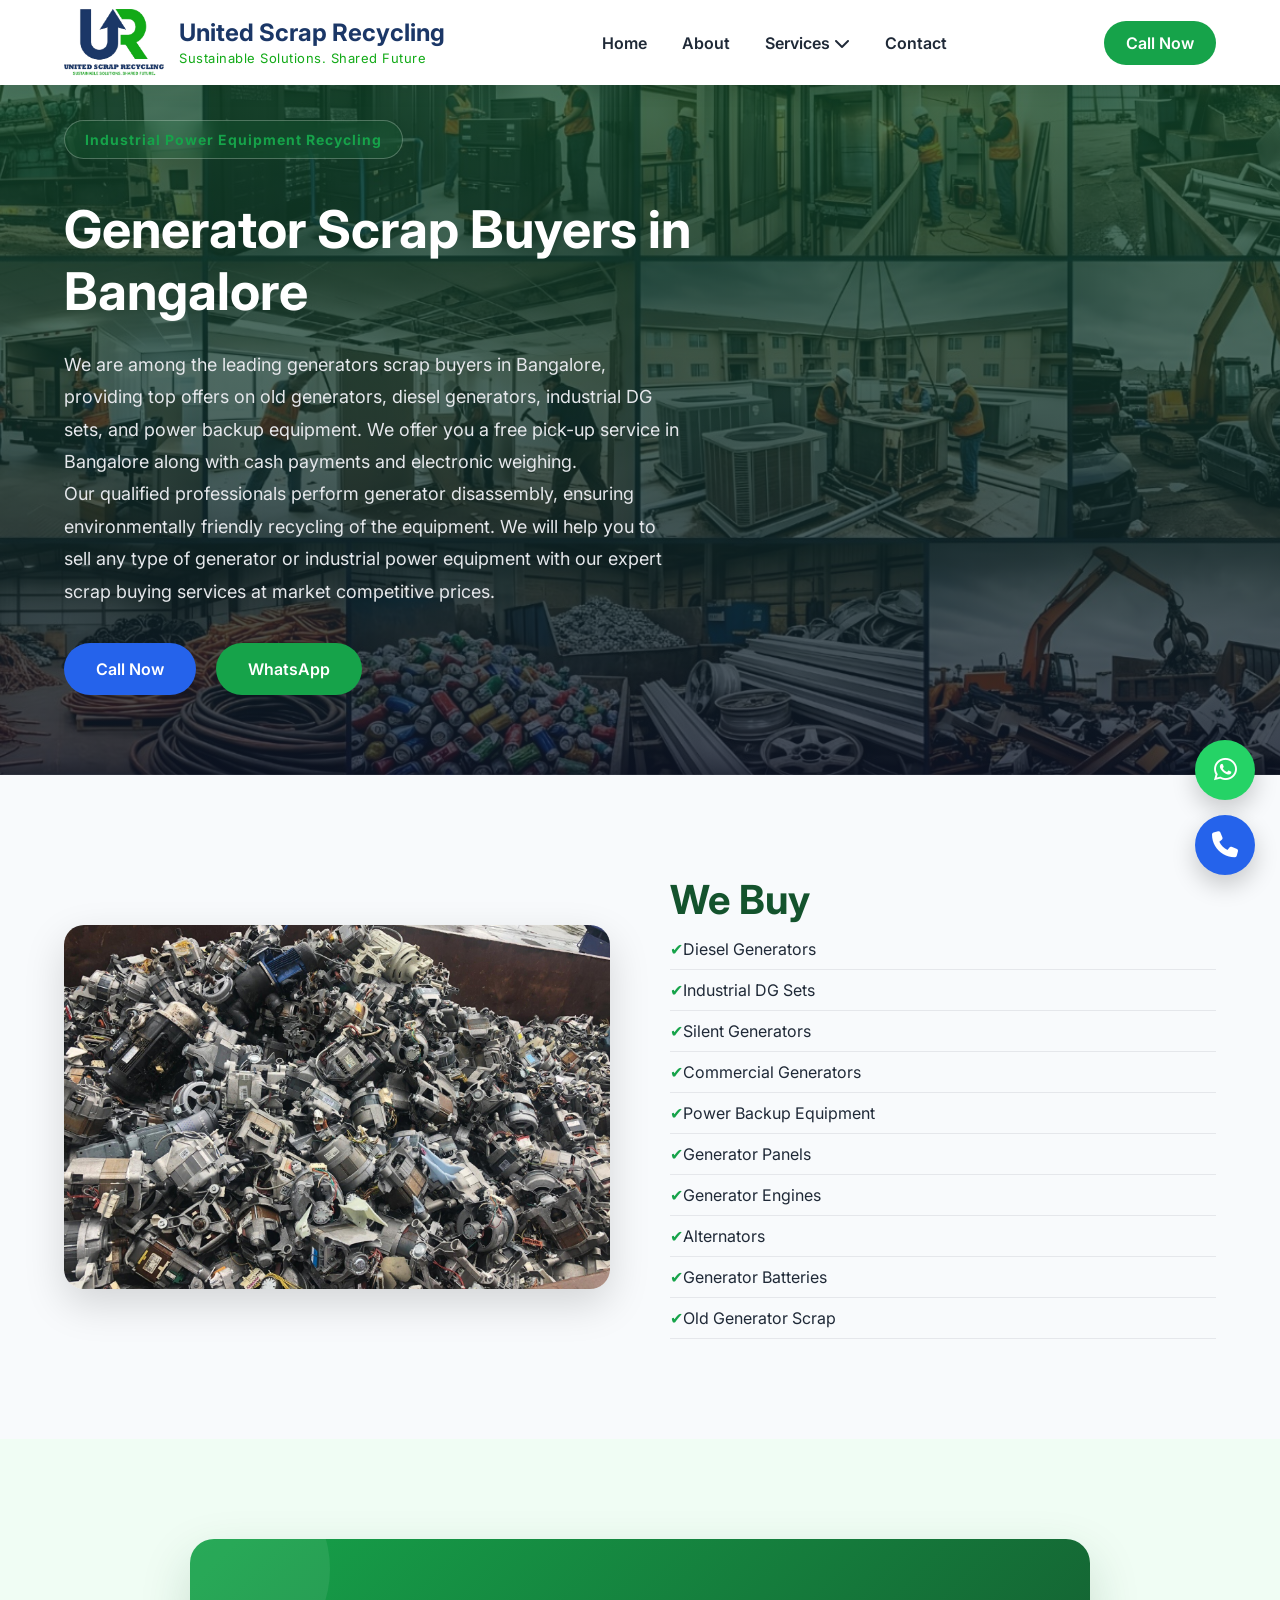
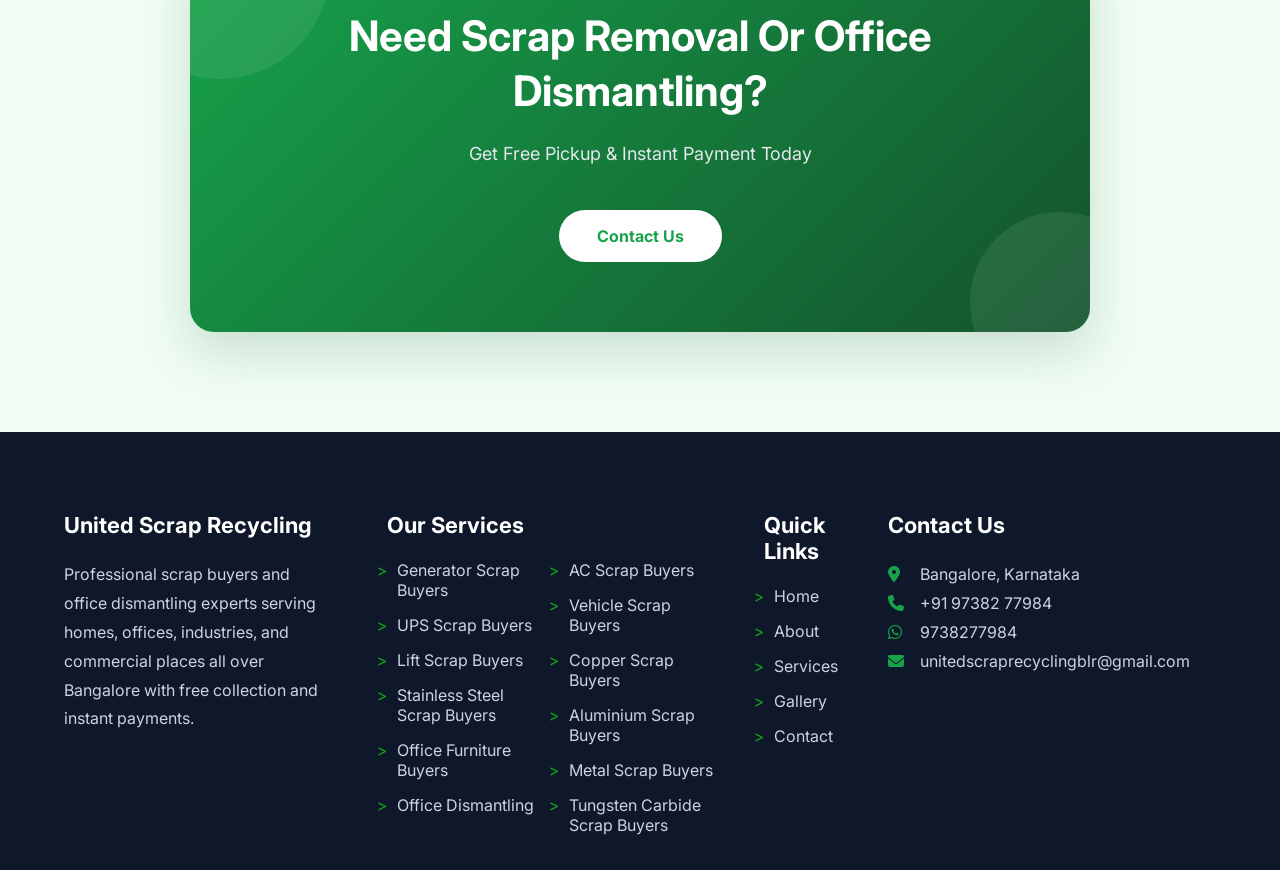
<file: assests/services/generator-scrap-buyers-bangalore.html>
<!DOCTYPE html>
<html lang="en">

<head>

    <meta charset="UTF-8">

    <meta
        name="viewport"
        content="width=device-width, initial-scale=1.0">

    <title>
        United Scrap Recycling | Sustainable Solutions. Shared Future
    </title>

    <meta
        name="description"
        content="Best Scrap Buyers and Office Dismantling Services in Bangalore. Free pickup, instant payment and best market price.">

    <!-- GOOGLE FONTS -->

    <link
        href="https://fonts.googleapis.com/css2?family=Inter:wght@400;500;600&family=Montserrat:wght@600;700;800&display=swap"
        rel="stylesheet">

    <!-- FONT AWESOME -->

    <link
        rel="stylesheet"
        href="https://cdnjs.cloudflare.com/ajax/libs/font-awesome/6.5.2/css/all.min.css">

    <!-- CSS -->

    <link
        rel="stylesheet"
        href="../css/variables.css">

    <link
        rel="stylesheet"
        href="../css/style.css">

    <link
        rel="stylesheet"
        href="../css/responsive.css">
    
    <link
        rel="stylesheet"
        href="services.css">

    <link
        rel="stylesheet"
        href="https://unpkg.com/aos@2.3.4/dist/aos.css">

</head>

<body>

<!-- ================= HEADER START ================= -->

<header class="main-header">

    <div class="container">

        <a href="../../index.html#hero" class="logo">

            <div class="logo-icon">
                <img src="../icons/logo.png" alt="United Scrap Recycling Logo">
            </div>

            <div class="logo-text">
                <h3>United Scrap Recycling</h3>
                <span>Sustainable Solutions. Shared Future</span>
            </div>

        </a>

        <nav class="navbar">

            <ul class="nav-links">

                <li>
                    <a href="../../index.html">Home</a>
                </li>

                <li>
                    <a href="../../about.html">About</a>
                </li>

                <li class="dropdown">

                    <a href="../../index.html#services">
                        Services
                        <i class="fa-solid fa-chevron-down"></i>
                    </a>

                    <ul class="dropdown-menu">

                        <li>
                            <a href="generator-scrap-buyers-bangalore.html">
                                Generator Scrap Buyers
                            </a>
                        </li>

                        <li>
                            <a href="ups-scrap-buyers-bangalore.html">
                                UPS Scrap Buyers
                            </a>
                        </li>

                        <li>
                            <a href="lift-scrap-buyers-bangalore.html">
                                Lift Scrap Buyers
                            </a>
                        </li>

                        <li>
                            <a href="stainless-steel-scrap-buyers-bangalore.html">
                                Stainless Steel Scrap Buyers
                            </a>
                        </li>

                        <li>
                            <a href="office-furniture-buyers-bangalore.html">
                                Office Furniture Buyers
                            </a>
                        </li>

                        <li>
                            <a href="office-dismantling-bangalore.html">
                                Office Dismantling
                            </a>
                        </li>

                        <li>
                            <a href="air-conditioner-scrap-buyers-bangalore.html">
                                AC Scrap Buyers
                            </a>
                        </li>

                        <li>
                            <a href="vehicle-scrap-buyers-bangalore.html">
                                Vehicle Scrap Buyers
                            </a>
                        </li>

                        <li>
                            <a href="copper-scrap-buyers-bangalore.html">
                                Copper Scrap Buyers
                            </a>
                        </li>

                        <li>
                            <a href="aluminium-scrap-buyers-bangalore.html">
                                Aluminium Scrap Buyers
                            </a>
                        </li>

                        <li>
                            <a href="metal-scrap-buyers-bangalore.html">
                                Metal Scrap Buyers
                            </a>
                        </li>

                        <li>
                            <a href="carbide-scrap-buyers-bangalore.html">
                                Tungsten Carbide Scrap Buyers
                            </a>
                        </li>

                    </ul>

                </li>

                <li>
                    <a href="../../contact.html">
                        Contact
                    </a>
                </li>

            </ul>

        </nav>

        <div class="header-buttons">

            <a href="tel:+919738277984" class="call-btn">

                Call Now

            </a>

        </div>

    </div>

</header>

<!--==========================
SERVICE HERO
===========================-->

<section class="service-hero">

    <div class="container hero-grid">

        <div class="hero-content">

            <span class="hero-tag">
                Industrial Power Equipment Recycling
            </span>

            <h1>
                Generator Scrap Buyers in Bangalore
            </h1>

            <p>
                We are among the leading generators scrap buyers in Bangalore, providing top offers on old generators,
                diesel generators, industrial DG sets, and power backup equipment. 
                We offer you a free pick-up service in Bangalore along with cash payments and electronic weighing.
                <br>
                Our qualified professionals perform generator disassembly, ensuring environmentally friendly recycling of the equipment.
                We will help you to sell any type of generator or industrial power equipment with our expert scrap buying services 
                at market competitive prices.
            </p>

            <div class="hero-buttons">

                <a href="tel:+919738277984" class="btn-primary">
                    Call Now
                </a>

                <a href="https://wa.me/919738277984" class="btn-secondary">
                    WhatsApp
                </a>

            </div>

        </div>

    </div>

</section>

<!--==========================
WHAT WE BUY
===========================-->

<section class="purchase-section">

    <div class="container purchase-grid">

        <div class="purchase-image">

            <img src="../gallery/generator.png"
                 alt="Generator Scrap">

        </div>

        <div class="purchase-content">

            <h2>
                We Buy
            </h2>

            <ul>

                <li>Diesel Generators</li>

                <li>Industrial DG Sets</li>

                <li>Silent Generators</li>

                <li>Commercial Generators</li>

                <li>Power Backup Equipment</li>

                <li>Generator Panels</li>

                <li>Generator Engines</li>

                <li>Alternators</li>

                <li>Generator Batteries</li>

                <li>Old Generator Scrap</li>

            </ul>

        </div>

    </div>

</section>

<!--====================
CALL TO ACTION
=====================-->

<section class="cta">

    <div class="container">

        <div class="cta-box">

            <h2>

                Need Scrap Removal
                Or Office Dismantling?

            </h2>

            <p>

                Get Free Pickup &
                Instant Payment Today

            </p>

            <a href="tel: +919738277984" class="btn btn-primary">

                Contact Us

            </a>

        </div>

    </div>

</section>

<!--====================
FOOTER
=====================-->
<footer class="footer">

    <div class="container">

        <div class="footer-grid">

            <!-- Company -->
            <div class="footer-about">

                <h3>United Scrap Recycling</h3>

                <p>
                    Professional scrap buyers and office dismantling experts
                    serving homes, offices, industries, and commercial places
                    all over Bangalore with free collection and instant payments.
                </p>

            </div>

            <!-- Services -->
            <div>

                <h4>Our Services</h4>

                <ul class="footer-service">
                    <li><a href="generator-scrap-buyers-bangalore.html">Generator Scrap Buyers</a></li>
                    <li><a href="ups-scrap-buyers-bangalore.html">UPS Scrap Buyers</a></li>
                    <li><a href="lift-scrap-buyers-bangalore.html">Lift Scrap Buyers</a></li>
                    <li><a href="stainless-steel-scrap-buyers-bangalore.html">Stainless Steel Scrap Buyers</a></li>
                    <li><a href="office-furniture-buyers-bangalore.html">Office Furniture Buyers</a></li>
                    <li><a href="office-dismantling-bangalore.html">Office Dismantling</a></li>
                    <li><a href="air-conditioner-scrap-buyers-bangalore.html">AC Scrap Buyers</a></li>
                    <li><a href="vehicle-scrap-buyers-bangalore.html">Vehicle Scrap Buyers</a></li>
                    <li><a href="copper-scrap-buyers-bangalore.html">Copper Scrap Buyers</a></li>
                    <li><a href="aluminium-scrap-buyers-bangalore.html">Aluminium Scrap Buyers</a></li>
                    <li><a href="metal-scrap-buyers-bangalore.html">Metal Scrap Buyers</a></li>
                    <li><a href="carbide-scrap-buyers-bangalore.html">Tungsten Carbide Scrap Buyers</a></li>
                </ul>

            </div>

            <!-- Quick Links -->
            <div>

                <h4>Quick Links</h4>

                <ul>
                    <li><a href="../../index.html">Home</a></li>
                    <li><a href="../../about.html">About</a></li>
                    <li><a href="../../index.html#services">Services</a></li>
                    <li><a href="../../index.html#gallery">Gallery</a></li>
                    <li><a href="../../contact.html">Contact</a></li>
                </ul>

            </div>

            <!-- Contact -->
            <div class="footer-contact">

                <h4>Contact Us</h4>

                <p> 
                    <i class="fa-solid fa-location-dot"></i>
                    <a href="https://maps.google.com/?q=Bangalore,Karnataka" target="_blank">
                        Bangalore, Karnataka
                    </a>
                </p>

                <p>
                    <i class="fa-solid fa-phone"></i>
                    <a href="tel:+919738277984">
                        +91 97382 77984
                    </a>
                </p>

                <p>
                    <i class="fa-brands fa-whatsapp"></i>
                    <a href="https://wa.me/919738277984" target="_blank">
                        9738277984
                    </a>
                </p>

                <p>
                    <i class="fa-solid fa-envelope"></i>
                    <a href="mailto:unitedscraprecyclingblr@gmail.com">
                        unitedscraprecyclingblr@gmail.com
                    </a>
                </p>

            </div>

        </div>

    </div>

</footer>

<!---js--->
<script src="../js/main.js"></script>

<script
src="https://unpkg.com/aos@2.3.4/dist/aos.js">
</script>

<!---Effects--->
<script>

AOS.init({

    duration:1000,

    once:true

});

</script>

</body>

<!--====================
FLOATING BUTTONS
=====================-->

<div class="floating-buttons">

    <a
        href="https://wa.me/919738277984"
        class="whatsapp-btn">

        <i class="fa-brands fa-whatsapp"></i>

    </a>

    <a
        href="tel:+919738277984"
        class="phone-btn">

        <i class="fa-solid fa-phone"></i>

    </a>

</div>

</html>
</file>
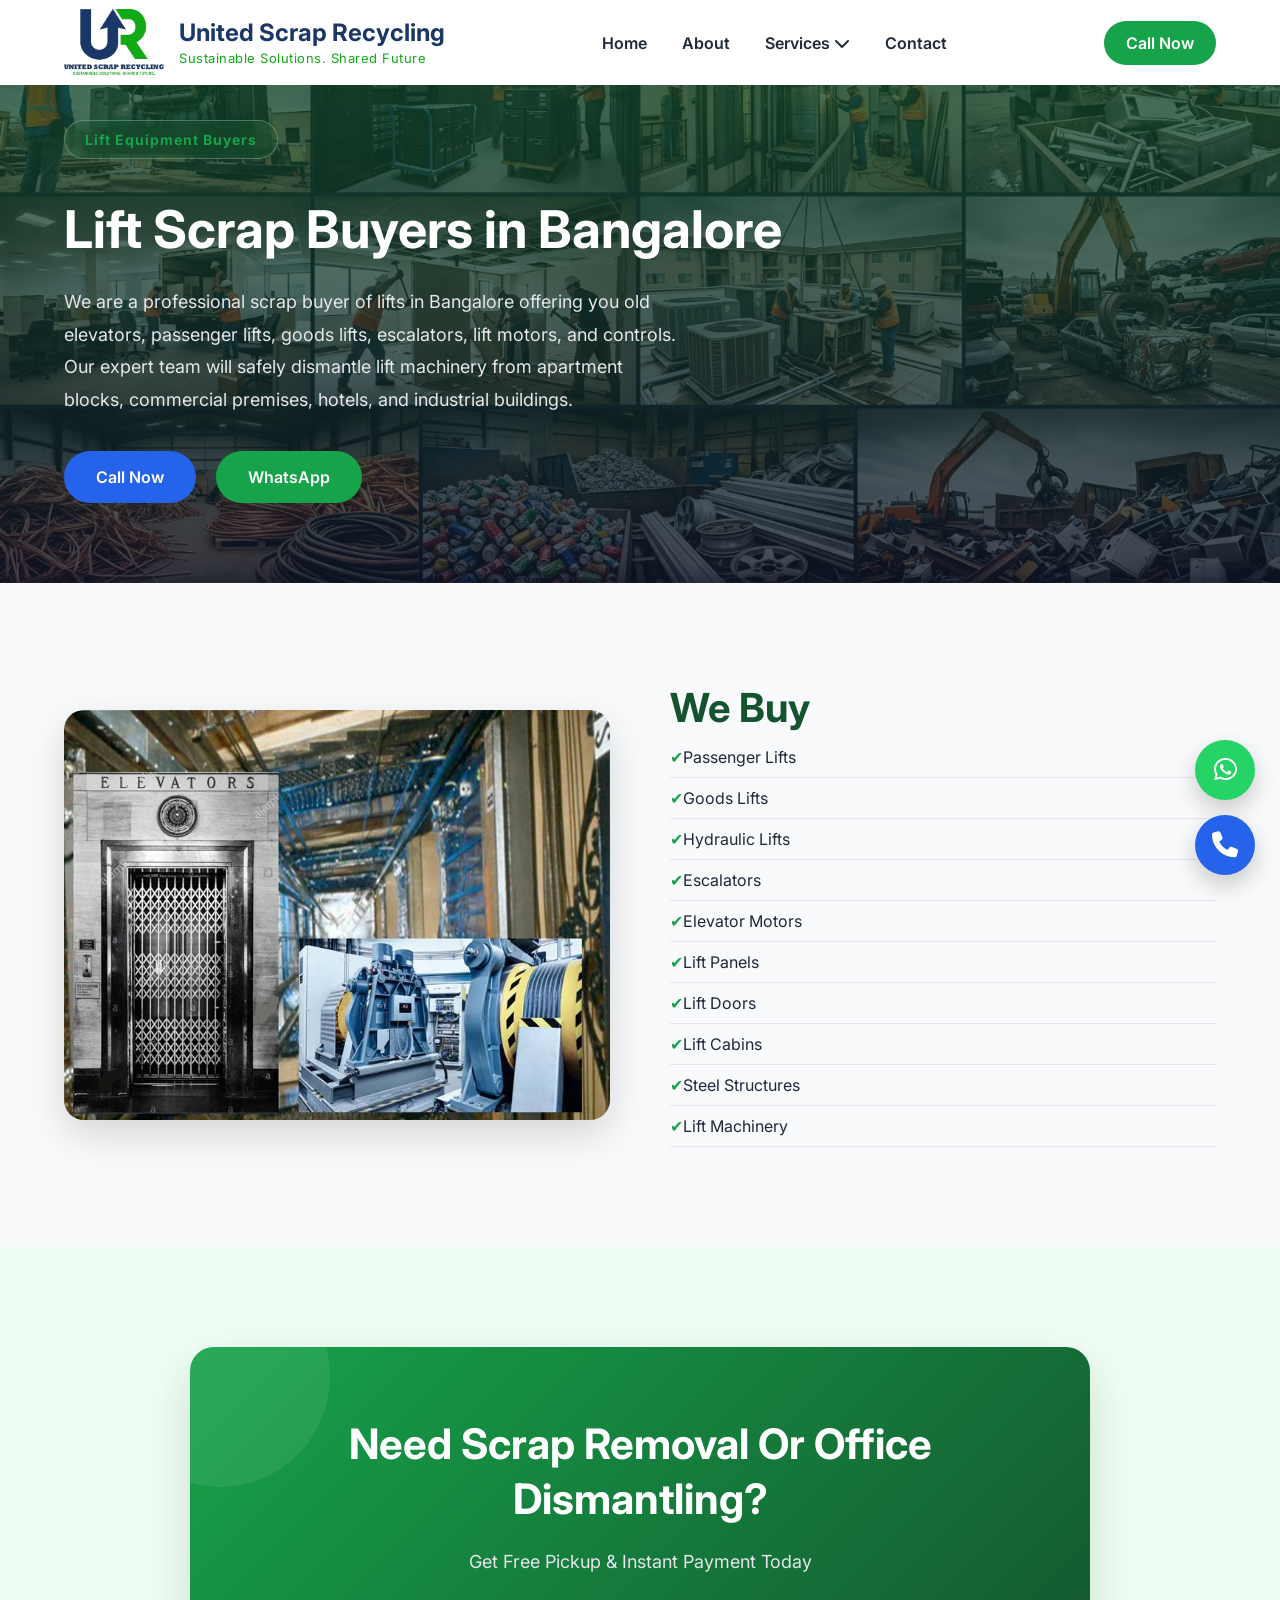
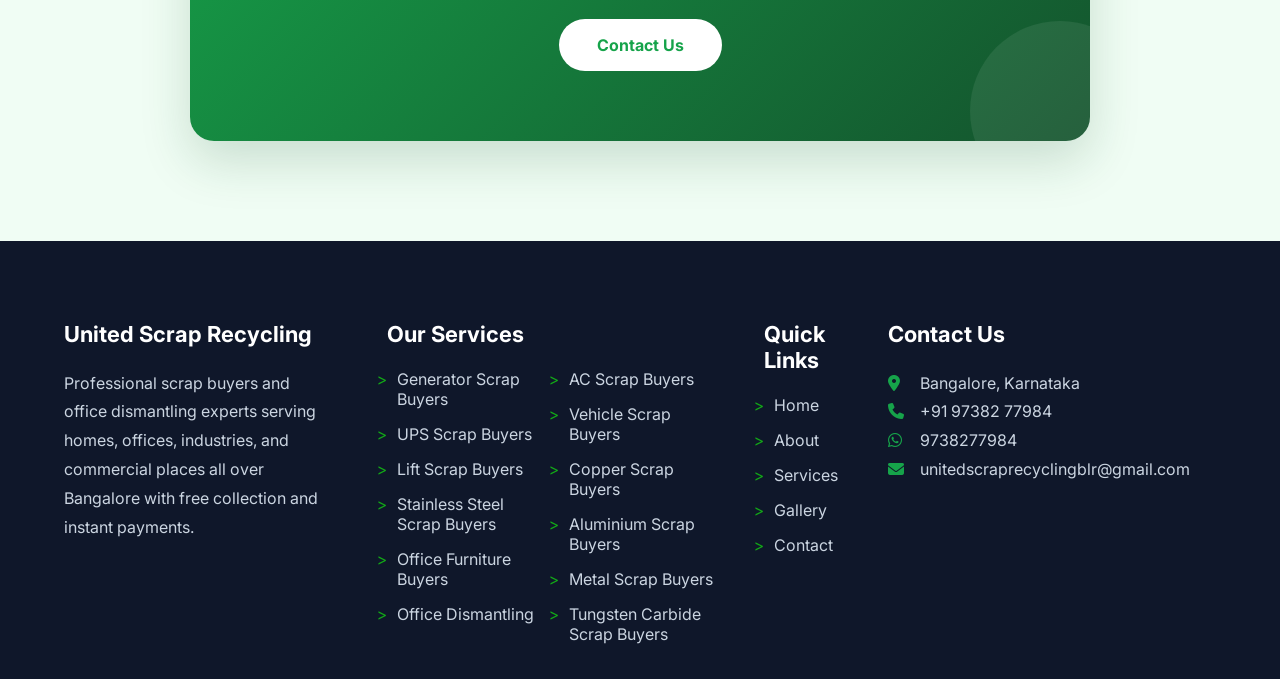
<file: assests/services/lift-scrap-buyers-bangalore.html>
<!DOCTYPE html>
<html lang="en">

<head>

    <meta charset="UTF-8">

    <meta
        name="viewport"
        content="width=device-width, initial-scale=1.0">

    <title>
        United Scrap Recycling | Sustainable Solutions. Shared Future
    </title>

    <meta
        name="description"
        content="Best Scrap Buyers and Office Dismantling Services in Bangalore. Free pickup, instant payment and best market price.">

    <!-- GOOGLE FONTS -->

    <link
        href="https://fonts.googleapis.com/css2?family=Inter:wght@400;500;600&family=Montserrat:wght@600;700;800&display=swap"
        rel="stylesheet">

    <!-- FONT AWESOME -->

    <link
        rel="stylesheet"
        href="https://cdnjs.cloudflare.com/ajax/libs/font-awesome/6.5.2/css/all.min.css">

    <!-- CSS -->

    <link
        rel="stylesheet"
        href="../css/variables.css">

    <link
        rel="stylesheet"
        href="../css/style.css">

    <link
        rel="stylesheet"
        href="../css/responsive.css">
    
    <link
        rel="stylesheet"
        href="services.css">

    <link
        rel="stylesheet"
        href="https://unpkg.com/aos@2.3.4/dist/aos.css">

</head>

<body>

<!-- ================= HEADER START ================= -->

<header class="main-header">

    <div class="container">

        <a href="../../index.html#hero" class="logo">

            <div class="logo-icon">
                <img src="../icons/logo.png" alt="United Scrap Recycling Logo">
            </div>

            <div class="logo-text">
                <h3>United Scrap Recycling</h3>
                <span>Sustainable Solutions. Shared Future</span>
            </div>

        </a>

        <nav class="navbar">

            <ul class="nav-links">

                <li>
                    <a href="../../index.html">Home</a>
                </li>

                <li>
                    <a href="../../about.html">About</a>
                </li>

                <li class="dropdown">

                    <a href="../../index.html#services">
                        Services
                        <i class="fa-solid fa-chevron-down"></i>
                    </a>

                    <ul class="dropdown-menu">

                        <li>
                            <a href="generator-scrap-buyers-bangalore.html">
                                Generator Scrap Buyers
                            </a>
                        </li>

                        <li>
                            <a href="ups-scrap-buyers-bangalore.html">
                                UPS Scrap Buyers
                            </a>
                        </li>

                        <li>
                            <a href="lift-scrap-buyers-bangalore.html">
                                Lift Scrap Buyers
                            </a>
                        </li>

                        <li>
                            <a href="stainless-steel-scrap-buyers-bangalore.html">
                                Stainless Steel Scrap Buyers
                            </a>
                        </li>

                        <li>
                            <a href="office-furniture-buyers-bangalore.html">
                                Office Furniture Buyers
                            </a>
                        </li>

                        <li>
                            <a href="office-dismantling-bangalore.html">
                                Office Dismantling
                            </a>
                        </li>

                        <li>
                            <a href="air-conditioner-scrap-buyers-bangalore.html">
                                AC Scrap Buyers
                            </a>
                        </li>

                        <li>
                            <a href="vehicle-scrap-buyers-bangalore.html">
                                Vehicle Scrap Buyers
                            </a>
                        </li>

                        <li>
                            <a href="copper-scrap-buyers-bangalore.html">
                                Copper Scrap Buyers
                            </a>
                        </li>

                        <li>
                            <a href="aluminium-scrap-buyers-bangalore.html">
                                Aluminium Scrap Buyers
                            </a>
                        </li>

                        <li>
                            <a href="metal-scrap-buyers-bangalore.html">
                                Metal Scrap Buyers
                            </a>
                        </li>

                        <li>
                            <a href="carbide-scrap-buyers-bangalore.html">
                                Tungsten Carbide Scrap Buyers
                            </a>
                        </li>

                    </ul>

                </li>

                <li>
                    <a href="../../contact.html">
                        Contact
                    </a>
                </li>

            </ul>

        </nav>

        <div class="header-buttons">

            <a href="tel:+919738277984" class="call-btn">

                Call Now

            </a>

        </div>

    </div>

</header>

<!--==========================
SERVICE HERO
===========================-->

<section class="service-hero">

    <div class="container hero-grid">

        <div class="hero-content">

            <span class="hero-tag">
                Lift Equipment Buyers
            </span>

            <h1>
                Lift Scrap Buyers in Bangalore
            </h1>

            <p>
               We are a professional scrap buyer of lifts in Bangalore offering you old elevators, passenger lifts, 
               goods lifts, escalators, lift motors, and controls.
                <br>
            Our expert team will safely dismantle lift machinery from apartment blocks, commercial premises,
             hotels, and industrial buildings.
            </p>

            <div class="hero-buttons">

                <a href="tel:+919738277984" class="btn-primary">
                    Call Now
                </a>

                <a href="https://wa.me/919738277984" class="btn-secondary">
                    WhatsApp
                </a>

            </div>

        </div>

    </div>

</section>

<!--==========================
WHAT WE BUY
===========================-->

<section class="purchase-section">

    <div class="container purchase-grid">

        <div class="purchase-image">

            <img src="../gallery/lift.png"
                 alt="Lift Scrap">

        </div>

        <div class="purchase-content">

            <h2>
                We Buy
            </h2>

            <ul>
                <li>Passenger Lifts</li>

                <li>Goods Lifts</li>

                <li>Hydraulic Lifts</li>

                <li>Escalators</li>

                <li>Elevator Motors</li>

                <li>Lift Panels</li>

                <li>Lift Doors</li>

                <li>Lift Cabins</li>

                <li>Steel Structures</li>

                <li>Lift Machinery</li>

            </ul>

        </div>

    </div>

</section>

<!--====================
CALL TO ACTION
=====================-->

<section class="cta">

    <div class="container">

        <div class="cta-box">

            <h2>

                Need Scrap Removal
                Or Office Dismantling?

            </h2>

            <p>

                Get Free Pickup &
                Instant Payment Today

            </p>

            <a href="tel: +919738277984" class="btn btn-primary">

                Contact Us

            </a>

        </div>

    </div>

</section>

<!--====================
FOOTER
=====================-->
<footer class="footer">

    <div class="container">

        <div class="footer-grid">

            <!-- Company -->
            <div class="footer-about">

                <h3>United Scrap Recycling</h3>

                <p>
                    Professional scrap buyers and office dismantling experts
                    serving homes, offices, industries, and commercial places
                    all over Bangalore with free collection and instant payments.
                </p>

            </div>

            <!-- Services -->
            <div>

                <h4>Our Services</h4>

                <ul class="footer-service">
                    <li><a href="generator-scrap-buyers-bangalore.html">Generator Scrap Buyers</a></li>
                    <li><a href="ups-scrap-buyers-bangalore.html">UPS Scrap Buyers</a></li>
                    <li><a href="lift-scrap-buyers-bangalore.html">Lift Scrap Buyers</a></li>
                    <li><a href="stainless-steel-scrap-buyers-bangalore.html">Stainless Steel Scrap Buyers</a></li>
                    <li><a href="office-furniture-buyers-bangalore.html">Office Furniture Buyers</a></li>
                    <li><a href="office-dismantling-bangalore.html">Office Dismantling</a></li>
                    <li><a href="air-conditioner-scrap-buyers-bangalore.html">AC Scrap Buyers</a></li>
                    <li><a href="vehicle-scrap-buyers-bangalore.html">Vehicle Scrap Buyers</a></li>
                    <li><a href="copper-scrap-buyers-bangalore.html">Copper Scrap Buyers</a></li>
                    <li><a href="aluminium-scrap-buyers-bangalore.html">Aluminium Scrap Buyers</a></li>
                    <li><a href="metal-scrap-buyers-bangalore.html">Metal Scrap Buyers</a></li>
                    <li><a href="carbide-scrap-buyers-bangalore.html">Tungsten Carbide Scrap Buyers</a></li>
                </ul>

            </div>

            <!-- Quick Links -->
            <div>

                <h4>Quick Links</h4>

                <ul>
                    <li><a href="../../index.html#hero">Home</a></li>
                    <li><a href="../../about.html">About</a></li>
                    <li><a href="../../index.html#services">Services</a></li>
                    <li><a href="../../index.html#gallery">Gallery</a></li>
                    <li><a href="../../contact.html">Contact</a></li>
                </ul>

            </div>

            <!-- Contact -->
            <div class="footer-contact">

                <h4>Contact Us</h4>

                <p> 
                    <i class="fa-solid fa-location-dot"></i>
                    <a href="https://maps.google.com/?q=Bangalore,Karnataka" target="_blank">
                        Bangalore, Karnataka
                    </a>
                </p>

                <p>
                    <i class="fa-solid fa-phone"></i>
                    <a href="tel:+919738277984">
                        +91 97382 77984
                    </a>
                </p>

                <p>
                    <i class="fa-brands fa-whatsapp"></i>
                    <a href="https://wa.me/919738277984" target="_blank">
                        9738277984
                    </a>
                </p>

                <p>
                    <i class="fa-solid fa-envelope"></i>
                    <a href="mailto:unitedscraprecyclingblr@gmail.com">
                        unitedscraprecyclingblr@gmail.com
                    </a>
                </p>

            </div>

        </div>

    </div>

</footer>

<!---js--->
<script src="../js/main.js"></script>

<script
src="https://unpkg.com/aos@2.3.4/dist/aos.js">
</script>

<!---Effects--->
<script>

AOS.init({

    duration:1000,

    once:true

});

</script>

</body>

<!--====================
FLOATING BUTTONS
=====================-->

<div class="floating-buttons">

    <a
        href="https://wa.me/919738277984"
        class="whatsapp-btn">

        <i class="fa-brands fa-whatsapp"></i>

    </a>

    <a
        href="tel:+919738277984"
        class="phone-btn">

        <i class="fa-solid fa-phone"></i>

    </a>

</div>

</html>
</file>
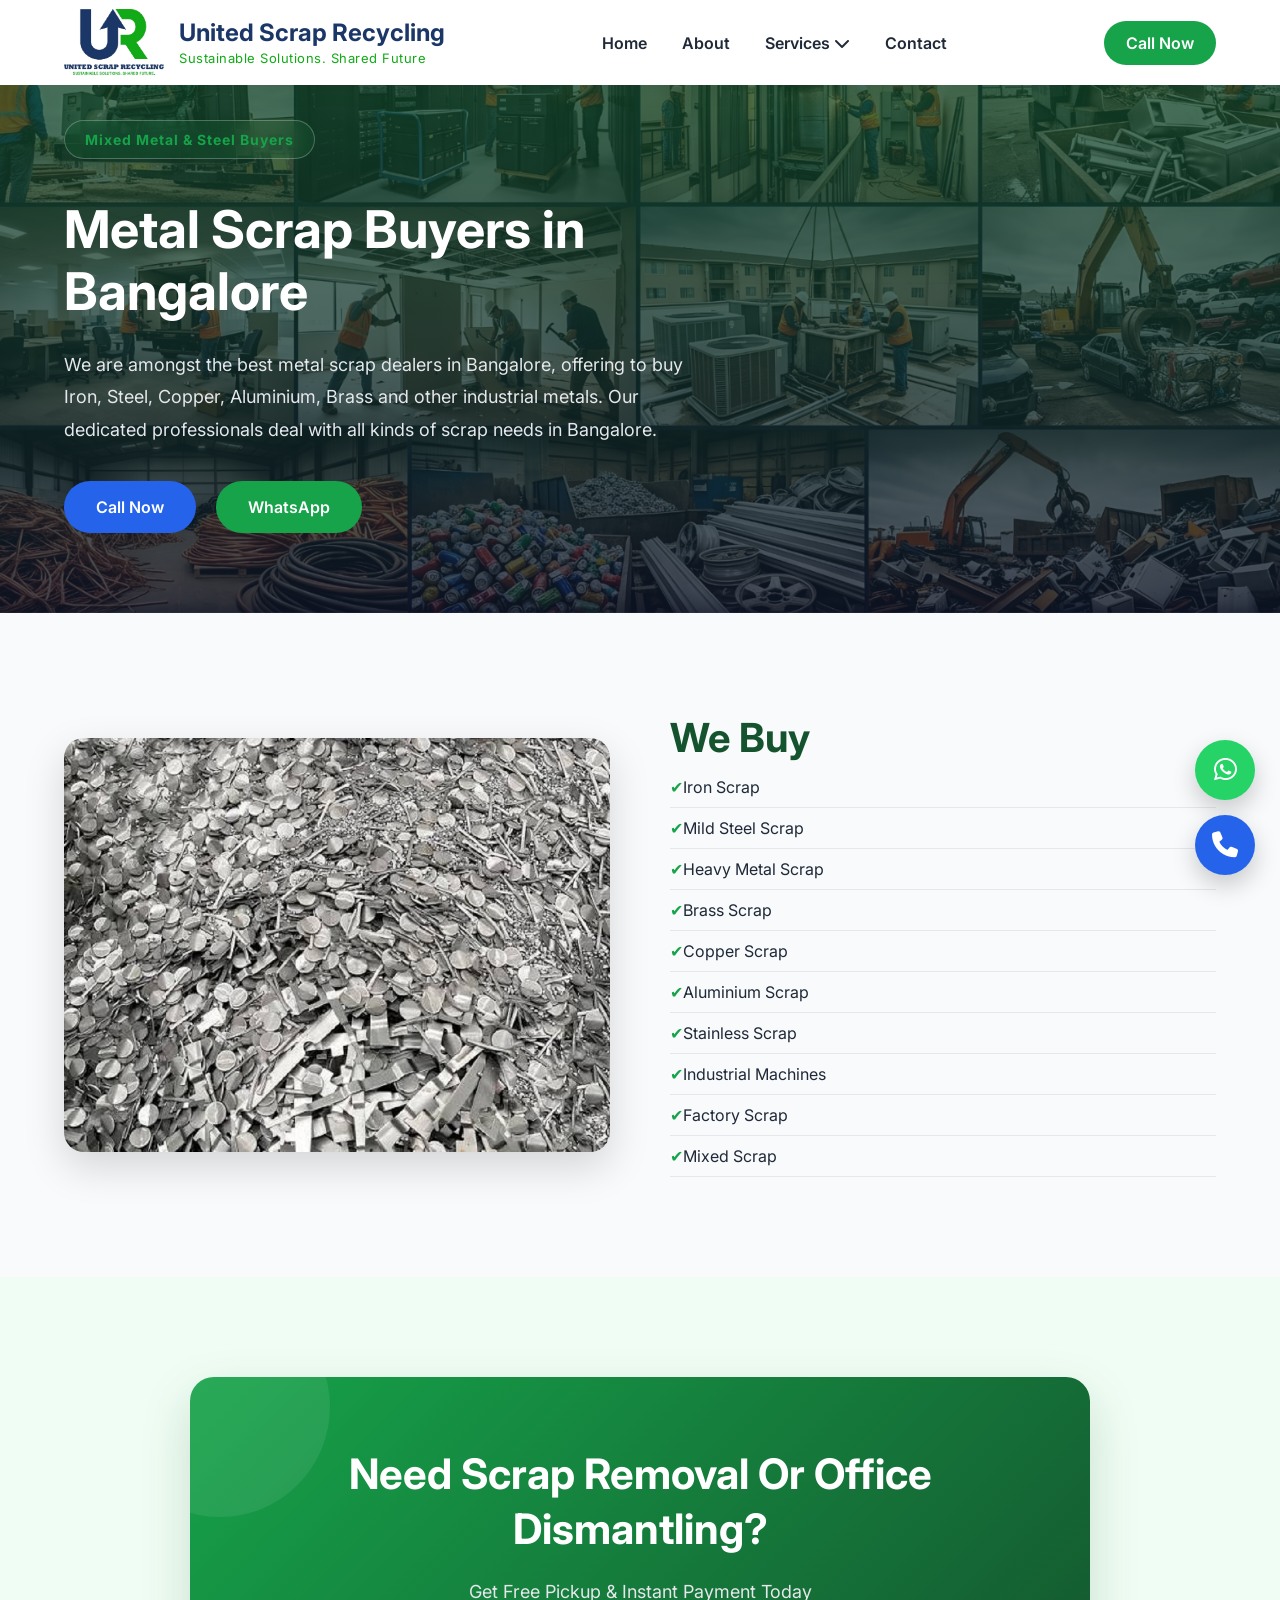
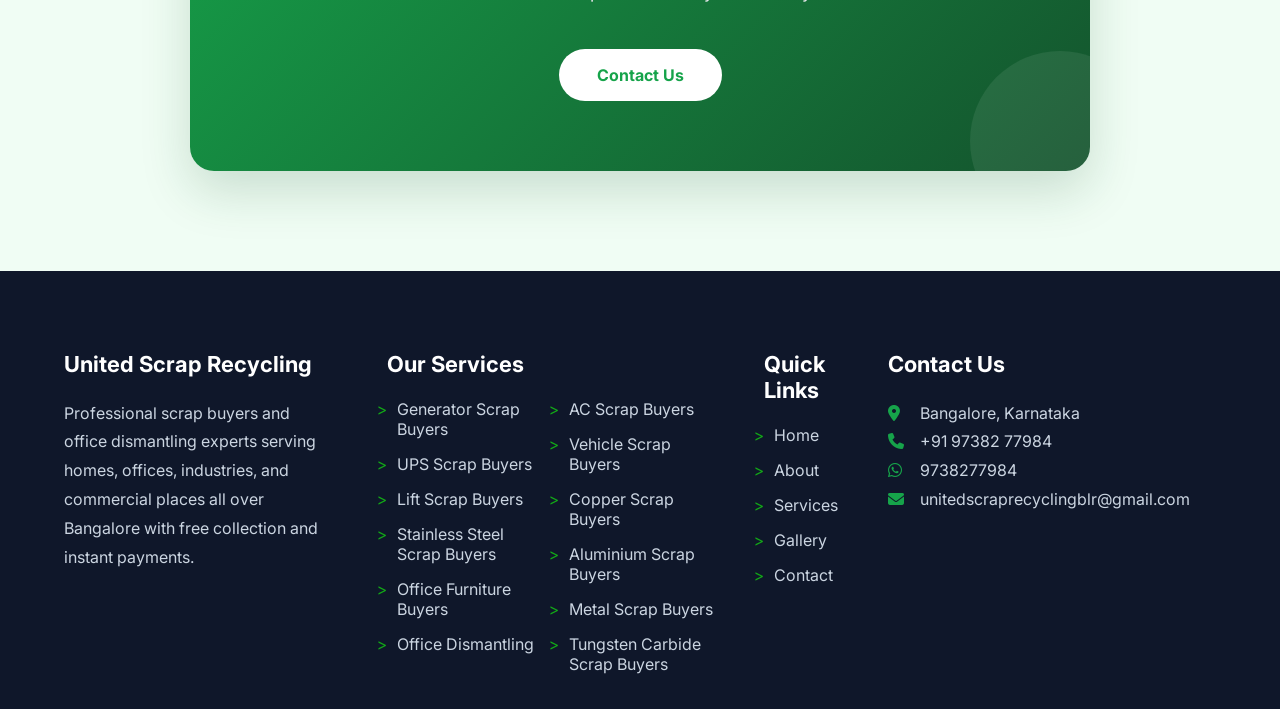
<file: assests/services/metal-scrap-buyers-bangalore.html>
<!DOCTYPE html>
<html lang="en">

<head>

    <meta charset="UTF-8">

    <meta
        name="viewport"
        content="width=device-width, initial-scale=1.0">

    <title>
        United Scrap Recycling | Sustainable Solutions. Shared Future
    </title>

    <meta
        name="description"
        content="Best Scrap Buyers and Office Dismantling Services in Bangalore. Free pickup, instant payment and best market price.">

    <!-- GOOGLE FONTS -->

    <link
        href="https://fonts.googleapis.com/css2?family=Inter:wght@400;500;600&family=Montserrat:wght@600;700;800&display=swap"
        rel="stylesheet">

    <!-- FONT AWESOME -->

    <link
        rel="stylesheet"
        href="https://cdnjs.cloudflare.com/ajax/libs/font-awesome/6.5.2/css/all.min.css">

    <!-- CSS -->

    <link
        rel="stylesheet"
        href="../css/variables.css">

    <link
        rel="stylesheet"
        href="../css/style.css">

    <link
        rel="stylesheet"
        href="../css/responsive.css">
    
    <link
        rel="stylesheet"
        href="services.css">

    <link
        rel="stylesheet"
        href="https://unpkg.com/aos@2.3.4/dist/aos.css">

</head>

<body>

<!-- ================= HEADER START ================= -->

<header class="main-header">

    <div class="container">

        <a href="../../index.html#hero" class="logo">

            <div class="logo-icon">
                <img src="../icons/logo.png" alt="United Scrap Recycling Logo">
            </div>

            <div class="logo-text">
                <h3>United Scrap Recycling</h3>
                <span>Sustainable Solutions. Shared Future</span>
            </div>

        </a>

        <nav class="navbar">

            <ul class="nav-links">

                <li>
                    <a href="../../index.html">Home</a>
                </li>

                <li>
                    <a href="../../about.html">About</a>
                </li>

                <li class="dropdown">

                    <a href="../../index.html#services">
                        Services
                        <i class="fa-solid fa-chevron-down"></i>
                    </a>

                    <ul class="dropdown-menu">

                        <li>
                            <a href="generator-scrap-buyers-bangalore.html">
                                Generator Scrap Buyers
                            </a>
                        </li>

                        <li>
                            <a href="ups-scrap-buyers-bangalore.html">
                                UPS Scrap Buyers
                            </a>
                        </li>

                        <li>
                            <a href="lift-scrap-buyers-bangalore.html">
                                Lift Scrap Buyers
                            </a>
                        </li>

                        <li>
                            <a href="stainless-steel-scrap-buyers-bangalore.html">
                                Stainless Steel Scrap Buyers
                            </a>
                        </li>

                        <li>
                            <a href="office-furniture-buyers-bangalore.html">
                                Office Furniture Buyers
                            </a>
                        </li>

                        <li>
                            <a href="office-dismantling-bangalore.html">
                                Office Dismantling
                            </a>
                        </li>

                        <li>
                            <a href="air-conditioner-scrap-buyers-bangalore.html">
                                AC Scrap Buyers
                            </a>
                        </li>

                        <li>
                            <a href="vehicle-scrap-buyers-bangalore.html">
                                Vehicle Scrap Buyers
                            </a>
                        </li>

                        <li>
                            <a href="copper-scrap-buyers-bangalore.html">
                                Copper Scrap Buyers
                            </a>
                        </li>

                        <li>
                            <a href="aluminium-scrap-buyers-bangalore.html">
                                Aluminium Scrap Buyers
                            </a>
                        </li>

                        <li>
                            <a href="metal-scrap-buyers-bangalore.html">
                                Metal Scrap Buyers
                            </a>
                        </li>

                        <li>
                            <a href="carbide-scrap-buyers-bangalore.html">
                                Tungsten Carbide Scrap Buyers
                            </a>
                        </li>

                    </ul>

                </li>

                <li>
                    <a href="../../contact.html">
                        Contact
                    </a>
                </li>

            </ul>

        </nav>

        <div class="header-buttons">

            <a href="tel:+919738277984" class="call-btn">

                Call Now

            </a>

        </div>

    </div>

</header>

<!--==========================
SERVICE HERO
===========================-->

<section class="service-hero">

    <div class="container hero-grid">

        <div class="hero-content">

            <span class="hero-tag">
                Mixed Metal & Steel Buyers
            </span>

            <h1>
                Metal Scrap Buyers in Bangalore
            </h1>

            <p>
                We are amongst the best metal scrap dealers in Bangalore, offering to buy Iron, 
                Steel, Copper, Aluminium, Brass and other industrial metals.
                Our dedicated professionals deal with all kinds of scrap needs in Bangalore.
            </p>

            <div class="hero-buttons">

                <a href="tel:+919738277984" class="btn-primary">
                    Call Now
                </a>

                <a href="https://wa.me/919738277984" class="btn-secondary">
                    WhatsApp
                </a>

            </div>

        </div>

    </div>

</section>

<!--==========================
WHAT WE BUY
===========================-->

<section class="purchase-section">

    <div class="container purchase-grid">

        <div class="purchase-image">

            <img src="../gallery/steel.png"
                 alt="Metal Scrap">

        </div>

        <div class="purchase-content">

            <h2>
                We Buy
            </h2>

            <ul>

                <li>Iron Scrap</li>

                <li>Mild Steel Scrap</li>

                <li>Heavy Metal Scrap</li>

                <li>Brass Scrap</li>

                <li>Copper Scrap</li>

                <li>Aluminium Scrap</li>

                <li>Stainless Scrap</li>

                <li>Industrial Machines</li>

                <li>Factory Scrap</li>

                <li>Mixed Scrap</li>

            </ul>

        </div>

    </div>

</section>

<!--====================
CALL TO ACTION
=====================-->

<section class="cta">

    <div class="container">

        <div class="cta-box">

            <h2>

                Need Scrap Removal
                Or Office Dismantling?

            </h2>

            <p>

                Get Free Pickup &
                Instant Payment Today

            </p>

            <a href="tel: +919738277984" class="btn btn-primary">

                Contact Us

            </a>

        </div>

    </div>

</section>

<!--====================
FOOTER
=====================-->
<footer class="footer">

    <div class="container">

        <div class="footer-grid">

            <!-- Company -->
            <div class="footer-about">

                <h3>United Scrap Recycling</h3>

                <p>
                    Professional scrap buyers and office dismantling experts
                    serving homes, offices, industries, and commercial places
                    all over Bangalore with free collection and instant payments.
                </p>

            </div>

            <!-- Services -->
            <div>

                <h4>Our Services</h4>

                <ul class="footer-service">
                    <li><a href="generator-scrap-buyers-bangalore.html">Generator Scrap Buyers</a></li>
                    <li><a href="ups-scrap-buyers-bangalore.html">UPS Scrap Buyers</a></li>
                    <li><a href="lift-scrap-buyers-bangalore.html">Lift Scrap Buyers</a></li>
                    <li><a href="stainless-steel-scrap-buyers-bangalore.html">Stainless Steel Scrap Buyers</a></li>
                    <li><a href="office-furniture-buyers-bangalore.html">Office Furniture Buyers</a></li>
                    <li><a href="office-dismantling-bangalore.html">Office Dismantling</a></li>
                    <li><a href="air-conditioner-scrap-buyers-bangalore.html">AC Scrap Buyers</a></li>
                    <li><a href="vehicle-scrap-buyers-bangalore.html">Vehicle Scrap Buyers</a></li>
                    <li><a href="copper-scrap-buyers-bangalore.html">Copper Scrap Buyers</a></li>
                    <li><a href="aluminium-scrap-buyers-bangalore.html">Aluminium Scrap Buyers</a></li>
                    <li><a href="metal-scrap-buyers-bangalore.html">Metal Scrap Buyers</a></li>
                    <li><a href="carbide-scrap-buyers-bangalore.html">Tungsten Carbide Scrap Buyers</a></li>
                </ul>

            </div>

            <!-- Quick Links -->
            <div>

                <h4>Quick Links</h4>

                <ul>
                    <li><a href="../../index.html#hero">Home</a></li>
                    <li><a href="../../about.html">About</a></li>
                    <li><a href="../../index.html#services">Services</a></li>
                    <li><a href="../../index.html#gallery">Gallery</a></li>
                    <li><a href="../../contact.html">Contact</a></li>
                </ul>

            </div>

            <!-- Contact -->
            <div class="footer-contact">

                <h4>Contact Us</h4>

                <p> 
                    <i class="fa-solid fa-location-dot"></i>
                    <a href="https://maps.google.com/?q=Bangalore,Karnataka" target="_blank">
                        Bangalore, Karnataka
                    </a>
                </p>

                <p>
                    <i class="fa-solid fa-phone"></i>
                    <a href="tel:+919738277984">
                        +91 97382 77984
                    </a>
                </p>

                <p>
                    <i class="fa-brands fa-whatsapp"></i>
                    <a href="https://wa.me/919738277984" target="_blank">
                        9738277984
                    </a>
                </p>

                <p>
                    <i class="fa-solid fa-envelope"></i>
                    <a href="mailto:unitedscraprecyclingblr@gmail.com">
                        unitedscraprecyclingblr@gmail.com
                    </a>
                </p>

            </div>

        </div>

    </div>

</footer>

<!---js--->
<script src="../js/main.js"></script>

<script
src="https://unpkg.com/aos@2.3.4/dist/aos.js">
</script>

<!---Effects--->
<script>

AOS.init({

    duration:1000,

    once:true

});

</script>

</body>

<!--====================
FLOATING BUTTONS
=====================-->

<div class="floating-buttons">

    <a
        href="https://wa.me/919738277984"
        class="whatsapp-btn">

        <i class="fa-brands fa-whatsapp"></i>

    </a>

    <a
        href="tel:+919738277984"
        class="phone-btn">

        <i class="fa-solid fa-phone"></i>

    </a>

</div>

</html>
</file>
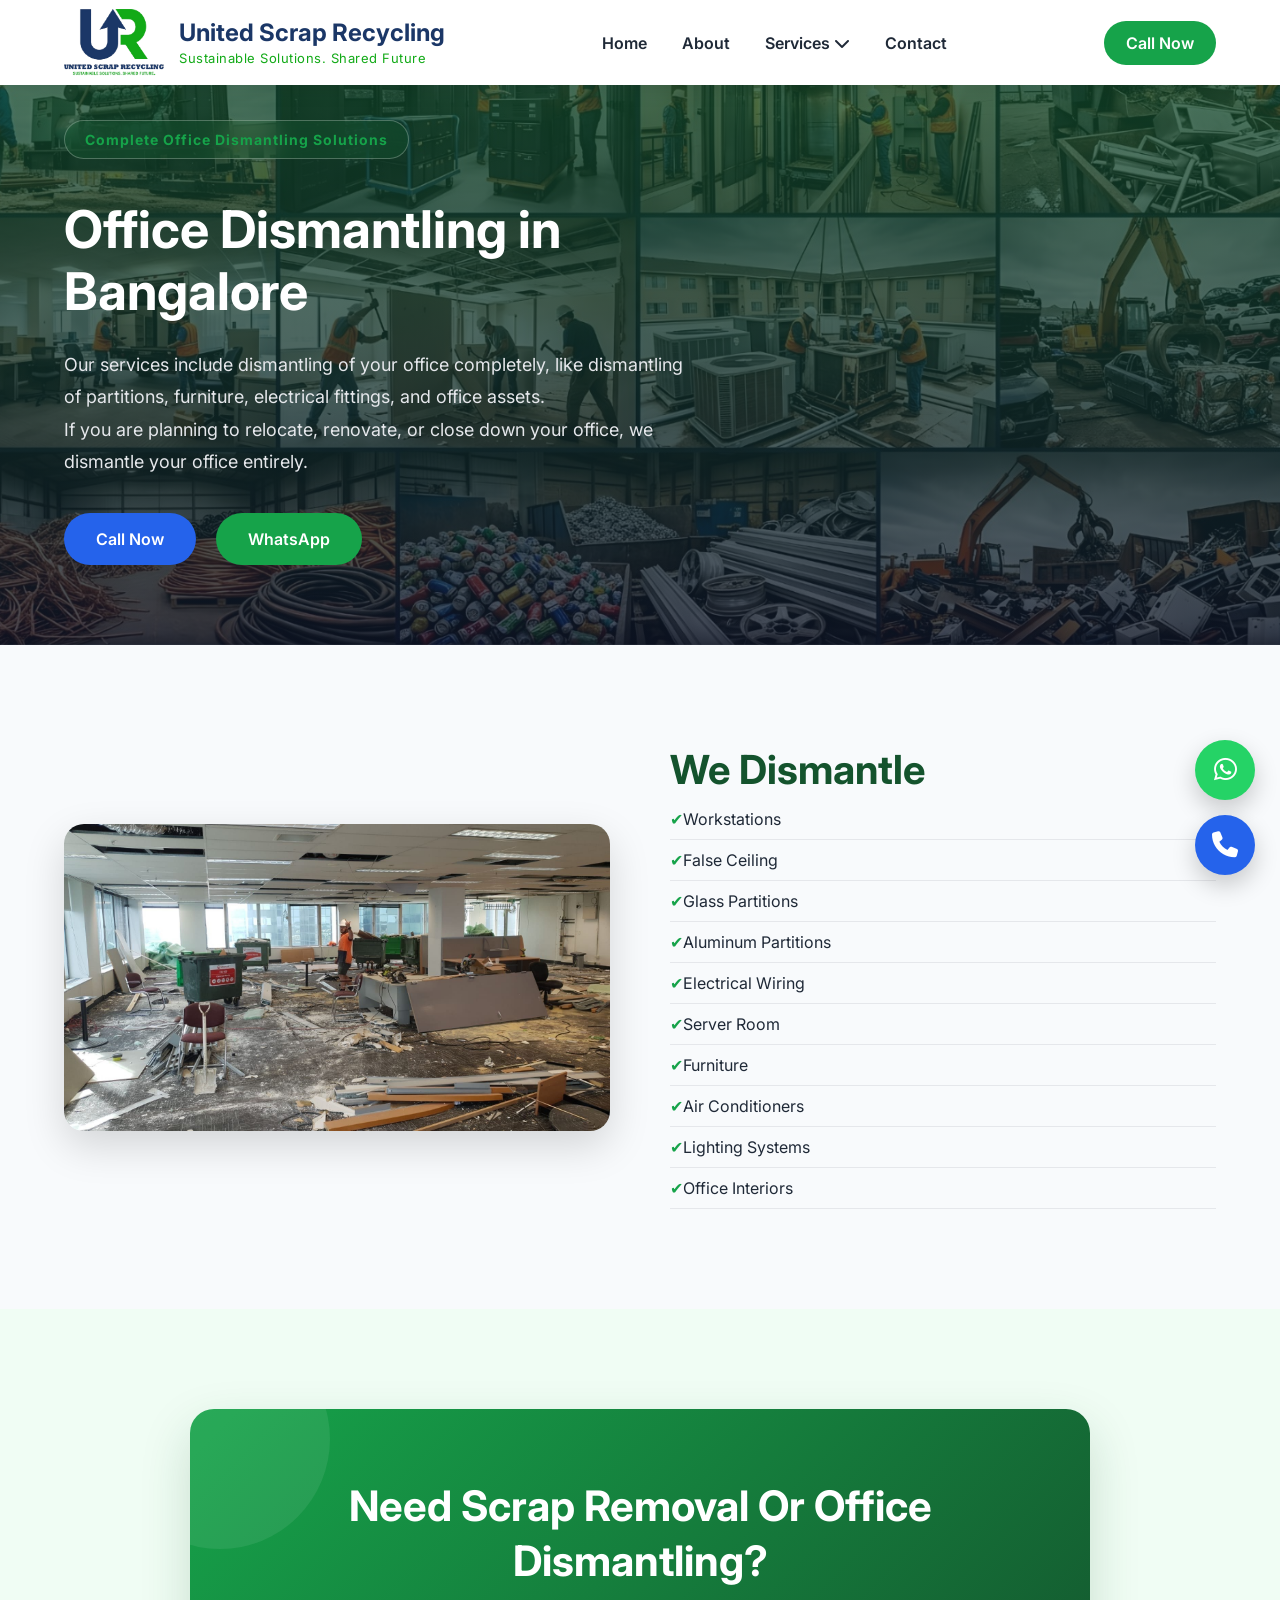
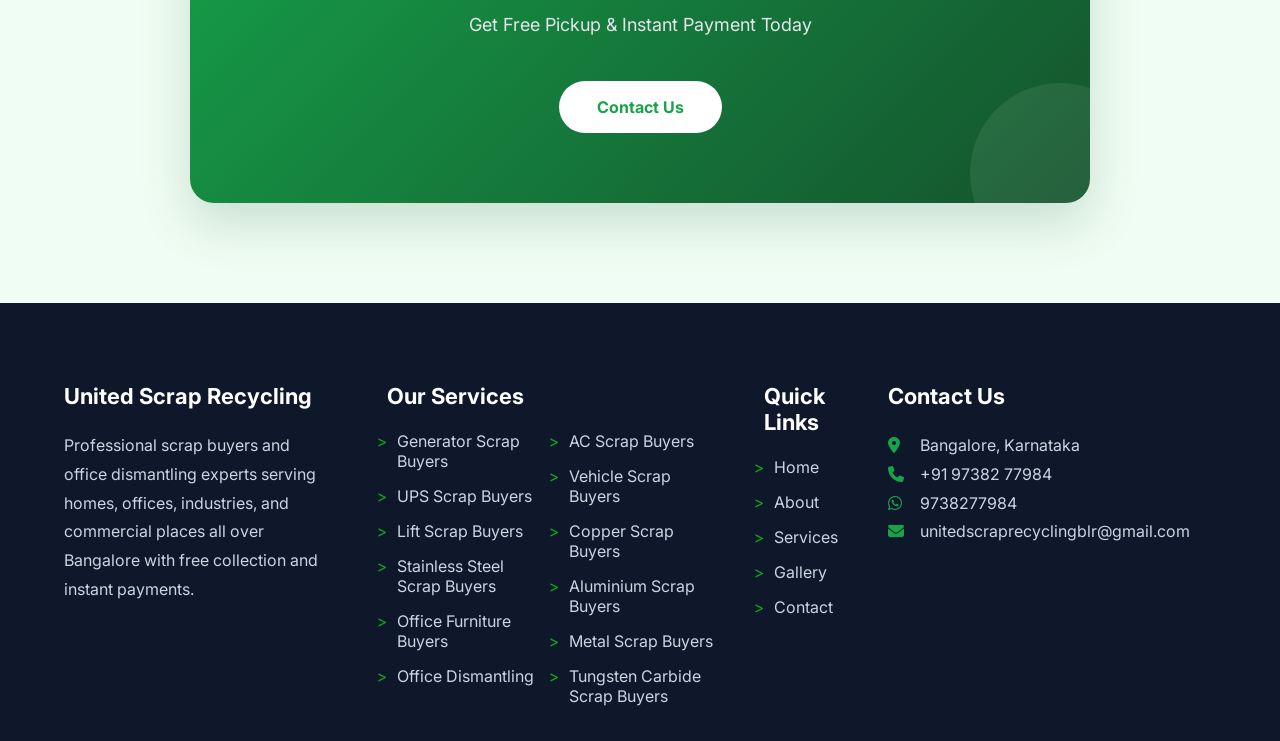
<file: assests/services/office-dismantling-bangalore.html>
<!DOCTYPE html>
<html lang="en">

<head>

    <meta charset="UTF-8">

    <meta
        name="viewport"
        content="width=device-width, initial-scale=1.0">

    <title>
        United Scrap Recycling | Sustainable Solutions. Shared Future
    </title>

    <meta
        name="description"
        content="Best Scrap Buyers and Office Dismantling Services in Bangalore. Free pickup, instant payment and best market price.">

    <!-- GOOGLE FONTS -->

    <link
        href="https://fonts.googleapis.com/css2?family=Inter:wght@400;500;600&family=Montserrat:wght@600;700;800&display=swap"
        rel="stylesheet">

    <!-- FONT AWESOME -->

    <link
        rel="stylesheet"
        href="https://cdnjs.cloudflare.com/ajax/libs/font-awesome/6.5.2/css/all.min.css">

    <!-- CSS -->

    <link
        rel="stylesheet"
        href="../css/variables.css">

    <link
        rel="stylesheet"
        href="../css/style.css">

    <link
        rel="stylesheet"
        href="../css/responsive.css">
    
    <link
        rel="stylesheet"
        href="services.css">

    <link
        rel="stylesheet"
        href="https://unpkg.com/aos@2.3.4/dist/aos.css">

</head>

<body>

<!-- ================= HEADER START ================= -->

<header class="main-header">

    <div class="container">

        <a href="../../index.html#hero" class="logo">

            <div class="logo-icon">
                <img src="../icons/logo.png" alt="United Scrap Recycling Logo">
            </div>

            <div class="logo-text">
                <h3>United Scrap Recycling</h3>
                <span>Sustainable Solutions. Shared Future</span>
            </div>

        </a>

        <nav class="navbar">

            <ul class="nav-links">

                <li>
                    <a href="../../index.html">Home</a>
                </li>

                <li>
                    <a href="../../about.html">About</a>
                </li>

                <li class="dropdown">

                    <a href="../../index.html#services">
                        Services
                        <i class="fa-solid fa-chevron-down"></i>
                    </a>

                    <ul class="dropdown-menu">

                        <li>
                            <a href="generator-scrap-buyers-bangalore.html">
                                Generator Scrap Buyers
                            </a>
                        </li>

                        <li>
                            <a href="ups-scrap-buyers-bangalore.html">
                                UPS Scrap Buyers
                            </a>
                        </li>

                        <li>
                            <a href="lift-scrap-buyers-bangalore.html">
                                Lift Scrap Buyers
                            </a>
                        </li>

                        <li>
                            <a href="stainless-steel-scrap-buyers-bangalore.html">
                                Stainless Steel Scrap Buyers
                            </a>
                        </li>

                        <li>
                            <a href="office-furniture-buyers-bangalore.html">
                                Office Furniture Buyers
                            </a>
                        </li>

                        <li>
                            <a href="office-dismantling-bangalore.html">
                                Office Dismantling
                            </a>
                        </li>

                        <li>
                            <a href="air-conditioner-scrap-buyers-bangalore.html">
                                AC Scrap Buyers
                            </a>
                        </li>

                        <li>
                            <a href="vehicle-scrap-buyers-bangalore.html">
                                Vehicle Scrap Buyers
                            </a>
                        </li>

                        <li>
                            <a href="copper-scrap-buyers-bangalore.html">
                                Copper Scrap Buyers
                            </a>
                        </li>

                        <li>
                            <a href="aluminium-scrap-buyers-bangalore.html">
                                Aluminium Scrap Buyers
                            </a>
                        </li>

                        <li>
                            <a href="metal-scrap-buyers-bangalore.html">
                                Metal Scrap Buyers
                            </a>
                        </li>

                        <li>
                            <a href="carbide-scrap-buyers-bangalore.html">
                                Tungsten Carbide Scrap Buyers
                            </a>
                        </li>

                    </ul>

                </li>

                <li>
                    <a href="../../contact.html">
                        Contact
                    </a>
                </li>

            </ul>

        </nav>

        <div class="header-buttons">

            <a href="tel:+919738277984" class="call-btn">

                Call Now

            </a>

        </div>

    </div>

</header>

<!--==========================
SERVICE HERO
===========================-->

<section class="service-hero">

    <div class="container hero-grid">

        <div class="hero-content">

            <span class="hero-tag">
                Complete Office Dismantling Solutions 
            </span>

            <h1>
                Office Dismantling in Bangalore
            </h1>

            <p>
                Our services include dismantling of your office completely, like dismantling of partitions, 
                furniture, electrical fittings, and office assets.
                <br>
                If you are planning to relocate, renovate, or close down your office, we dismantle your office entirely.
            </p>

            <div class="hero-buttons">

                <a href="tel:+919738277984" class="btn-primary">
                    Call Now
                </a>

                <a href="https://wa.me/919738277984" class="btn-secondary">
                    WhatsApp
                </a>

            </div>

        </div>

    </div>

</section>

<!--==========================
WHAT WE BUY
===========================-->

<section class="purchase-section">

    <div class="container purchase-grid">

        <div class="purchase-image">

            <img src="../gallery/office dismantling.png"
                 alt="Office Dismantle">

        </div>

        <div class="purchase-content">

            <h2>
                We Dismantle
            </h2>
            <ul>

                <li>Workstations</li>

                <li>False Ceiling</li>

                <li>Glass Partitions</li>

                <li>Aluminum Partitions</li>

                <li>Electrical Wiring</li>

                <li>Server Room</li>

                <li>Furniture</li>

                <li>Air Conditioners</li>

                <li>Lighting Systems</li>

                <li>Office Interiors</li>

            </ul>

        </div>

    </div>

</section>

<!--====================
CALL TO ACTION
=====================-->

<section class="cta">

    <div class="container">

        <div class="cta-box">

            <h2>

                Need Scrap Removal
                Or Office Dismantling?

            </h2>

            <p>

                Get Free Pickup &
                Instant Payment Today

            </p>

            <a href="tel: +919738277984" class="btn btn-primary">

                Contact Us

            </a>

        </div>

    </div>

</section>

<!--====================
FOOTER
=====================-->
<footer class="footer">

    <div class="container">

        <div class="footer-grid">

            <!-- Company -->
            <div class="footer-about">

                <h3>United Scrap Recycling</h3>

                <p>
                    Professional scrap buyers and office dismantling experts
                    serving homes, offices, industries, and commercial places
                    all over Bangalore with free collection and instant payments.
                </p>

            </div>

            <!-- Services -->
            <div>

                <h4>Our Services</h4>

                <ul class="footer-service">
                    <li><a href="generator-scrap-buyers-bangalore.html">Generator Scrap Buyers</a></li>
                    <li><a href="ups-scrap-buyers-bangalore.html">UPS Scrap Buyers</a></li>
                    <li><a href="lift-scrap-buyers-bangalore.html">Lift Scrap Buyers</a></li>
                    <li><a href="stainless-steel-scrap-buyers-bangalore.html">Stainless Steel Scrap Buyers</a></li>
                    <li><a href="office-furniture-buyers-bangalore.html">Office Furniture Buyers</a></li>
                    <li><a href="office-dismantling-bangalore.html">Office Dismantling</a></li>
                    <li><a href="air-conditioner-scrap-buyers-bangalore.html">AC Scrap Buyers</a></li>
                    <li><a href="vehicle-scrap-buyers-bangalore.html">Vehicle Scrap Buyers</a></li>
                    <li><a href="copper-scrap-buyers-bangalore.html">Copper Scrap Buyers</a></li>
                    <li><a href="aluminium-scrap-buyers-bangalore.html">Aluminium Scrap Buyers</a></li>
                    <li><a href="metal-scrap-buyers-bangalore.html">Metal Scrap Buyers</a></li>
                    <li><a href="carbide-scrap-buyers-bangalore.html">Tungsten Carbide Scrap Buyers</a></li>
                </ul>

            </div>

            <!-- Quick Links -->
            <div>

                <h4>Quick Links</h4>

                <ul>
                    <li><a href="../../index.html#hero">Home</a></li>
                    <li><a href="../../about.html">About</a></li>
                    <li><a href="../../index.html#services">Services</a></li>
                    <li><a href="../../index.html#gallery">Gallery</a></li>
                    <li><a href="../../contact.html">Contact</a></li>
                </ul>

            </div>

            <!-- Contact -->
            <div class="footer-contact">

                <h4>Contact Us</h4>

                <p> 
                    <i class="fa-solid fa-location-dot"></i>
                    <a href="https://maps.google.com/?q=Bangalore,Karnataka" target="_blank">
                        Bangalore, Karnataka
                    </a>
                </p>

                <p>
                    <i class="fa-solid fa-phone"></i>
                    <a href="tel:+919738277984">
                        +91 97382 77984
                    </a>
                </p>

                <p>
                    <i class="fa-brands fa-whatsapp"></i>
                    <a href="https://wa.me/919738277984" target="_blank">
                        9738277984
                    </a>
                </p>

                <p>
                    <i class="fa-solid fa-envelope"></i>
                    <a href="mailto:unitedscraprecyclingblr@gmail.com">
                        unitedscraprecyclingblr@gmail.com
                    </a>
                </p>

            </div>

        </div>

    </div>

</footer>

<!---js--->
<script src="../js/main.js"></script>

<script
src="https://unpkg.com/aos@2.3.4/dist/aos.js">
</script>

<!---Effects--->
<script>

AOS.init({

    duration:1000,

    once:true

});

</script>

</body>

<!--====================
FLOATING BUTTONS
=====================-->

<div class="floating-buttons">

    <a
        href="https://wa.me/919738277984"
        class="whatsapp-btn">

        <i class="fa-brands fa-whatsapp"></i>

    </a>

    <a
        href="tel:+919738277984"
        class="phone-btn">

        <i class="fa-solid fa-phone"></i>

    </a>

</div>

</html>
</file>
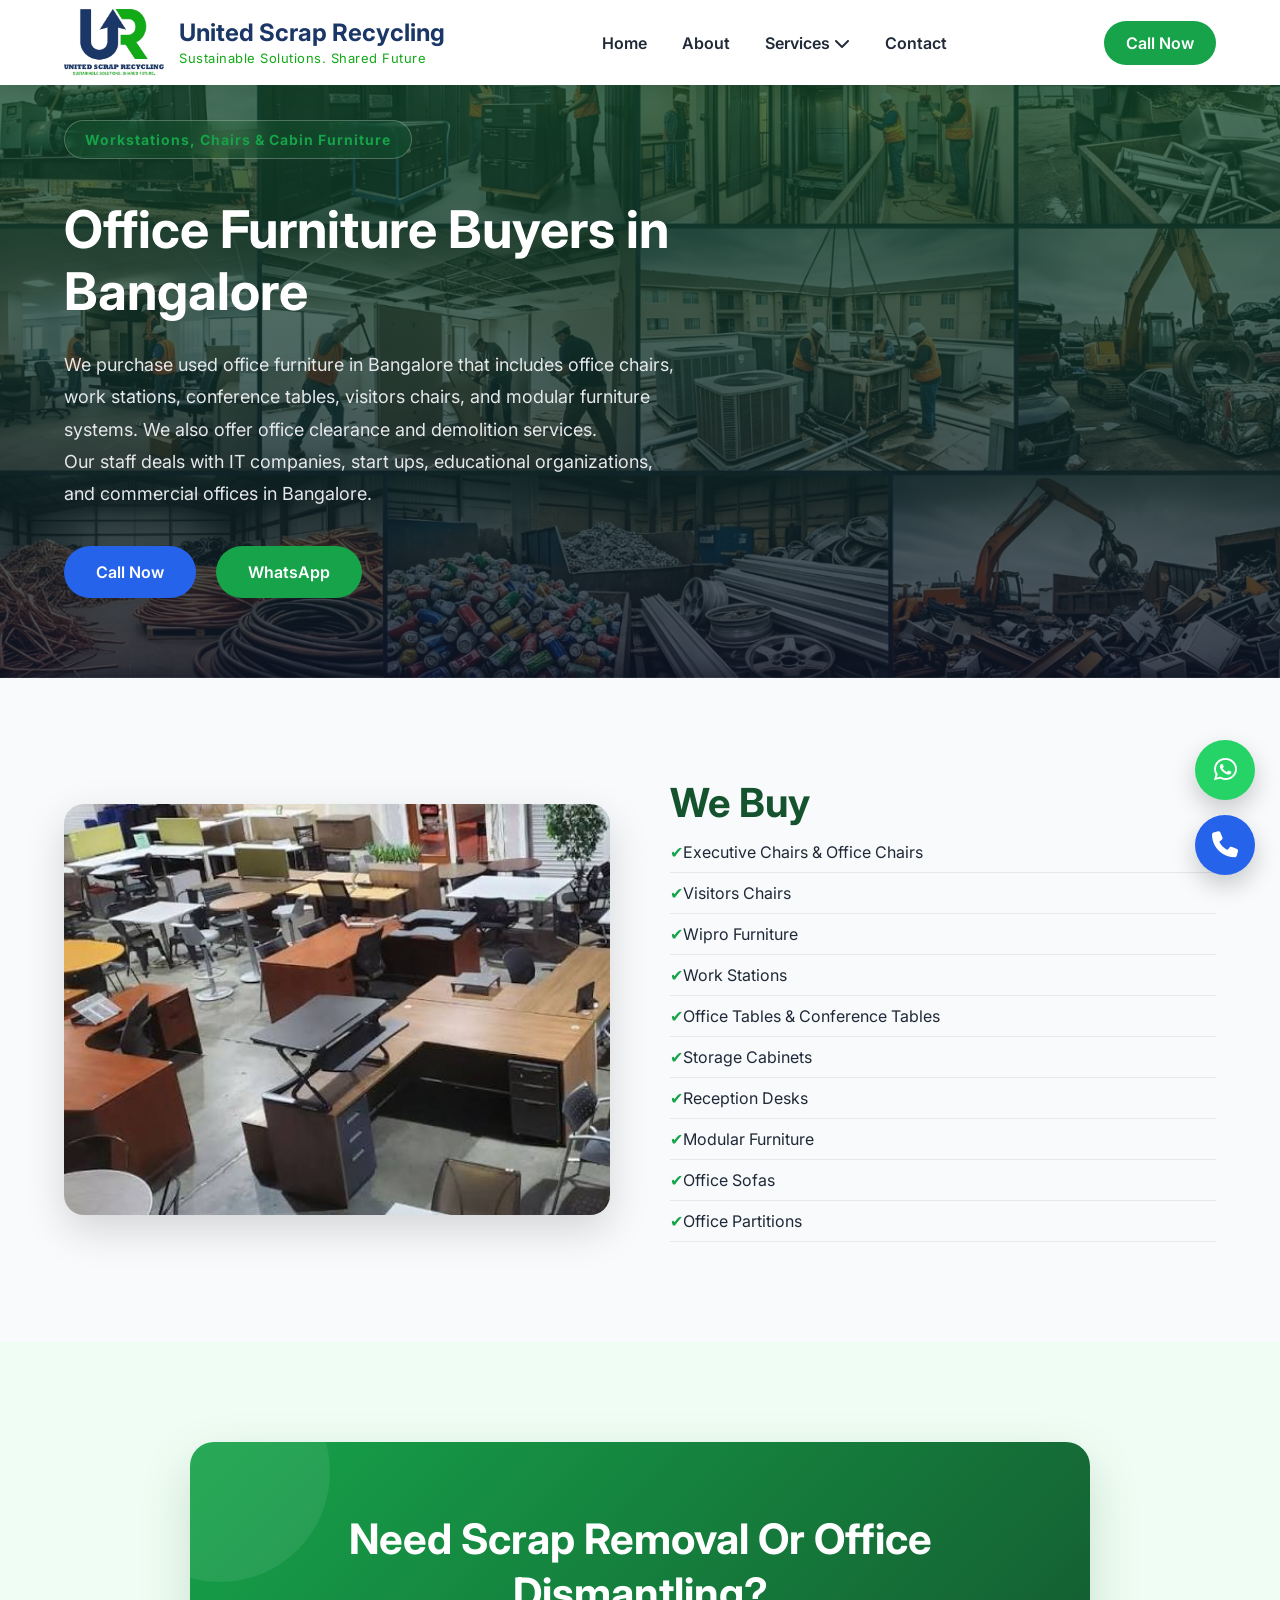
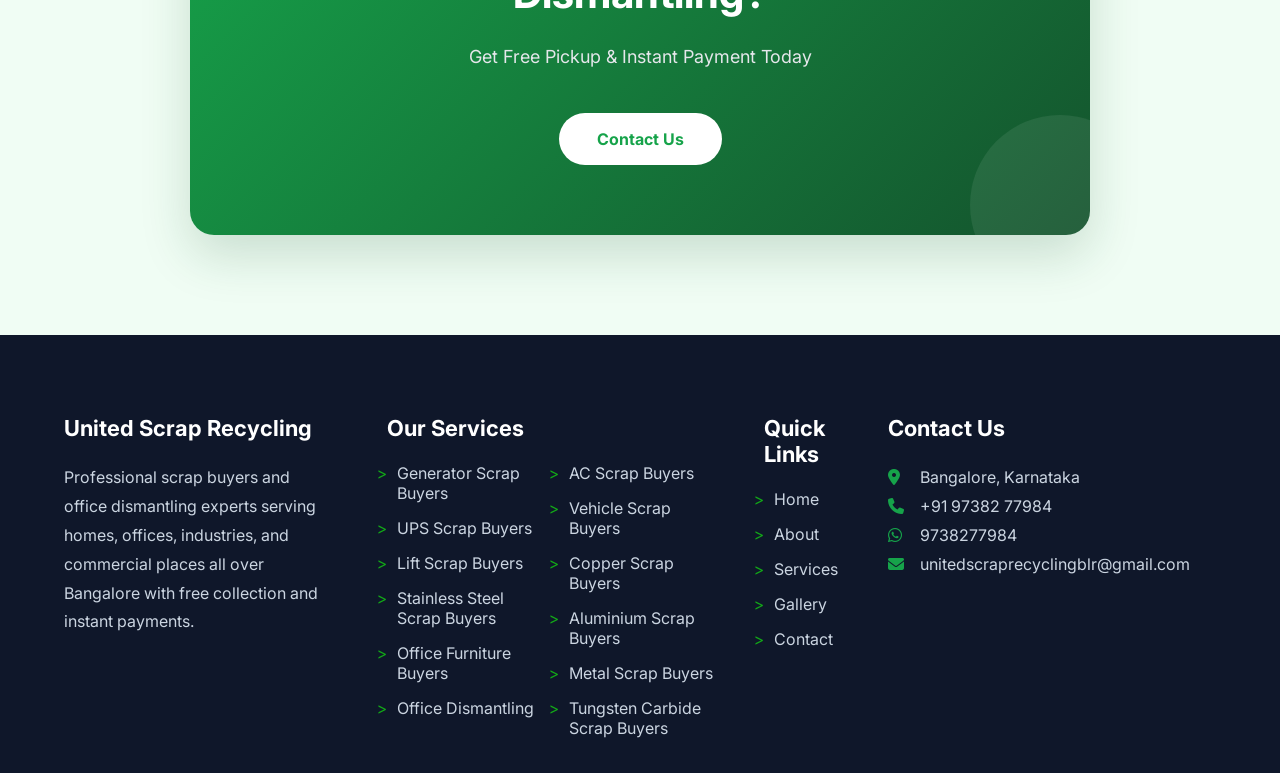
<file: assests/services/office-furniture-buyers-bangalore.html>
<!DOCTYPE html>
<html lang="en">

<head>

    <meta charset="UTF-8">

    <meta
        name="viewport"
        content="width=device-width, initial-scale=1.0">

    <title>
        United Scrap Recycling | Sustainable Solutions. Shared Future
    </title>

    <meta
        name="description"
        content="Best Scrap Buyers and Office Dismantling Services in Bangalore. Free pickup, instant payment and best market price.">

    <!-- GOOGLE FONTS -->

    <link
        href="https://fonts.googleapis.com/css2?family=Inter:wght@400;500;600&family=Montserrat:wght@600;700;800&display=swap"
        rel="stylesheet">

    <!-- FONT AWESOME -->

    <link
        rel="stylesheet"
        href="https://cdnjs.cloudflare.com/ajax/libs/font-awesome/6.5.2/css/all.min.css">

    <!-- CSS -->

    <link
        rel="stylesheet"
        href="../css/variables.css">

    <link
        rel="stylesheet"
        href="../css/style.css">

    <link
        rel="stylesheet"
        href="../css/responsive.css">
    
    <link
        rel="stylesheet"
        href="services.css">

    <link
        rel="stylesheet"
        href="https://unpkg.com/aos@2.3.4/dist/aos.css">

</head>

<body>

<!-- ================= HEADER START ================= -->

<header class="main-header">

    <div class="container">

        <a href="../../index.html#hero" class="logo">

            <div class="logo-icon">
                <img src="../icons/logo.png" alt="United Scrap Recycling Logo">
            </div>

            <div class="logo-text">
                <h3>United Scrap Recycling</h3>
                <span>Sustainable Solutions. Shared Future</span>
            </div>

        </a>
        <nav class="navbar">

            <ul class="nav-links">

                <li>
                    <a href="../../index.html">Home</a>
                </li>

                <li>
                    <a href="../../about.html">About</a>
                </li>

                <li class="dropdown">

                    <a href="../../index.html#services">
                        Services
                        <i class="fa-solid fa-chevron-down"></i>
                    </a>

                    <ul class="dropdown-menu">

                        <li>
                            <a href="generator-scrap-buyers-bangalore.html">
                                Generator Scrap Buyers
                            </a>
                        </li>

                        <li>
                            <a href="ups-scrap-buyers-bangalore.html">
                                UPS Scrap Buyers
                            </a>
                        </li>

                        <li>
                            <a href="lift-scrap-buyers-bangalore.html">
                                Lift Scrap Buyers
                            </a>
                        </li>

                        <li>
                            <a href="stainless-steel-scrap-buyers-bangalore.html">
                                Stainless Steel Scrap Buyers
                            </a>
                        </li>

                        <li>
                            <a href="office-furniture-buyers-bangalore.html">
                                Office Furniture Buyers
                            </a>
                        </li>

                        <li>
                            <a href="office-dismantling-bangalore.html">
                                Office Dismantling
                            </a>
                        </li>

                        <li>
                            <a href="air-conditioner-scrap-buyers-bangalore.html">
                                AC Scrap Buyers
                            </a>
                        </li>

                        <li>
                            <a href="vehicle-scrap-buyers-bangalore.html">
                                Vehicle Scrap Buyers
                            </a>
                        </li>

                        <li>
                            <a href="copper-scrap-buyers-bangalore.html">
                                Copper Scrap Buyers
                            </a>
                        </li>

                        <li>
                            <a href="aluminium-scrap-buyers-bangalore.html">
                                Aluminium Scrap Buyers
                            </a>
                        </li>

                        <li>
                            <a href="metal-scrap-buyers-bangalore.html">
                                Metal Scrap Buyers
                            </a>
                        </li>

                        <li>
                            <a href="carbide-scrap-buyers-bangalore.html">
                                Tungsten Carbide Scrap Buyers
                            </a>
                        </li>

                    </ul>

                </li>

                <li>
                    <a href="../../contact.html">
                        Contact
                    </a>
                </li>

            </ul>

        </nav>

        <div class="header-buttons">

            <a href="tel:+919738277984" class="call-btn">

                Call Now

            </a>

        </div>
        
    </div>

</header>

<!--==========================
SERVICE HERO
===========================-->

<section class="service-hero">

    <div class="container hero-grid">

        <div class="hero-content">

            <span class="hero-tag">
                Workstations, Chairs & Cabin Furniture
            </span>

            <h1>
                Office Furniture Buyers in Bangalore
            </h1>

            <p>
                We purchase used office furniture in Bangalore that includes office chairs, 
                work stations, conference tables, visitors chairs, and modular furniture systems. 
                We also offer office clearance and demolition services.
                <br>
                Our staff deals with IT companies, start ups, educational organizations, and commercial offices in Bangalore.
            </p>

            <div class="hero-buttons">

                <a href="tel:+919738277984" class="btn-primary">
                    Call Now
                </a>

                <a href="https://wa.me/919738277984" class="btn-secondary">
                    WhatsApp
                </a>

            </div>

        </div>

    </div>

</section>

<!--==========================
WHAT WE BUY
===========================-->

<section class="purchase-section">

    <div class="container purchase-grid">

        <div class="purchase-image">

            <img src="../gallery/furniture.png"
                 alt="Office Furniture">

        </div>

        <div class="purchase-content">

            <h2>
                We Buy
            </h2>

            <ul>

                <li>Executive Chairs & Office Chairs</li>

                <li>Visitors Chairs</li>

                <li>Wipro Furniture</li>

                <li>Work Stations</li>

                <li>Office Tables & Conference Tables</li>

                <li>Storage Cabinets</li>

                <li>Reception Desks</li>

                <li>Modular Furniture</li>

                <li>Office Sofas</li>

                <li>Office Partitions</li>

            </ul>

        </div>

    </div>

</section>

<!--====================
CALL TO ACTION
=====================-->

<section class="cta">

    <div class="container">

        <div class="cta-box">

            <h2>

                Need Scrap Removal
                Or Office Dismantling?

            </h2>

            <p>

                Get Free Pickup &
                Instant Payment Today

            </p>

            <a href="tel: +919738277984" class="btn btn-primary">

                Contact Us

            </a>

        </div>

    </div>

</section>

<!--====================
FOOTER
=====================-->
<footer class="footer">

    <div class="container">

        <div class="footer-grid">

            <!-- Company -->
            <div class="footer-about">

                <h3>United Scrap Recycling</h3>

                <p>
                    Professional scrap buyers and office dismantling experts
                    serving homes, offices, industries, and commercial places
                    all over Bangalore with free collection and instant payments.
                </p>

            </div>

            <!-- Services -->
            <div>

                <h4>Our Services</h4>

                <ul class="footer-service">
                    <li><a href="generator-scrap-buyers-bangalore.html">Generator Scrap Buyers</a></li>
                    <li><a href="ups-scrap-buyers-bangalore.html">UPS Scrap Buyers</a></li>
                    <li><a href="lift-scrap-buyers-bangalore.html">Lift Scrap Buyers</a></li>
                    <li><a href="stainless-steel-scrap-buyers-bangalore.html">Stainless Steel Scrap Buyers</a></li>
                    <li><a href="office-furniture-buyers-bangalore.html">Office Furniture Buyers</a></li>
                    <li><a href="office-dismantling-bangalore.html">Office Dismantling</a></li>
                    <li><a href="air-conditioner-scrap-buyers-bangalore.html">AC Scrap Buyers</a></li>
                    <li><a href="vehicle-scrap-buyers-bangalore.html">Vehicle Scrap Buyers</a></li>
                    <li><a href="copper-scrap-buyers-bangalore.html">Copper Scrap Buyers</a></li>
                    <li><a href="aluminium-scrap-buyers-bangalore.html">Aluminium Scrap Buyers</a></li>
                    <li><a href="metal-scrap-buyers-bangalore.html">Metal Scrap Buyers</a></li>
                    <li><a href="carbide-scrap-buyers-bangalore.html">Tungsten Carbide Scrap Buyers</a></li>
                </ul>

            </div>

            <!-- Quick Links -->
            <div>

                <h4>Quick Links</h4>

                <ul>
                    <li><a href="../../index.html#hero">Home</a></li>
                    <li><a href="../../about.html">About</a></li>
                    <li><a href="../../index.html#services">Services</a></li>
                    <li><a href="../../index.html#gallery">Gallery</a></li>
                    <li><a href="../../contact.html">Contact</a></li>
                </ul>

            </div>

            <!-- Contact -->
            <div class="footer-contact">

                <h4>Contact Us</h4>

                <p> 
                    <i class="fa-solid fa-location-dot"></i>
                    <a href="https://maps.google.com/?q=Bangalore,Karnataka" target="_blank">
                        Bangalore, Karnataka
                    </a>
                </p>

                <p>
                    <i class="fa-solid fa-phone"></i>
                    <a href="tel:+919738277984">
                        +91 97382 77984
                    </a>
                </p>

                <p>
                    <i class="fa-brands fa-whatsapp"></i>
                    <a href="https://wa.me/919738277984" target="_blank">
                        9738277984
                    </a>
                </p>

                <p>
                    <i class="fa-solid fa-envelope"></i>
                    <a href="mailto:unitedscraprecyclingblr@gmail.com">
                        unitedscraprecyclingblr@gmail.com
                    </a>
                </p>

            </div>

        </div>

    </div>

</footer>

<!---js--->
<script src="../js/main.js"></script>

<script src="services.js"></script>

<script
src="https://unpkg.com/aos@2.3.4/dist/aos.js">
</script>

<!---Effects--->
<script>

AOS.init({

    duration:1000,

    once:true

});

</script>

</body>

<!--====================
FLOATING BUTTONS
=====================-->

<div class="floating-buttons">

    <a
        href="https://wa.me/919738277984"
        class="whatsapp-btn">

        <i class="fa-brands fa-whatsapp"></i>

    </a>

    <a
        href="tel:+919738277984"
        class="phone-btn">

        <i class="fa-solid fa-phone"></i>

    </a>

</div>

</html>
</file>
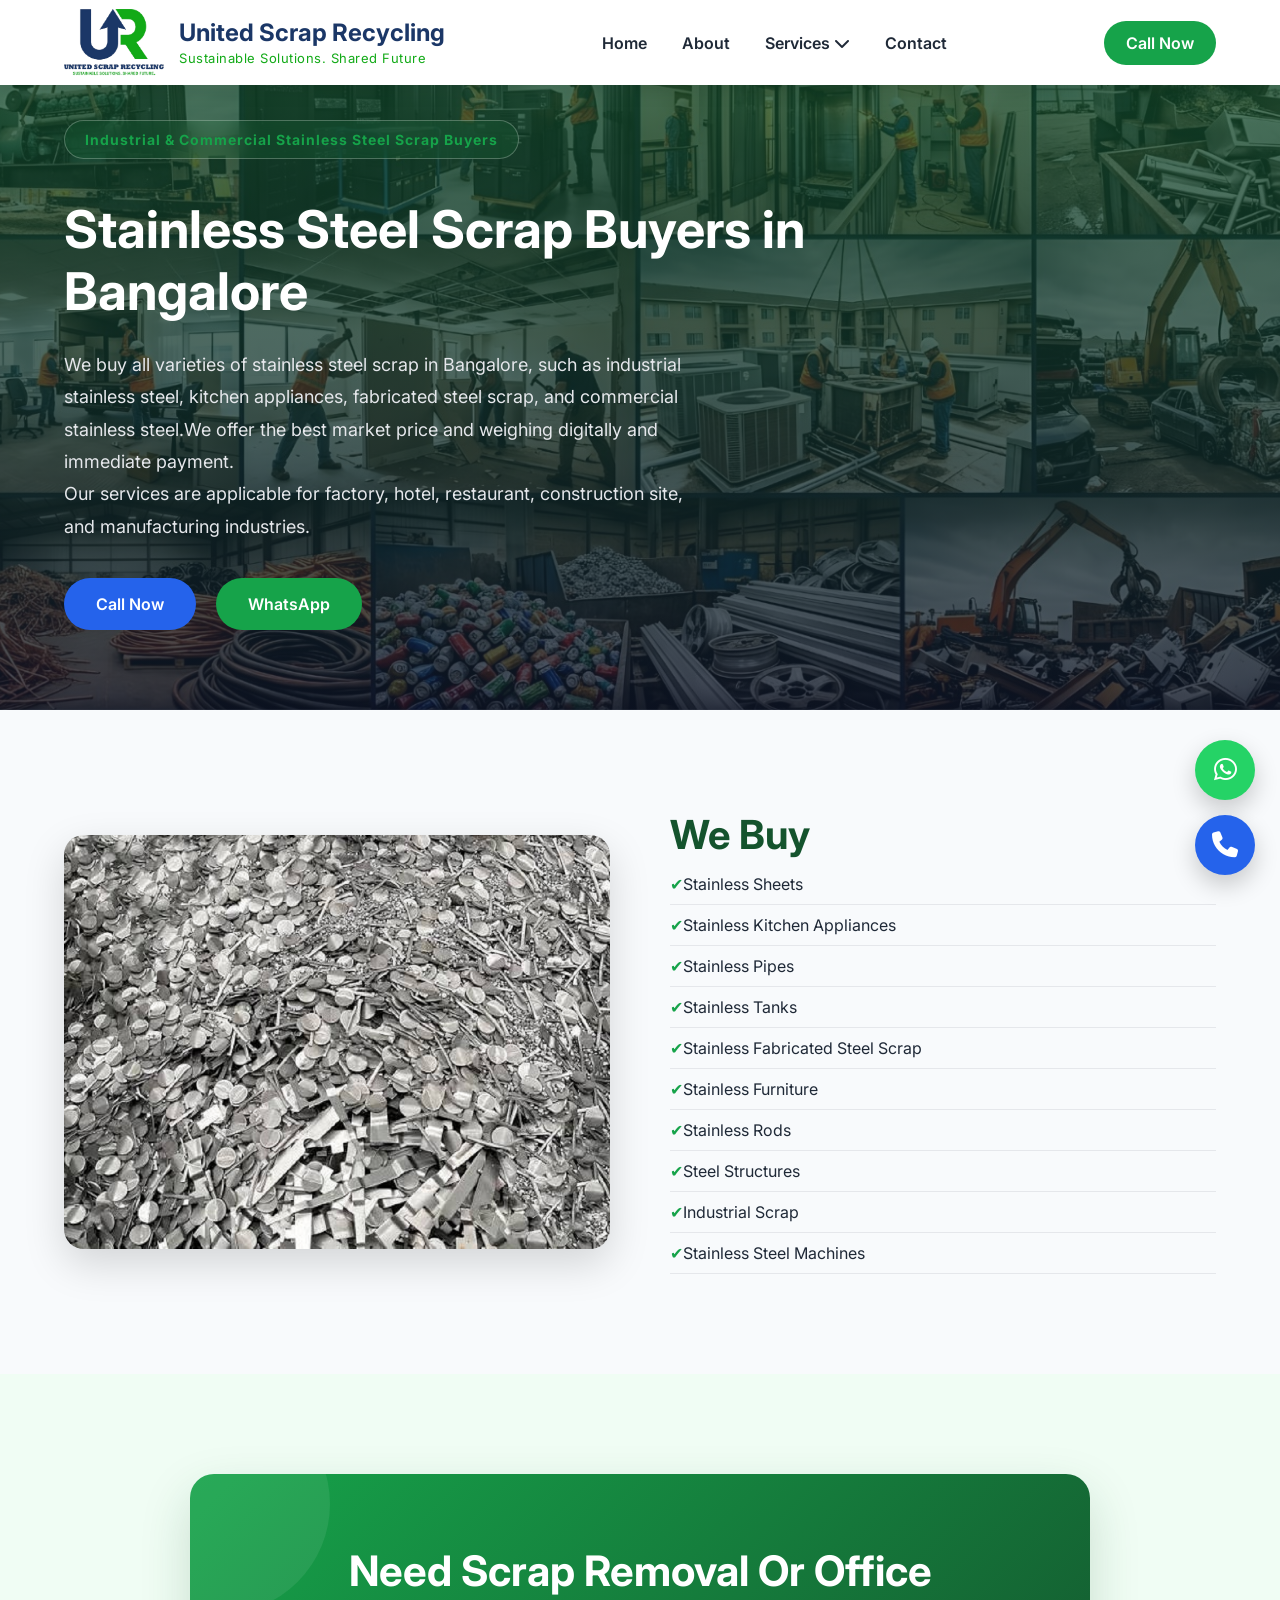
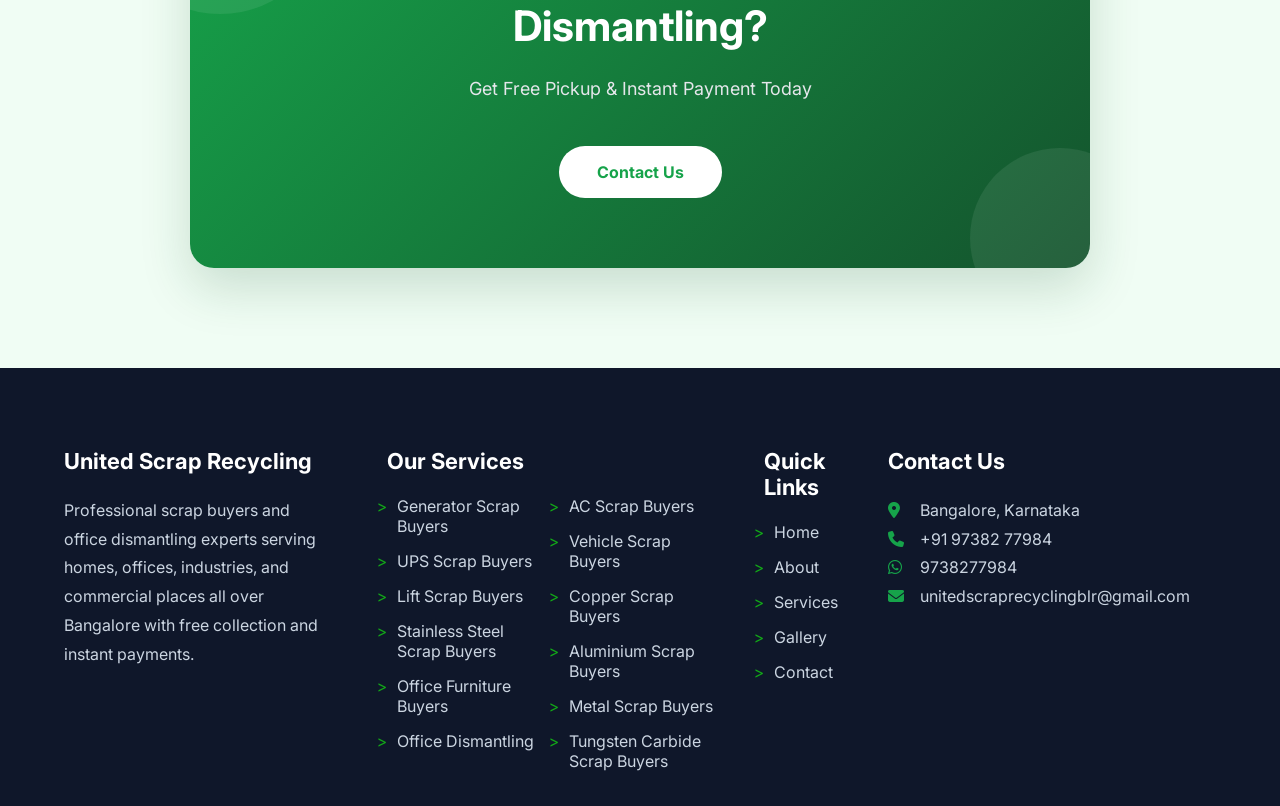
<file: assests/services/stainless-steel-scrap-buyers-bangalore.html>
<!DOCTYPE html>
<html lang="en">

<head>

    <meta charset="UTF-8">

    <meta
        name="viewport"
        content="width=device-width, initial-scale=1.0">

    <title>
        United Scrap Recycling | Sustainable Solutions. Shared Future
    </title>

    <meta
        name="description"
        content="Best Scrap Buyers and Office Dismantling Services in Bangalore. Free pickup, instant payment and best market price.">

    <!-- GOOGLE FONTS -->

    <link
        href="https://fonts.googleapis.com/css2?family=Inter:wght@400;500;600&family=Montserrat:wght@600;700;800&display=swap"
        rel="stylesheet">

    <!-- FONT AWESOME -->

    <link
        rel="stylesheet"
        href="https://cdnjs.cloudflare.com/ajax/libs/font-awesome/6.5.2/css/all.min.css">

    <!-- CSS -->

    <link
        rel="stylesheet"
        href="../css/variables.css">

    <link
        rel="stylesheet"
        href="../css/style.css">

    <link
        rel="stylesheet"
        href="../css/responsive.css">
    
    <link
        rel="stylesheet"
        href="services.css">

    <link
        rel="stylesheet"
        href="https://unpkg.com/aos@2.3.4/dist/aos.css">

</head>

<body>

<!-- ================= HEADER START ================= -->

<header class="main-header">

    <div class="container">

        <a href="../../index.html#hero" class="logo">

            <div class="logo-icon">
                <img src="../icons/logo.png" alt="United Scrap Recycling Logo">
            </div>

            <div class="logo-text">
                <h3>United Scrap Recycling</h3>
                <span>Sustainable Solutions. Shared Future</span>
            </div>

        </a>

        <nav class="navbar">

            <ul class="nav-links">

                <li>
                    <a href="../../index.html">Home</a>
                </li>

                <li>
                    <a href="../../about.html">About</a>
                </li>

                <li class="dropdown">

                    <a href="../../index.html#services">
                        Services
                        <i class="fa-solid fa-chevron-down"></i>
                    </a>

                    <ul class="dropdown-menu">

                        <li>
                            <a href="generator-scrap-buyers-bangalore.html">
                                Generator Scrap Buyers
                            </a>
                        </li>

                        <li>
                            <a href="ups-scrap-buyers-bangalore.html">
                                UPS Scrap Buyers
                            </a>
                        </li>

                        <li>
                            <a href="lift-scrap-buyers-bangalore.html">
                                Lift Scrap Buyers
                            </a>
                        </li>

                        <li>
                            <a href="stainless-steel-scrap-buyers-bangalore.html">
                                Stainless Steel Scrap Buyers
                            </a>
                        </li>

                        <li>
                            <a href="office-furniture-buyers-bangalore.html">
                                Office Furniture Buyers
                            </a>
                        </li>

                        <li>
                            <a href="office-dismantling-bangalore.html">
                                Office Dismantling
                            </a>
                        </li>

                        <li>
                            <a href="air-conditioner-scrap-buyers-bangalore.html">
                                AC Scrap Buyers
                            </a>
                        </li>

                        <li>
                            <a href="vehicle-scrap-buyers-bangalore.html">
                                Vehicle Scrap Buyers
                            </a>
                        </li>

                        <li>
                            <a href="copper-scrap-buyers-bangalore.html">
                                Copper Scrap Buyers
                            </a>
                        </li>

                        <li>
                            <a href="aluminium-scrap-buyers-bangalore.html">
                                Aluminium Scrap Buyers
                            </a>
                        </li>

                        <li>
                            <a href="metal-scrap-buyers-bangalore.html">
                                Metal Scrap Buyers
                            </a>
                        </li>

                        <li>
                            <a href="carbide-scrap-buyers-bangalore.html">
                                Tungsten Carbide Scrap Buyers
                            </a>
                        </li>

                    </ul>

                </li>

                <li>
                    <a href="../../contact.html">
                        Contact
                    </a>
                </li>

            </ul>

        </nav>

        <div class="header-buttons">

            <a href="tel:+919738277984" class="call-btn">

                Call Now

            </a>

        </div>

    </div>

</header>

<!--==========================
SERVICE HERO
===========================-->

<section class="service-hero">

    <div class="container hero-grid">

        <div class="hero-content">

            <span class="hero-tag">
                Industrial & Commercial Stainless Steel Scrap Buyers
            </span>

            <h1>
                Stainless Steel Scrap Buyers in Bangalore
            </h1>

            <p>
               We buy all varieties of stainless steel scrap in Bangalore, such as industrial stainless steel, 
               kitchen appliances, fabricated steel scrap, and commercial stainless steel.We offer the best 
               market price and weighing digitally and immediate payment.
               <br>
                Our services are applicable for factory, hotel, restaurant, construction site, and manufacturing industries.
            </p>

            <div class="hero-buttons">

                <a href="tel:+919738277984" class="btn-primary">
                    Call Now
                </a>

                <a href="https://wa.me/919738277984" class="btn-secondary">
                    WhatsApp
                </a>

            </div>

        </div>
        
    </div>

</section>

<!--==========================
WHAT WE BUY
===========================-->

<section class="purchase-section">

    <div class="container purchase-grid">

        <div class="purchase-image">

            <img src="../gallery/steel.png"
                 alt="Stainless Steel">

        </div>

        <div class="purchase-content">

            <h2>
                We Buy
            </h2>
 
            <ul>
                <li>Stainless Sheets</li>

                <li>Stainless Kitchen Appliances</li>

                <li>Stainless Pipes</li>

                <li>Stainless Tanks</li>

                <li>Stainless Fabricated Steel Scrap</li>

                <li>Stainless Furniture</li>

                <li>Stainless Rods</li>

                <li>Steel Structures</li>

                <li>Industrial Scrap</li>

                <li>Stainless Steel Machines</li>

            </ul>

        </div>

    </div>

</section>

<!--====================
CALL TO ACTION
=====================-->

<section class="cta">

    <div class="container">

        <div class="cta-box">

            <h2>

                Need Scrap Removal
                Or Office Dismantling?

            </h2>

            <p>

                Get Free Pickup &
                Instant Payment Today

            </p>

            <a href="tel: +919738277984" class="btn btn-primary">

                Contact Us

            </a>

        </div>

    </div>

</section>

<!--====================
FOOTER
=====================-->
<footer class="footer">

    <div class="container">

        <div class="footer-grid">

            <!-- Company -->
            <div class="footer-about">

                <h3>United Scrap Recycling</h3>

                <p>
                    Professional scrap buyers and office dismantling experts
                    serving homes, offices, industries, and commercial places
                    all over Bangalore with free collection and instant payments.
                </p>

            </div>

            <!-- Services -->
            <div>

                <h4>Our Services</h4>

                <ul class="footer-service">
                    <li><a href="generator-scrap-buyers-bangalore.html">Generator Scrap Buyers</a></li>
                    <li><a href="ups-scrap-buyers-bangalore.html">UPS Scrap Buyers</a></li>
                    <li><a href="lift-scrap-buyers-bangalore.html">Lift Scrap Buyers</a></li>
                    <li><a href="stainless-steel-scrap-buyers-bangalore.html">Stainless Steel Scrap Buyers</a></li>
                    <li><a href="office-furniture-buyers-bangalore.html">Office Furniture Buyers</a></li>
                    <li><a href="office-dismantling-bangalore.html">Office Dismantling</a></li>
                    <li><a href="air-conditioner-scrap-buyers-bangalore.html">AC Scrap Buyers</a></li>
                    <li><a href="vehicle-scrap-buyers-bangalore.html">Vehicle Scrap Buyers</a></li>
                    <li><a href="copper-scrap-buyers-bangalore.html">Copper Scrap Buyers</a></li>
                    <li><a href="aluminium-scrap-buyers-bangalore.html">Aluminium Scrap Buyers</a></li>
                    <li><a href="metal-scrap-buyers-bangalore.html">Metal Scrap Buyers</a></li>
                    <li><a href="carbide-scrap-buyers-bangalore.html">Tungsten Carbide Scrap Buyers</a></li>
                </ul>

            </div>

            <!-- Quick Links -->
            <div>

                <h4>Quick Links</h4>

                <ul>
                    <li><a href="../../index.html#hero">Home</a></li>
                    <li><a href="../../about.html">About</a></li>
                    <li><a href="../../index.html#services">Services</a></li>
                    <li><a href="../../index.html#gallery">Gallery</a></li>
                    <li><a href="../../contact.html">Contact</a></li>
                </ul>

            </div>

            <!-- Contact -->
            <div class="footer-contact">

                <h4>Contact Us</h4>

                <p> 
                    <i class="fa-solid fa-location-dot"></i>
                    <a href="https://maps.google.com/?q=Bangalore,Karnataka" target="_blank">
                        Bangalore, Karnataka
                    </a>
                </p>

                <p>
                    <i class="fa-solid fa-phone"></i>
                    <a href="tel:+919738277984">
                        +91 97382 77984
                    </a>
                </p>

                <p>
                    <i class="fa-brands fa-whatsapp"></i>
                    <a href="https://wa.me/919738277984" target="_blank">
                        9738277984
                    </a>
                </p>

                <p>
                    <i class="fa-solid fa-envelope"></i>
                    <a href="mailto:unitedscraprecyclingblr@gmail.com">
                        unitedscraprecyclingblr@gmail.com
                    </a>
                </p>

            </div>

        </div>
</footer>

<!---js--->
<script src="../js/main.js"></script>

<script
src="https://unpkg.com/aos@2.3.4/dist/aos.js">
</script>

<!---Effects--->
<script>

AOS.init({

    duration:1000,

    once:true

});

</script>

</body>

<!--====================
FLOATING BUTTONS
=====================-->

<div class="floating-buttons">

    <a
        href="https://wa.me/919738277984"
        class="whatsapp-btn">

        <i class="fa-brands fa-whatsapp"></i>

    </a>

    <a
        href="tel:+919738277984"
        class="phone-btn">

        <i class="fa-solid fa-phone"></i>

    </a>

</div>

</html>
</file>
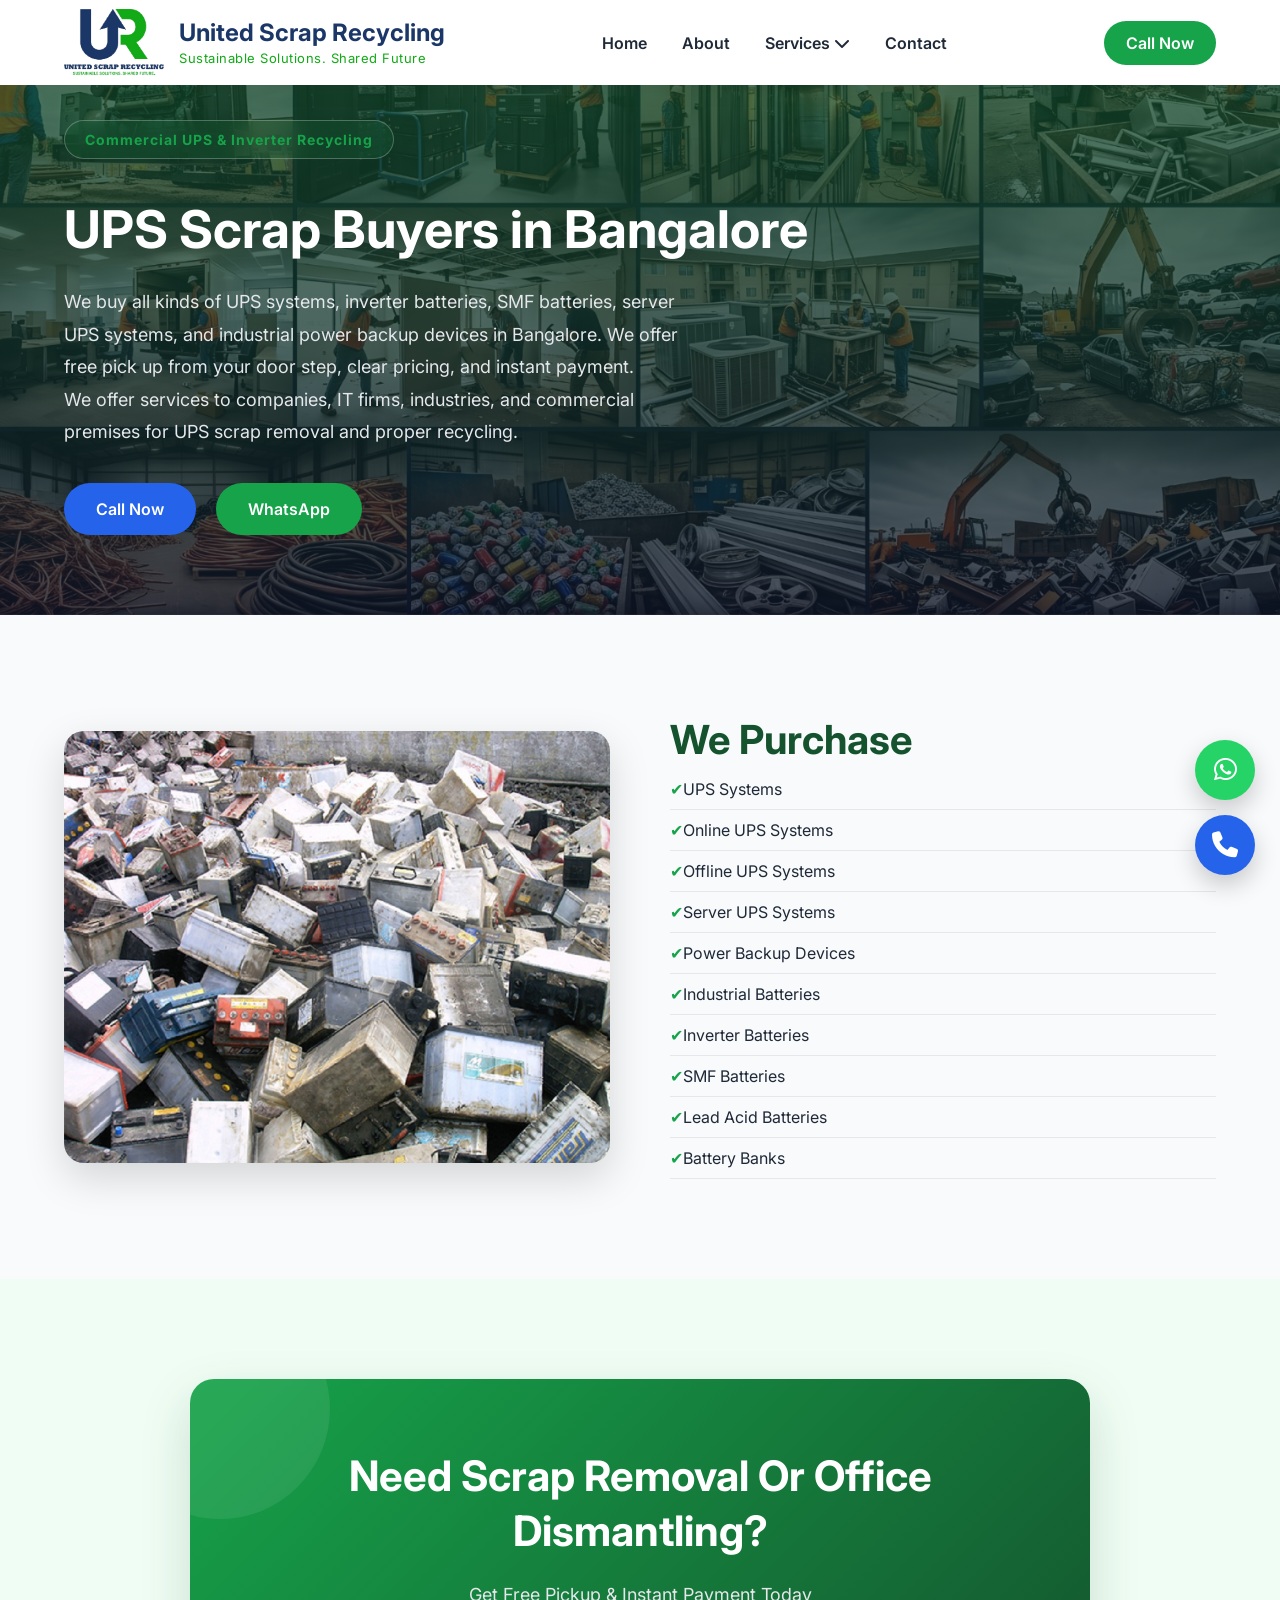
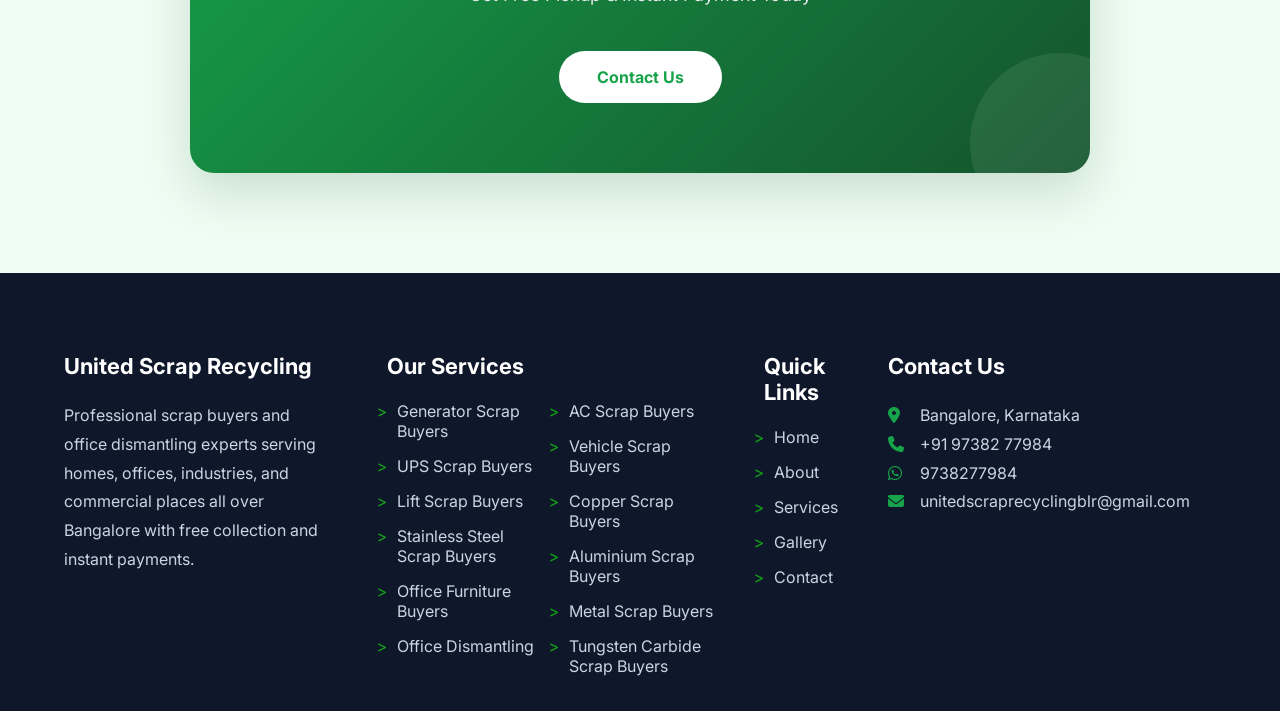
<file: assests/services/ups-scrap-buyers-bangalore.html>
<!DOCTYPE html>
<html lang="en">

<head>

    <meta charset="UTF-8">

    <meta
        name="viewport"
        content="width=device-width, initial-scale=1.0">

    <title>
        United Scrap Recycling | Sustainable Solutions. Shared Future
    </title>

    <meta
        name="description"
        content="Best Scrap Buyers and Office Dismantling Services in Bangalore. Free pickup, instant payment and best market price.">

    <!-- GOOGLE FONTS -->

    <link
        href="https://fonts.googleapis.com/css2?family=Inter:wght@400;500;600&family=Montserrat:wght@600;700;800&display=swap"
        rel="stylesheet">

    <!-- FONT AWESOME -->

    <link
        rel="stylesheet"
        href="https://cdnjs.cloudflare.com/ajax/libs/font-awesome/6.5.2/css/all.min.css">

    <!-- CSS -->

    <link
        rel="stylesheet"
        href="../css/variables.css">

    <link
        rel="stylesheet"
        href="../css/style.css">

    <link
        rel="stylesheet"
        href="../css/responsive.css">
    
    <link
        rel="stylesheet"
        href="services.css">

    <link
        rel="stylesheet"
        href="https://unpkg.com/aos@2.3.4/dist/aos.css">

</head>

<body>

<!-- ================= HEADER START ================= -->

<header class="main-header">

    <div class="container">

        <a href="../../index.html#hero" class="logo">

            <div class="logo-icon">
                <img src="../icons/logo.png" alt="United Scrap Recycling Logo">
            </div>

            <div class="logo-text">
                <h3>United Scrap Recycling</h3>
                <span>Sustainable Solutions. Shared Future</span>
            </div>

        </a>

        <nav class="navbar">

            <ul class="nav-links">

                <li>
                    <a href="../../index.html">Home</a>
                </li>

                <li>
                    <a href="../../about.html">About</a>
                </li>

                <li class="dropdown">

                    <a href="../../index.html#services">
                        Services
                        <i class="fa-solid fa-chevron-down"></i>
                    </a>

                    <ul class="dropdown-menu">

                        <li>
                            <a href="generator-scrap-buyers-bangalore.html">
                                Generator Scrap Buyers
                            </a>
                        </li>

                        <li>
                            <a href="ups-scrap-buyers-bangalore.html">
                                UPS Scrap Buyers
                            </a>
                        </li>

                        <li>
                            <a href="lift-scrap-buyers-bangalore.html">
                                Lift Scrap Buyers
                            </a>
                        </li>

                        <li>
                            <a href="stainless-steel-scrap-buyers-bangalore.html">
                                Stainless Steel Scrap Buyers
                            </a>
                        </li>

                        <li>
                            <a href="office-furniture-buyers-bangalore.html">
                                Office Furniture Buyers
                            </a>
                        </li>

                        <li>
                            <a href="office-dismantling-bangalore.html">
                                Office Dismantling
                            </a>
                        </li>

                        <li>
                            <a href="air-conditioner-scrap-buyers-bangalore.html">
                                AC Scrap Buyers
                            </a>
                        </li>

                        <li>
                            <a href="vehicle-scrap-buyers-bangalore.html">
                                Vehicle Scrap Buyers
                            </a>
                        </li>

                        <li>
                            <a href="copper-scrap-buyers-bangalore.html">
                                Copper Scrap Buyers
                            </a>
                        </li>

                        <li>
                            <a href="aluminium-scrap-buyers-bangalore.html">
                                Aluminium Scrap Buyers
                            </a>
                        </li>

                        <li>
                            <a href="metal-scrap-buyers-bangalore.html">
                                Metal Scrap Buyers
                            </a>
                        </li>

                        <li>
                            <a href="carbide-scrap-buyers-bangalore.html">
                                Tungsten Carbide Scrap Buyers
                            </a>
                        </li>

                    </ul>

                </li>

                <li>
                    <a href="../../contact.html">
                        Contact
                    </a>
                </li>

            </ul>

        </nav>

        <div class="header-buttons">

            <a href="tel:+919738277984" class="call-btn">

                Call Now

            </a>

        </div>

    </div>

</header>

<!--==========================
SERVICE HERO
===========================-->

<section class="service-hero">

    <div class="container hero-grid">

        <div class="hero-content">

            <span class="hero-tag">
                Commercial UPS & Inverter Recycling
            </span>

            <h1>
                UPS Scrap Buyers in Bangalore
            </h1>

            <p>
                We buy all kinds of UPS systems, inverter batteries, SMF batteries, server UPS systems,
                 and industrial power backup devices in Bangalore. We offer free pick up from your door step, 
                 clear pricing, and instant payment.
                <br>
                We offer services to companies, IT firms, industries, and commercial premises for UPS scrap removal and proper recycling.
            </p>

            <div class="hero-buttons">

                <a href="tel:+919738277984" class="btn-primary">
                    Call Now
                </a>

                <a href="https://wa.me/919738277984" class="btn-secondary">
                    WhatsApp
                </a>

            </div>

        </div>
        
    </div>

</section>

<!--==========================
WHAT WE BUY
===========================-->

<section class="purchase-section">

    <div class="container purchase-grid">

        <div class="purchase-image">

            <img src="../gallery/ups.png"
                 alt="UPS Scrap">

        </div>

        <div class="purchase-content">

            <h2>
                We Purchase
            </h2>

            <ul>

                <li>UPS Systems</li>

                <li>Online UPS Systems</li>

                <li>Offline UPS Systems</li>

                <li>Server UPS Systems</li>

                <li>Power Backup Devices</li>

                <li>Industrial Batteries</li>

                <li>Inverter Batteries</li>

                <li>SMF Batteries</li>

                <li>Lead Acid Batteries</li>

                <li>Battery Banks</li>

            </ul>

        </div>

    </div>

</section>

<!--====================
CALL TO ACTION
=====================-->

<section class="cta">

    <div class="container">

        <div class="cta-box">

            <h2>

                Need Scrap Removal
                Or Office Dismantling?

            </h2>

            <p>

                Get Free Pickup &
                Instant Payment Today

            </p>

            <a href="tel: +919738277984" class="btn btn-primary">

                Contact Us

            </a>

        </div>

    </div>

</section>

<!--====================
FOOTER
=====================-->
<footer class="footer">

    <div class="container">

        <div class="footer-grid">

            <!-- Company -->
            <div class="footer-about">

                <h3>United Scrap Recycling</h3>

                <p>
                    Professional scrap buyers and office dismantling experts
                    serving homes, offices, industries, and commercial places
                    all over Bangalore with free collection and instant payments.
                </p>

            </div>

            <!-- Services -->
            <div>

                <h4>Our Services</h4>

                <ul class="footer-service">
                    <li><a href="generator-scrap-buyers-bangalore.html">Generator Scrap Buyers</a></li>
                    <li><a href="ups-scrap-buyers-bangalore.html">UPS Scrap Buyers</a></li>
                    <li><a href="lift-scrap-buyers-bangalore.html">Lift Scrap Buyers</a></li>
                    <li><a href="stainless-steel-scrap-buyers-bangalore.html">Stainless Steel Scrap Buyers</a></li>
                    <li><a href="office-furniture-buyers-bangalore.html">Office Furniture Buyers</a></li>
                    <li><a href="office-dismantling-bangalore.html">Office Dismantling</a></li>
                    <li><a href="air-conditioner-scrap-buyers-bangalore.html">AC Scrap Buyers</a></li>
                    <li><a href="vehicle-scrap-buyers-bangalore.html">Vehicle Scrap Buyers</a></li>
                    <li><a href="copper-scrap-buyers-bangalore.html">Copper Scrap Buyers</a></li>
                    <li><a href="aluminium-scrap-buyers-bangalore.html">Aluminium Scrap Buyers</a></li>
                    <li><a href="metal-scrap-buyers-bangalore.html">Metal Scrap Buyers</a></li>
                    <li><a href="carbide-scrap-buyers-bangalore.html">Tungsten Carbide Scrap Buyers</a></li>
                </ul>

            </div>

            <!-- Quick Links -->
            <div>

                <h4>Quick Links</h4>

                <ul>
                    <li><a href="../../index.html">Home</a></li>
                    <li><a href="../../about.html">About</a></li>
                    <li><a href="../../index.html#services">Services</a></li>
                    <li><a href="../../index.html#gallery">Gallery</a></li>
                    <li><a href="../../contact.html">Contact</a></li>
                </ul>

            </div>

            <!-- Contact -->
            <div class="footer-contact">

                <h4>Contact Us</h4>

                <p> 
                    <i class="fa-solid fa-location-dot"></i>
                    <a href="https://maps.google.com/?q=Bangalore,Karnataka" target="_blank">
                        Bangalore, Karnataka
                    </a>
                </p>

                <p>
                    <i class="fa-solid fa-phone"></i>
                    <a href="tel:+919738277984">
                        +91 97382 77984
                    </a>
                </p>

                <p>
                    <i class="fa-brands fa-whatsapp"></i>
                    <a href="https://wa.me/919738277984" target="_blank">
                        9738277984
                    </a>
                </p>

                <p>
                    <i class="fa-solid fa-envelope"></i>
                    <a href="mailto:unitedscraprecyclingblr@gmail.com">
                        unitedscraprecyclingblr@gmail.com
                    </a>
                </p>

            </div>

        </div>

    </div>

</footer>

<!---js--->
<script src="../js/main.js"></script>

<script
src="https://unpkg.com/aos@2.3.4/dist/aos.js">
</script>

<!---Effects--->
<script>

AOS.init({

    duration:1000,

    once:true

});

</script>

</body>

<!--====================
FLOATING BUTTONS
=====================-->

<div class="floating-buttons">

    <a
        href="https://wa.me/919738277984"
        class="whatsapp-btn">

        <i class="fa-brands fa-whatsapp"></i>

    </a>

    <a
        href="tel:+919738277984"
        class="phone-btn">

        <i class="fa-solid fa-phone"></i>

    </a>

</div>

</html>
</file>
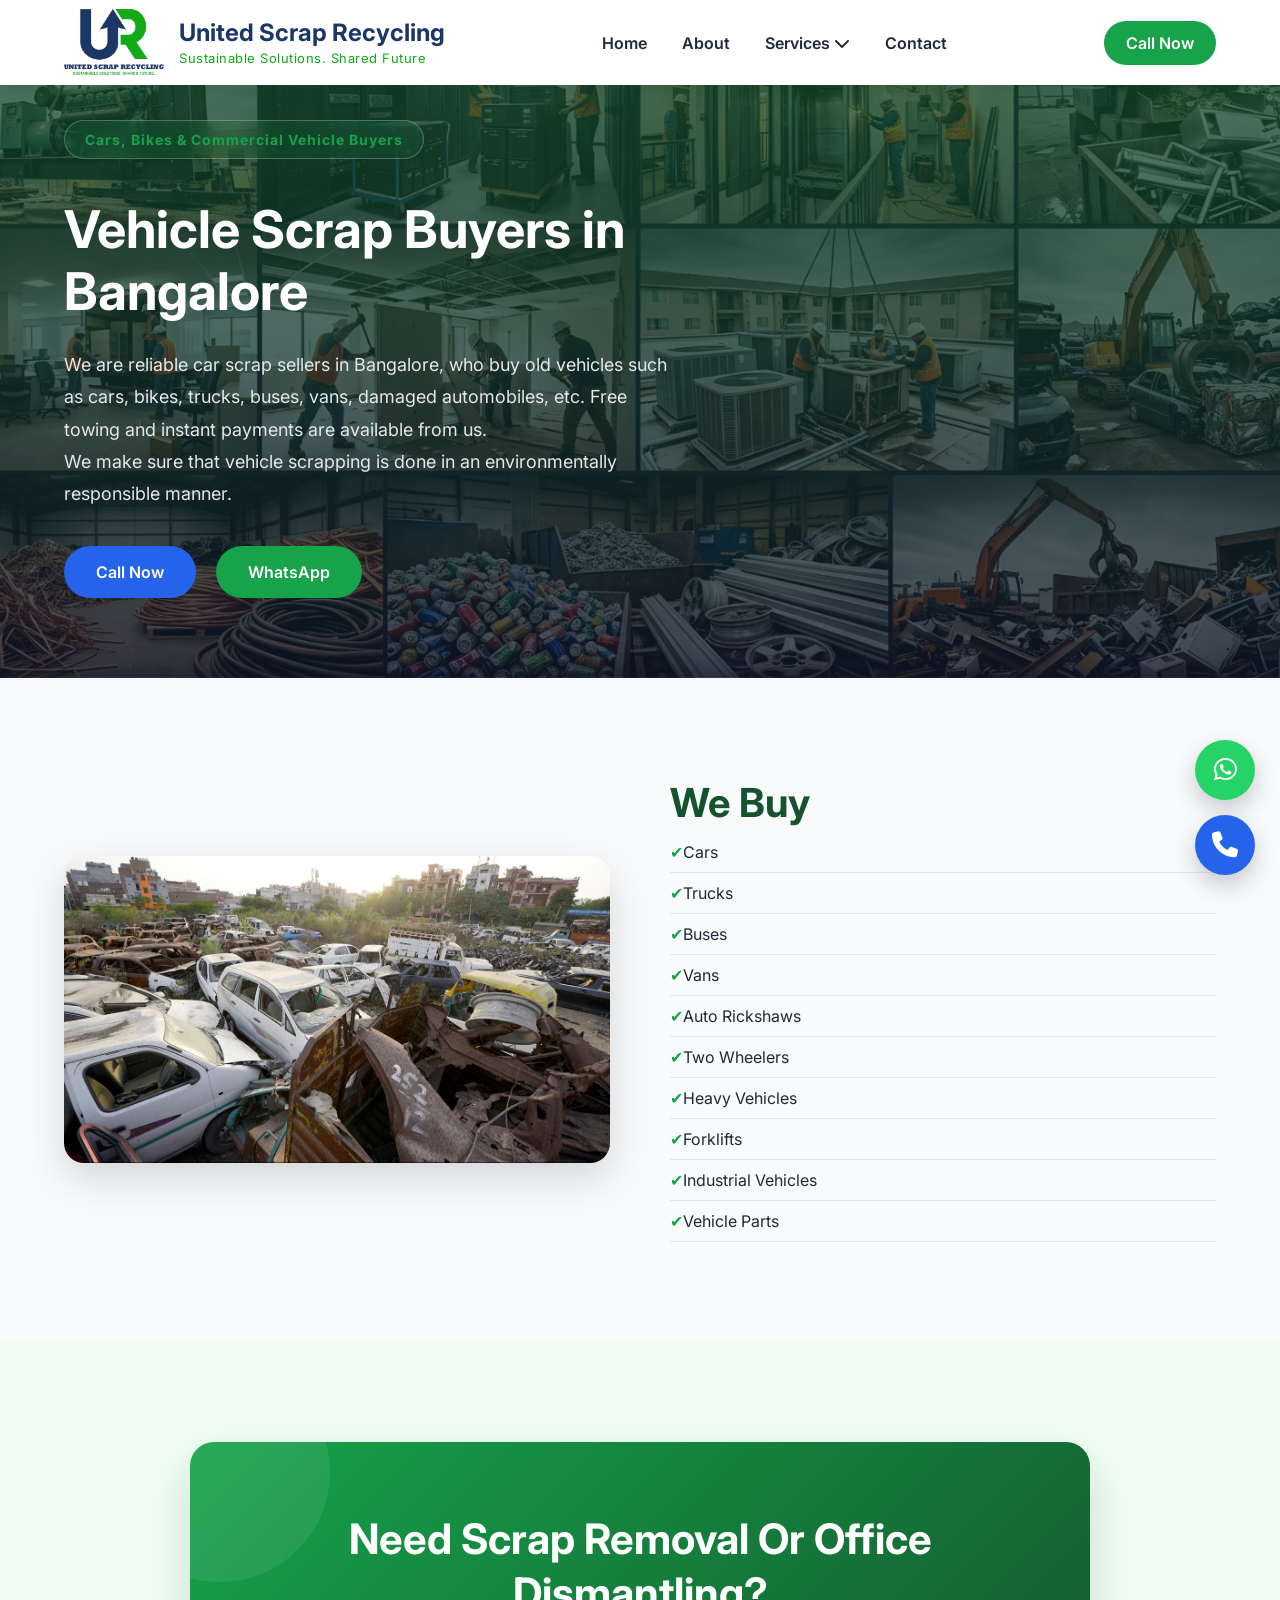
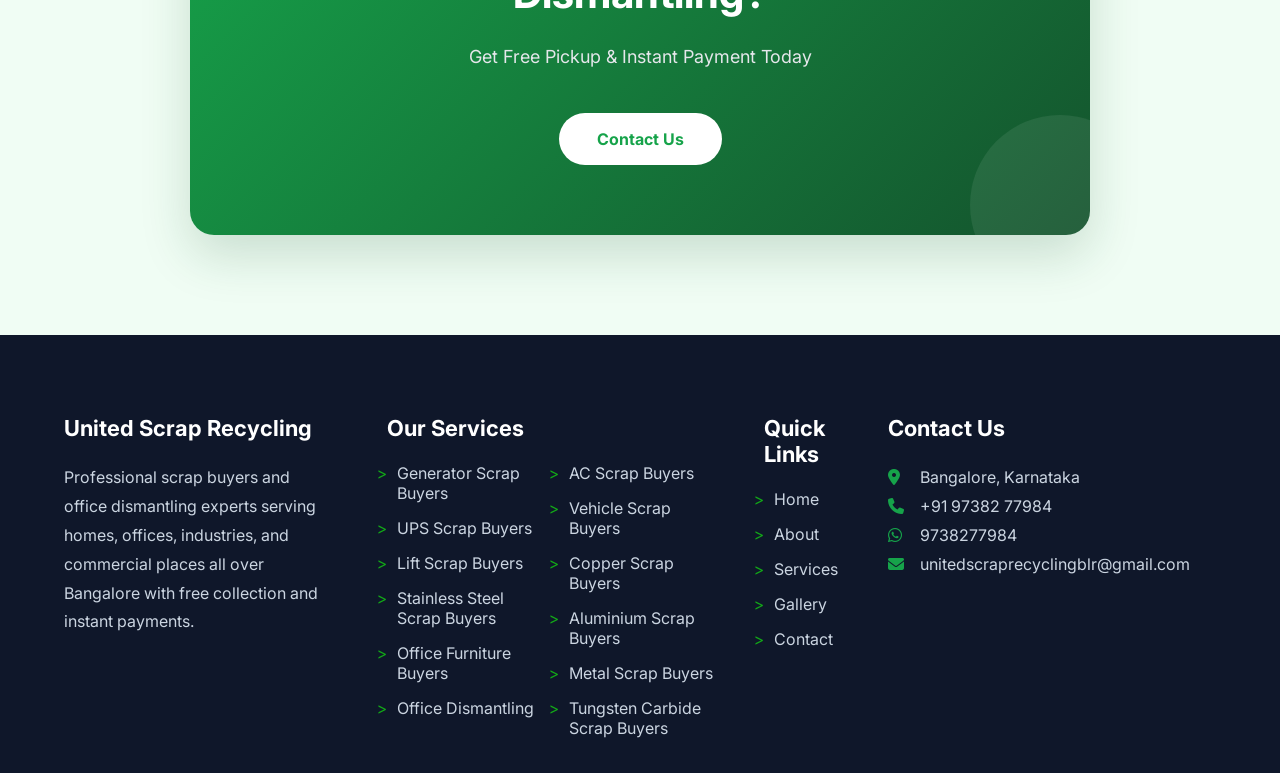
<file: assests/services/vehicle-scrap-buyers-bangalore.html>
<!DOCTYPE html>
<html lang="en">

<head>

    <meta charset="UTF-8">

    <meta
        name="viewport"
        content="width=device-width, initial-scale=1.0">

    <title>
        United Scrap Recycling | Sustainable Solutions. Shared Future
    </title>

    <meta
        name="description"
        content="Best Scrap Buyers and Office Dismantling Services in Bangalore. Free pickup, instant payment and best market price.">

    <!-- GOOGLE FONTS -->

    <link
        href="https://fonts.googleapis.com/css2?family=Inter:wght@400;500;600&family=Montserrat:wght@600;700;800&display=swap"
        rel="stylesheet">

    <!-- FONT AWESOME -->

    <link
        rel="stylesheet"
        href="https://cdnjs.cloudflare.com/ajax/libs/font-awesome/6.5.2/css/all.min.css">

    <!-- CSS -->

    <link
        rel="stylesheet"
        href="../css/variables.css">

    <link
        rel="stylesheet"
        href="../css/style.css">

    <link
        rel="stylesheet"
        href="../css/responsive.css">
    
    <link
        rel="stylesheet"
        href="services.css">

    <link
        rel="stylesheet"
        href="https://unpkg.com/aos@2.3.4/dist/aos.css">

</head>

<body>

<!-- ================= HEADER START ================= -->

<header class="main-header">

    <div class="container">

        <a href="../../index.html#hero" class="logo">

            <div class="logo-icon">
                <img src="../icons/logo.png" alt="United Scrap Recycling Logo">
            </div>

            <div class="logo-text">
                <h3>United Scrap Recycling</h3>
                <span>Sustainable Solutions. Shared Future</span>
            </div>

        </a>

        <nav class="navbar">

            <ul class="nav-links">

                <li>
                    <a href="../../index.html">Home</a>
                </li>

                <li>
                    <a href="../../about.html">About</a>
                </li>

                <li class="dropdown">

                    <a href="../../index.html#services">
                        Services
                        <i class="fa-solid fa-chevron-down"></i>
                    </a>

                    <ul class="dropdown-menu">

                        <li>
                            <a href="generator-scrap-buyers-bangalore.html">
                                Generator Scrap Buyers
                            </a>
                        </li>

                        <li>
                            <a href="ups-scrap-buyers-bangalore.html">
                                UPS Scrap Buyers
                            </a>
                        </li>

                        <li>
                            <a href="lift-scrap-buyers-bangalore.html">
                                Lift Scrap Buyers
                            </a>
                        </li>

                        <li>
                            <a href="stainless-steel-scrap-buyers-bangalore.html">
                                Stainless Steel Scrap Buyers
                            </a>
                        </li>

                        <li>
                            <a href="office-furniture-buyers-bangalore.html">
                                Office Furniture Buyers
                            </a>
                        </li>

                        <li>
                            <a href="office-dismantling-bangalore.html">
                                Office Dismantling
                            </a>
                        </li>

                        <li>
                            <a href="air-conditioner-scrap-buyers-bangalore.html">
                                AC Scrap Buyers
                            </a>
                        </li>

                        <li>
                            <a href="vehicle-scrap-buyers-bangalore.html">
                                Vehicle Scrap Buyers
                            </a>
                        </li>

                        <li>
                            <a href="copper-scrap-buyers-bangalore.html">
                                Copper Scrap Buyers
                            </a>
                        </li>

                        <li>
                            <a href="aluminium-scrap-buyers-bangalore.html">
                                Aluminium Scrap Buyers
                            </a>
                        </li>

                        <li>
                            <a href="metal-scrap-buyers-bangalore.html">
                                Metal Scrap Buyers
                            </a>
                        </li>

                        <li>
                            <a href="carbide-scrap-buyers-bangalore.html">
                                Tungsten Carbide Scrap Buyers
                            </a>
                        </li>

                    </ul>

                </li>

                <li>
                    <a href="../../contact.html">
                        Contact
                    </a>
                </li>

            </ul>

        </nav>

        <div class="header-buttons">

            <a href="tel:+919738277984" class="call-btn">

                Call Now

            </a>

        </div>

    </div>

</header>

<!--==========================
SERVICE HERO
===========================-->

<section class="service-hero">

    <div class="container hero-grid">

        <div class="hero-content">

            <span class="hero-tag">
                Cars, Bikes & Commercial Vehicle Buyers
            </span>

            <h1>
                Vehicle Scrap Buyers in Bangalore
            </h1>

            <p>
                We are reliable car scrap sellers in Bangalore, who buy old vehicles such as cars, 
                bikes, trucks, buses, vans, damaged automobiles, etc. Free towing and instant payments are available from us.
                <br>
                We make sure that vehicle scrapping is done in an environmentally responsible manner.
            </p>

            <div class="hero-buttons">

                <a href="tel:+919738277984" class="btn-primary">
                    Call Now
                </a>

                <a href="https://wa.me/919738277984" class="btn-secondary">
                    WhatsApp
                </a>

            </div>

        </div>

    </div>

</section>

<!--==========================
WHAT WE BUY
===========================-->

<section class="purchase-section">

    <div class="container purchase-grid">

        <div class="purchase-image">

            <img src="../gallery/vehicle.png"
                 alt="Vehicle Scrap">

        </div>

        <div class="purchase-content">

            <h2>
                We Buy
            </h2>

            <ul>
 
                <li>Cars</li>

                <li>Trucks</li>

                <li>Buses</li>

                <li>Vans</li>

                <li>Auto Rickshaws</li>

                <li>Two Wheelers</li>

                <li>Heavy Vehicles</li>

                <li>Forklifts </li>

                <li>Industrial Vehicles</li>

                <li>Vehicle Parts</li>

            </ul>

        </div>

    </div>

</section>

<!--====================
CALL TO ACTION
=====================-->

<section class="cta">

    <div class="container">

        <div class="cta-box">

            <h2>

                Need Scrap Removal
                Or Office Dismantling?

            </h2>

            <p>

                Get Free Pickup &
                Instant Payment Today

            </p>

            <a href="tel: +919738277984" class="btn btn-primary">

                Contact Us

            </a>

        </div>

    </div>

</section>

<!--====================
FOOTER
=====================-->
<footer class="footer">

    <div class="container">

        <div class="footer-grid">

            <!-- Company -->
            <div class="footer-about">

                <h3>United Scrap Recycling</h3>

                <p>
                    Professional scrap buyers and office dismantling experts
                    serving homes, offices, industries, and commercial places
                    all over Bangalore with free collection and instant payments.
                </p>

            </div>

            <!-- Services -->
            <div>

                <h4>Our Services</h4>

                <ul class="footer-service">
                    <li><a href="generator-scrap-buyers-bangalore.html">Generator Scrap Buyers</a></li>
                    <li><a href="ups-scrap-buyers-bangalore.html">UPS Scrap Buyers</a></li>
                    <li><a href="lift-scrap-buyers-bangalore.html">Lift Scrap Buyers</a></li>
                    <li><a href="stainless-steel-scrap-buyers-bangalore.html">Stainless Steel Scrap Buyers</a></li>
                    <li><a href="office-furniture-buyers-bangalore.html">Office Furniture Buyers</a></li>
                    <li><a href="office-dismantling-bangalore.html">Office Dismantling</a></li>
                    <li><a href="air-conditioner-scrap-buyers-bangalore.html">AC Scrap Buyers</a></li>
                    <li><a href="vehicle-scrap-buyers-bangalore.html">Vehicle Scrap Buyers</a></li>
                    <li><a href="copper-scrap-buyers-bangalore.html">Copper Scrap Buyers</a></li>
                    <li><a href="aluminium-scrap-buyers-bangalore.html">Aluminium Scrap Buyers</a></li>
                    <li><a href="metal-scrap-buyers-bangalore.html">Metal Scrap Buyers</a></li>
                    <li><a href="carbide-scrap-buyers-bangalore.html">Tungsten Carbide Scrap Buyers</a></li>
                </ul>

            </div>

            <!-- Quick Links -->
            <div>

                <h4>Quick Links</h4>

                <ul>
                    <li><a href="../../index.html#hero">Home</a></li>
                    <li><a href="../../about.html">About</a></li>
                    <li><a href="../../index.html#services">Services</a></li>
                    <li><a href="../../index.html#gallery">Gallery</a></li>
                    <li><a href="../../contact.html">Contact</a></li>
                </ul>

            </div>

            <!-- Contact -->
            <div class="footer-contact">

                <h4>Contact Us</h4>

                <p> 
                    <i class="fa-solid fa-location-dot"></i>
                    <a href="https://maps.google.com/?q=Bangalore,Karnataka" target="_blank">
                        Bangalore, Karnataka
                    </a>
                </p>

                <p>
                    <i class="fa-solid fa-phone"></i>
                    <a href="tel:+919738277984">
                        +91 97382 77984
                    </a>
                </p>

                <p>
                    <i class="fa-brands fa-whatsapp"></i>
                    <a href="https://wa.me/919738277984" target="_blank">
                        9738277984
                    </a>
                </p>

                <p>
                    <i class="fa-solid fa-envelope"></i>
                    <a href="mailto:unitedscraprecyclingblr@gmail.com">
                        unitedscraprecyclingblr@gmail.com
                    </a>
                </p>

            </div>

        </div>

    </div>

</footer>

<!---js--->
<script src="../js/main.js"></script>

<script
src="https://unpkg.com/aos@2.3.4/dist/aos.js">
</script>

<!---Effects--->
<script>

AOS.init({

    duration:1000,

    once:true

});

</script>

</body>

<!--====================
FLOATING BUTTONS
=====================-->

<div class="floating-buttons">

    <a
        href="https://wa.me/919738277984"
        class="whatsapp-btn">

        <i class="fa-brands fa-whatsapp"></i>

    </a>

    <a
        href="tel:+919738277984"
        class="phone-btn">

        <i class="fa-solid fa-phone"></i>

    </a>

</div>

</html>
</file>
<file: assests/css/variables.css>
:root {

    /* Primary Colors */
    --primary: #16A34A;
    --primary-hover: #15803D;
    --secondary: #14532D;
    --accent: #22C55E;

    /* Background Colors */
    --background: #F0FDF4;
    --light: #F8FFF9;
    --white: #FFFFFF;

    /* Text Colors */
    --dark: #14532D;
    --dark-card: #1F2937;
    --gray: #6B7280;

    /* Borders */
    --border: #BBF7D0;

    /* Status */
    --success: #22C55E;
    --warning: #F59E0B;
    --danger: #DC2626;

    /* Fonts */
    --heading-font: "Montserrat", sans-serif;
    --body-font: "Inter", sans-serif;

    /* Shadows */
    --shadow-sm: 0 4px 10px rgba(20, 83, 45, 0.08);
    --shadow-md: 0 10px 25px rgba(20, 83, 45, 0.12);
    --shadow-lg: 0 20px 50px rgba(20, 83, 45, 0.18);

    /* Border Radius */
    --radius-sm: 12px;
    --radius-md: 16px;
    --radius-lg: 24px;

    /* Container */
    --container-width: 1200px;
}
</file>
<file: assests/css/style.css>
* {
    margin: 0;
    padding: 0;
    box-sizing: border-box;

}

html {
    scroll-behavior: smooth;
}

body {
    font-family: var(--body-font);
    background: var(--light);
    color: var(--dark);
    overflow-x: hidden;
}

.container{
    width: min(1200px, 90%);
    margin: 0 auto;
}

section{
    padding:100px 0;
}

/*====================
HEADER
====================*/

.header{
    position:fixed;
    top:0;
    left:0;
    width:100%;
    background:#fff;
    box-shadow:0 2px 15px rgba(0,0,0,.08);
    z-index:1000;
}

.navbar{
    height:90px;
    display:flex;
    justify-content:space-between;
    align-items:center;
}

/* Logo */

.logo{
    display:flex;
    align-items:center;
    gap:15px;
    text-decoration:none;
    flex-shrink:0;
}

.logo-icon{
    width:100px;
    height:100px;
}

.logo-icon img{
    width:100%;
    height:100%;
    object-fit:contain;
    transition:.3s;
}

.logo-text{
    display:flex;
    flex-direction:column;
}

.logo-text h3{
    font-size:24px;
    color:#1b3767;
    margin:0;
    line-height:1.2;
    font-weight:700;
}

.logo-text span{
    font-size:13px;
    color:#12aa17;
    margin-top:3px;
    letter-spacing:.5px;
}

.logo:hover img{
    transform:scale(1.05);
}

.logo:hover h3{
    color:var(--primary);
}

/* Navigation */

.nav-menu{
    flex:1;
    display:flex;
    justify-content:center;
}

.nav-menu ul{
    display:flex;
    align-items:center;
    gap:35px;
    list-style:none;
}

.nav-menu a{
    text-decoration:none;
    color:var(--dark);
    font-weight:600;
    position:relative;
    transition:.3s;
}

.nav-menu a::after{
    content:"";
    position:absolute;
    left:0;
    bottom:-6px;
    width:0;
    height:2px;
    background:var(--primary);
    transition:.3s;
}

.nav-menu a:hover{
    color:var(--primary);
}

.nav-menu a:hover::after{
    width:100%;
}

/* Call Button */

.call-btn{
    display:flex;
    align-items:center;
    gap:10px;
    padding:12px 22px;
    border-radius:50px;
    background:var(--primary);
    color:#fff;
    text-decoration:none;
    font-weight:600;
    transition:.3s;
    flex-shrink:0;
}

.call-btn:hover{
    background:var(--secondary);
    transform:translateY(-2px);
}

.menu-btn{
    display:none;
    font-size:28px;
    color:var(--dark);
    cursor:pointer;
}
/*====================
HERO
====================*/
.hero{
    position: relative;
    min-height: 100vh;
    display: flex;
    align-items: center;
    overflow: hidden;
    padding-top:90px;
}

/* Blurred Background */
.hero::before{
    content: "";
    position: absolute;
    inset: 0;

    background:
        linear-gradient(
            rgba(0,0,0,0.55),
            rgba(0,0,0,0.65)
        ),
        url("../icons/scrap.jpeg");

    background-size: cover;
    background-position: center;
    transform: scale(1.08);
    z-index: -2;
}

/* Dark Overlay */
.hero-overlay{
    position: absolute;
    inset: 0;
    background: rgba(0,0,0,0.3);
    z-index: -1;
}

.hero-container{
    display: flex;
    justify-content: left;
    align-items: center;
    min-height: calc(100vh - 90px);
    width: 100%;
    position: relative;
    z-index: 2;
    padding-left: 250px;
}

.hero-content{
    text-align: left;
    max-width: 800px;
    max-width: 750px;
    color: #fff;
}

.hero-content h1{
    font-size: 2.8rem;
    line-height: 1.2;
    margin: 20px 0;
}

.hero-content p{
    font-size:18px;
    line-height:1.8;
    color:#E5E7EB;
    max-width:620px;
    margin:0;
}

.hero-tag{
    display:inline-flex;
    align-items:center;
    width:fit-content;
    padding:10px 20px;
    border-radius:50px;
    background:rgba(22,163,74,.2);
    border:1px solid rgba(255,255,255,.25);
    backdrop-filter:blur(12px);
    font-size:14px;
    font-weight:600;
    letter-spacing:1px;
}

.hero-buttons{
    display:flex;
    align-items:center;
    gap:18px;
    margin-top:10px;
}

.hero-buttons a{
    text-decoration:none;
    display:flex;
    align-items:center;
    justify-content:center;
    gap:10px;
    padding:16px 32px;
    border-radius:35px;
    font-weight:600;
}

.hero-buttons .btn-primary{
    background:#2563EB;
    color:#fff;
}

.hero-buttons .btn-primary:hover{
    background:rgba(37,99,235,.35);
    transform:translateY(-3px);
}

.hero-buttons .btn-secondary{
    background:var(--primary);
    color:#fff;
}

.hero-buttons .btn-secondary:hover{
    transform:translateY(-3px);
    background: var(--secondary);
}

.hero-features{
    display:flex;
    gap:20px;
    margin-top:25px;
    flex-wrap:wrap;
}

.feature-box{
    display:flex;
    align-items:center;
    gap:15px;
    padding:18px 22px;
    background:rgba(255,255,255,.08);
    border:1px solid rgba(255,255,255,.15);
    border-radius:14px;
    backdrop-filter:blur(12px);
    padding: 15px 20px;
}

.feature-box i{
    font-size:30px;
    color:var(--primary);
}

.feature-box h4{
    margin:0 0 4px;
    font-size:17px;
}

.feature-box span{
    font-size:14px;
    color:#CBD5E1;
}

/*====================
SECTION TITLE
====================*/
.section-title{
    margin-bottom:70px;
}

.section-title span {
    color: var(--primary);
    font-weight: 700;
    letter-spacing: 2px;
    display: block;
    margin-bottom: 10px;
    text-align: center;
}

.section-title h2 {
    margin-bottom: 60px;
    text-align: center;
}

.section-title span{
    display:block;
    text-align:center;
    color:var(--primary);
    font-size:15px;
    font-weight:700;
    letter-spacing:2px;
    margin-bottom:10px;
    text-transform:uppercase;
}

.section-title h2{
    text-align:center;
    font-size:42px;
    color:var(--dark);
    margin-bottom:15px;
}

.section-title p{
    max-width:700px;
    margin:auto;
    text-align:center;
    color:var(--gray);
    line-height:1.8;
}

/*====================
SERVICES
====================*/
.services-section{
    padding:100px 0;
    background:var(--background);
}

.services-grid{
    display:grid;
    grid-template-columns:repeat(3,1fr);
    gap:30px;
    align-items:stretch;
}

.service-card{
    background:#fff;
    border:1px solid var(--border);
    border-radius:20px;
    padding:35px 30px;
    box-shadow:var(--shadow-sm);
    transition:all .3s ease;

    display:flex;
    flex-direction:column;
    height:100%;
}

.service-card:hover{
    transform:translateY(-10px);
    box-shadow:var(--shadow-lg);
}

.service-card i{
    width:75px;
    height:75px;

    display:flex;
    justify-content:center;
    align-items:center;

    border-radius:50%;
    margin-bottom:25px;

    font-size:30px;

    background:rgba(22,163,74,.12);
    color:var(--primary);
}

.service-card h3{
    font-size:24px;
    color:var(--secondary);
    margin-bottom:15px;
}

.service-card p{
    color:var(--gray);
    line-height:1.8;
    margin-bottom:25px;

    flex-grow:1;
}

.service-card a{
    display:inline-flex;
    align-items:center;
    gap:8px;

    text-decoration:none;
    color:var(--primary);
    font-weight:600;

    margin-top:auto;
    transition:.3s;
}

.service-card a:hover{
    color:var(--secondary);
    gap:14px;
}

/*====================
WHY CHOOSE US
====================*/

.why-us{
    padding:100px 0;
    background:linear-gradient(135deg,#14532D,#166534);
    color:#fff;
}

.why-us .section-title h2{
    color:#fff;
}

.why-us .section-title span{
    color:#86EFAC;
}

.why-grid{
    display:grid;
    grid-template-columns:repeat(4,1fr);
    gap:30px;
    align-items:stretch;
}

.why-card{
    background:rgba(255,255,255,.08);
    border:1px solid rgba(255,255,255,.15);
    backdrop-filter:blur(12px);

    border-radius:20px;
    padding:40px 30px;

    display:flex;
    flex-direction:column;
    align-items:center;
    justify-content:center;
    text-align:center;

    transition:.3s ease;
}

.why-card:hover{
    transform:translateY(-10px);
    background:rgba(255,255,255,.12);
    box-shadow:0 20px 40px rgba(0,0,0,.25);
}

.why-card i{
    width:80px;
    height:80px;

    display:flex;
    justify-content:center;
    align-items:center;

    border-radius:50%;
    margin-bottom:25px;

    font-size:34px;

    color:var(--primary);
    background:rgba(12, 12, 12, 0.12);
}

.why-card h3{
    font-size:22px;
    margin-bottom:15px;
    color:#fff;
}

.why-card p{
    color:#D1FAE5;
    line-height:1.8;
    font-size:16px;
}

/*====================
PROCESS
====================*/

.process{
    padding:100px 0;
    background:var(--background);
}

.process-grid{
    display:grid;
    grid-template-columns:repeat(5,1fr);
    gap:30px;
    align-items:stretch;
}

.process-card{
    position:relative;
    background:#fff;
    border:1px solid var(--border);
    border-radius:20px;
    padding:35px 25px;

    display:flex;
    flex-direction:column;
    align-items:center;
    justify-content:flex-start;

    text-align:center;

    box-shadow:var(--shadow-sm);
    transition:.3s ease;
}

.process-card:hover{
    transform:translateY(-10px);
    box-shadow:var(--shadow-lg);
}

/* Circle Icon */

.process-icon{
    width:90px;
    height:90px;

    display:flex;
    justify-content:center;
    align-items:center;

    border-radius:50%;

    background:rgba(22,163,74,.12);
    border:2px solid rgba(22,163,74,.2);

    margin-bottom:25px;
}

.process-icon i{
    font-size:36px;
    color:var(--primary);
}

.process-card h3{
    font-size:22px;
    color:var(--secondary);
    margin-bottom:15px;
}

.process-card p{
    color:var(--gray);
    line-height:1.8;
    font-size:15px;
}
.step-number{
    position:absolute;
    top:20px;
    right:20px;

    width:35px;
    height:35px;

    border-radius:50%;

    display:flex;
    justify-content:center;
    align-items:center;

    background:var(--primary);
    color:#fff;
    font-size:14px;
    font-weight:700;
}

/*====================
GALLERY
=====================*/

.gallery{
    padding:100px 0;
    background:white;
}

.gallery-grid{
    display:grid;
    grid-template-columns:repeat(3,1fr);
    gap:25px;

}

.gallery-item{
    position:relative;

    overflow:hidden;
    border-radius:20px;
}

.gallery-item img{
    height:350px;
    object-fit:cover;
    transition:.5s;
}

.gallery-item:hover img{
    transform:scale(1.1);
}

.gallery-overlay{
    position:absolute;

    bottom:0;

    width:100%;
    padding:30px;

    background:
    linear-gradient(
        transparent,
        rgba(0,0,0,.9)
    );
}

.gallery-overlay h3{
    color:white;
}

/*====================
CALL TO ACTION
====================*/

.cta{
    padding:100px 0;
    background:var(--background);
}

.cta-box{
    max-width:900px;
    margin:auto;

    text-align:center;

    background:linear-gradient(135deg,#16A34A,#14532D);

    color:#fff;

    padding:70px 50px;

    border-radius:24px;

    box-shadow:var(--shadow-lg);

    position:relative;

    overflow:hidden;
}

/* Decorative circles */

.cta-box::before,
.cta-box::after{
    content:"";
    position:absolute;
    border-radius:50%;
    background:rgba(255,255,255,.08);
}

.cta-box::before{
    width:220px;
    height:220px;
    top:-80px;
    left:-80px;
}

.cta-box::after{
    width:180px;
    height:180px;
    right:-60px;
    bottom:-60px;
}

.cta-box h2{
    font-size:42px;
    line-height:1.3;
    margin-bottom:20px;
    position:relative;
    z-index:1;
}

.cta-box p{
    max-width:650px;
    margin:0 auto 40px;
    font-size:18px;
    line-height:1.8;
    color:#E5E7EB;
    position:relative;
    z-index:1;
}

.cta-box .btn{
    display:inline-flex;
    align-items:center;
    justify-content:center;

    padding:16px 38px;

    background:#fff;
    color:var(--primary);

    text-decoration:none;
    font-weight:700;

    border-radius:50px;

    transition:.3s;

    position:relative;
    z-index:1;
}

.cta-box .btn:hover{
    background:#F3F4F6;
    transform:translateY(-4px);
    box-shadow:0 15px 35px rgba(0,0,0,.2);
}

/*====================
FOOTER
====================*/

.footer{
    background:#0F172A;
    color:#fff;
    padding:80px 0 30px;
}

.footer-grid{
    display:grid;
    grid-template-columns:2.5fr 3fr 0.5fr 3fr;
    gap:50px;
}

.footer h3,
.footer h4{
    margin-bottom:22px;
    font-size:22px;
    color:#fff;
}

.footer p{
    color:#CBD5E1;
    line-height:1.8;
}

.footer ul{
    list-style:none;
    padding:0;
    margin:0;
}

.footer ul li{
    margin-bottom:15px;
}

.footer ul li a{
    color:#CBD5E1;
    text-decoration:none;
    transition:.3s;
}

.footer ul li a:hover{
    color:var(--primary);
    padding-left:6px;
}

.footer-about{
    max-width:350px;
}

.footer-service{
    column-count: 2;
}

.footer i{
    color:var(--primary);
    margin-right:10px;
    width:18px;
}

.footer li::marker{
    content: ">";
    color:#12aa17;
}

.footer li{
    padding-left: 10px;
}

.footer hr{
    margin:60px 0 30px;
    border:none;
    border-top:1px solid rgba(255,255,255,.15);
}

.footer-contact p a{
    color:#CBD5E1;
    text-decoration:none;
    transition:.3s;
}

.footer-contact p a:hover{
    color:#16A34A;
}

.footer-contact i{
    color:#16A34A;
}

.copyright{
    text-align:center;
}

.copyright p{
    color:#94A3B8;
    margin:0;
    font-size:15px;
}

.copyright strong{
    color:#fff;
}

.service-card,
.process-card,
.why-card,
.gallery-item{
    transition:.35s ease;
}

.service-card:hover,
.process-card:hover,
.why-card:hover{
    transform:translateY(-10px);
}

.gallery-item:hover{
    box-shadow:var(--shadow-lg);
}

/*====================
FLOATING BUTTONS
====================*/

.floating-buttons{
    position:fixed;
    right:25px;
    bottom:25px;

    display:flex;
    flex-direction:column;
    gap:15px;

    z-index:9999;
}

.floating-buttons a{
    width:60px;
    height:60px;

    display:flex;
    justify-content:center;
    align-items:center;

    border-radius:50%;
    text-decoration:none;

    color:#fff;
    font-size:26px;

    box-shadow:0 10px 25px rgba(0,0,0,.2);

    transition:all .3s ease;
}

/* WhatsApp */

.whatsapp-btn{
    background:#25D366;
}

.whatsapp-btn:hover{
    background:#1EBE57;
    transform:translateY(-5px) scale(1.08);
    box-shadow:0 15px 35px rgba(37,211,102,.45);
}

/* Phone */

.phone-btn{
    background:#2563EB;
}

.phone-btn:hover{
    background:#2563EB;
    transform:translateY(-5px) scale(1.08);
    box-shadow:0 15px 35px rgba(133, 155, 201, 0.35);;
}

/* Click Animation */

.floating-buttons a:active{
    transform:scale(.95);
}
</file>
<file: assests/css/responsive.css>
/*==================================
RESPONSIVE
==================================*/

/* ---------- Laptop ---------- */
@media (max-width:1200px){

    html{
        overflow-x: hidden;
    }

    .container{
        width:92%;
    }

    .hero-container{
        padding-left:100px;
    }

    .services-grid,
    .gallery-grid{
        grid-template-columns:repeat(2,1fr);
    }

    .why-grid{
        grid-template-columns:repeat(2,1fr);
    }

    .process-grid{
        grid-template-columns:repeat(3,1fr);
    }

    .footer-grid{
        grid-template-columns:repeat(2,1fr);
    }

}

/* ---------- Tablet ---------- */
@media (max-width:992px){

    section{
        padding:80px 0;
    }

    .navbar{
        height:80px;
    }

    .logo-icon{
        width:75px;
        height:75px;
    }

    .logo-text h3{
        font-size:20px;
    }

    .logo-text span{
        font-size:12px;
    }

    .call-btn{
        display:none;
    }

    .menu-btn{
        display:block;
    }

    .nav-menu{
        position:fixed;
        top:80px;
        left:-100%;
        width:100%;
        background:#fff;
        transition:.3s;
        padding:30px 0;
        box-shadow:0 10px 20px rgba(0,0,0,.1);
    }

    .nav-menu.active{
        left:0;
    }

    .nav-menu ul{
        flex-direction:column;
        gap:20px;
    }

    .hero{
        padding-top:80px;
    }

    .hero-container{
        padding:0 30px;
        justify-content:center;
    }

    .hero-content{
        text-align:center;
        max-width:100%;
    }

    .hero-tag{
        margin:auto;
    }

    .hero-content h1{
        font-size:42px;
    }

    .hero-content p{
        margin:auto;
    }

    .hero-buttons{
        justify-content:center;
        flex-wrap:wrap;
    }

    .hero-features{
        justify-content:center;
    }

    .services-grid,
    .gallery-grid,
    .why-grid{
        grid-template-columns:repeat(2,1fr);
    }

    .process-grid{
        grid-template-columns:repeat(2,1fr);
    }

    .footer-grid{
        grid-template-columns:1fr 1fr;
        gap:40px;
    }

}

/* ---------- Mobile ---------- */
@media (max-width:768px){

    section{
        padding:70px 0;
    }

    .container{
        width:95%;
    }

    .navbar{
        height:75px;
    }

    .hero{
        min-height:auto;
        padding:120px 0 70px;
    }

    .hero-container{
        min-height:auto;
        padding:0 15px;
    }

    .hero-content h1{
        font-size:34px;
    }

    .hero-content p{
        font-size:16px;
    }

    .hero-buttons{
        flex-direction:column;
        width:100%;
    }

    .hero-buttons a{
        width:100%;
    }

    .feature-box{
        width:100%;
    }

    .section-title h2{
        font-size:32px;
    }

    .services-grid,
    .why-grid,
    .process-grid,
    .gallery-grid{
        grid-template-columns:1fr;
    }

    .gallery-item img{
        height:280px;
        width:100%;
    }

    .cta-box{
        padding:50px 25px;
    }

    .cta-box h2{
        font-size:30px;
    }

    .cta-box p{
        font-size:16px;
    }

    .footer-grid{
        grid-template-columns:1fr;
        text-align:center;
    }

    .footer-about{
        max-width:100%;
    }

    .footer-service{
        column-count:1;
    }

    .footer li::marker{
        content:"";
    }

    .floating-buttons{
        right:15px;
        bottom:15px;
    }

    .floating-buttons a{
        width:55px;
        height:55px;
        font-size:22px;
    }

}

/* ---------- Small Mobile ---------- */
@media (max-width:480px){

    .logo{
        gap:10px;
    }

    .logo-icon{
        width:60px;
        height:60px;
    }

    .logo-text h3{
        font-size:17px;
    }

    .logo-text span{
        display:none;
    }

    .hero-content h1{
        font-size:28px;
    }

    .hero-content p{
        font-size:15px;
    }

    .hero-tag{
        font-size:12px;
        padding:8px 15px;
    }

    .hero-buttons a{
        padding:14px 20px;
    }

    .feature-box{
        flex-direction:column;
        text-align:center;
    }

    .section-title h2{
        font-size:28px;
    }

    .service-card,
    .why-card,
    .process-card{
        padding:30px 20px;
    }

    .gallery-item img{
        height:220px;
    }

    .cta-box h2{
        font-size:26px;
    }

    .cta-box{
        padding:40px 20px;
    }

    .floating-buttons a{
        width:50px;
        height:50px;
        font-size:20px;
    }

}
</file>
<file: assests/css/contact.css>
/*====================
CONTACT HERO
====================*/

.contact-hero{
    position:relative;
    min-height:550px;

    display:flex;
    align-items:center;

    padding:120px 0 80px;

    background:
        linear-gradient(
            rgba(20,83,45,.75),
            rgba(15,23,42,.75)
        ),
        url("../icons/scrap.jpeg");

    background-size:cover;
    background-position:center;
    background-repeat:no-repeat;

    color:#fff;
}

.contact-hero-content{
    max-width:700px;
}

.contact-hero-content span{
    display:inline-block;

    padding:8px 18px;

    background:rgba(22,163,74,.18);
    border:1px solid rgba(255,255,255,.2);

    backdrop-filter:blur(10px);

    border-radius:50px;

    color:#86EFAC;

    font-size:14px;
    font-weight:700;
    letter-spacing:2px;
    text-transform:uppercase;

    margin-bottom:20px;
}

.contact-hero-content h1{
    font-size:2.8rem;
    line-height:1.2;
    font-weight:800;
    margin-bottom:25px;
}

.contact-hero-content p{
    max-width:620px;

    font-size:18px;
    line-height:1.8;

    color:#E5E7EB;
}

/*====================
CONTACT INFO
====================*/

.contact-info section{
    padding:100px 0;
    background:var(--background);
}

.contact-grid{
    display:grid;
    grid-template-columns:repeat(4,1fr);
    gap:30px;
    align-items:stretch;
}

.contact-card{
    background:#fff;
    border:1px solid var(--border);
    border-radius:20px;

    padding:40px 30px;

    display:flex;
    flex-direction:column;
    align-items:center;
    justify-content:center;

    text-align:center;

    box-shadow:var(--shadow-sm);
    transition:all .3s ease;
}

.contact-card i{
    width:80px;
    height:80px;

    display:flex;
    justify-content:center;
    align-items:center;

    border-radius:50%;

    background:rgba(22,163,74,.12);
    border:2px solid rgba(22,163,74,.18);

    color:var(--primary);
    font-size:34px;

    margin-bottom:25px;
}

.contact-card h3{
    font-size:24px;
    color:var(--secondary);
    margin-bottom:15px;
}

.contact-card p{
    color:var(--gray);
    font-size:16px;
    line-height:1.8;
    margin:0;
}

.contact-card a{
    color:var(--gray);
    text-decoration:none;
    transition:.3s;
}

.contact-card a:hover{
    color:var(--primary);
}

/*====================
GOOGLE MAP
====================*/

.map-section{
    padding:100px 0;
    background:var(--background);
}

.map-section iframe{
    width:100%;
    height:500px;

    border:none;
    border-radius:20px;

    box-shadow:var(--shadow-lg);
}

.footer-contact p a{
    color:#CBD5E1;
    text-decoration:none;
    transition:.3s;
}

.footer-contact p a:hover{
    color:#16A34A;
}

.footer-contact i{
    color:#16A34A;
}

/*=========================
RESPONSIVE - CONTACT PAGE
=========================*/

/* Large Tablets */

@media (max-width:1024px){

    .contact-hero-content h1{
        font-size:48px;
    }

    .contact-grid{
        grid-template-columns:repeat(2,1fr);
    }

}


/* Tablets */

@media (max-width:992px){

    section{
        padding:80px 0;
    }

    .contact-hero{
        min-height:500px;
        text-align:center;
    }

    .contact-hero-content{
        max-width:100%;
    }

    .contact-hero-content p{
        max-width:100%;
        margin:auto;
    }

    .contact-hero-content h1{
        font-size:42px;
    }

    .contact-grid{
        grid-template-columns:repeat(2,1fr);
        gap:25px;
    }

    .contact-card{
        padding:35px 25px;
    }

    .map-section iframe{
        height:400px;
    }

}


/* Mobile */

@media (max-width:768px){

    .contact-hero{
        min-height:450px;
        padding:110px 0 60px;
    }

    .contact-hero-content span{
        font-size:12px;
        padding:7px 16px;
        letter-spacing:1px;
    }

    .contact-hero-content h1{
        font-size:34px;
        line-height:1.3;
    }

    .contact-hero-content p{
        font-size:16px;
        line-height:1.7;
    }

    .contact-grid{
        grid-template-columns:1fr;
        gap:20px;
    }

    .contact-card{
        padding:30px 20px;
    }

    .contact-card i{
        width:70px;
        height:70px;
        font-size:30px;
    }

    .contact-card h3{
        font-size:22px;
    }

    .contact-card p{
        font-size:15px;
    }

    .map-section iframe{
        height:350px;
        border-radius:15px;
    }

}


/* Small Mobile */

@media (max-width:576px){

    .contact-hero{
        min-height:400px;
    }

    .contact-hero-content h1{
        font-size:28px;
    }

    .contact-hero-content p{
        font-size:15px;
    }

    .contact-hero-content span{
        font-size:11px;
    }

    .contact-card{
        padding:25px 18px;
    }

    .contact-card i{
        width:60px;
        height:60px;
        font-size:26px;
    }

    .contact-card h3{
        font-size:20px;
    }

    .contact-card p{
        font-size:14px;
        line-height:1.7;
    }

    .map-section iframe{
        height:300px;
    }

}


/* Extra Small Devices */

@media (max-width:400px){

    .contact-hero-content h1{
        font-size:24px;
    }

    .contact-hero-content p{
        font-size:14px;
    }

    .contact-card h3{
        font-size:18px;
    }

}
</file>
<file: assests/services/services.css>
/*==========================
GLOBAL
==========================*/

*{
    margin:0;
    padding:0;
    box-sizing:border-box;
}

html{
    scroll-behavior:smooth;
}

body{
    font-family:"Inter",sans-serif;
    background:#F0FDF4;
    color:#1F2937;
    overflow-x:hidden;
}

a{
    text-decoration:none;
}

img{
    width:100%;
    display:block;
}

.container{
    width:90%;
    max-width:1200px;
    margin:auto;
}

section{
    padding:90px 0;
}

/*==========================
HEADER
==========================*/

.main-header{
    position:fixed;
    top:0;
    left:0;
    width:100%;
    background:#fff;
    box-shadow:0 5px 20px rgba(0,0,0,.08);
    z-index:999;
}

.main-header .container{
    display:flex;
    justify-content:space-between;
    align-items:center;
    height:85px;
}


.nav-links{
    display:flex;
    list-style:none;
    gap:35px;
}

.nav-links li{
    position:relative;
}

.nav-links a{
    color:#1F2937;
    font-weight:600;
    transition:.3s;
}

.nav-links a:hover{
    color:#16A34A;
}

.menu-toggle{
        display:none;
    }

/* Dropdown */

.dropdown-menu{
    position:absolute;
    top:45px;
    left:0;
    width:290px;

    background:#fff;

    border-radius:15px;

    box-shadow:0 15px 35px rgba(0,0,0,.12);

    list-style:none;

    opacity:0;
    visibility:hidden;

    transform:translateY(15px);

    transition:.3s;

    padding:10px 0;
}

.dropdown:hover .dropdown-menu{
    opacity:1;
    visibility:visible;
    transform:translateY(0);
}

.dropdown-menu li a{
    display:block;
    padding:14px 25px;
}

.dropdown-menu li a:hover{
    background:#F3F4F6;
    color:#16A34A;
}

/*=========================
SERVICE HERO
=========================*/

.service-hero{
    position: relative;
    min-height: 550px;

    display: flex;
    align-items: center;

    padding: 120px 0 80px;

    background:
        linear-gradient(
            rgba(20,83,45,.75),
            rgba(15,23,42,.75)
        ),
        url("../icons/scrap.jpeg");

    background-size: cover;
    background-position: center;
    background-repeat: no-repeat;

    color: #fff;
}

.hero-grid{
    display:grid;
    gap:70px;
    align-items:center;
}

.hero-tag{
    display:inline-block;
    padding:10px 20px;
    border-radius:50px;
    background:rgba(22,163,74,.1);
    color:#16A34A;
    font-weight:700;
    margin-bottom:20px;
}

.hero-content h1{
    font-size:52px;
    line-height:1.2;
    margin-bottom:25px;
}

.hero-content p{

    font-size:18px;

    line-height:1.8;

   color:#E5E7EB;

    margin-bottom:35px;

}

.hero-buttons{

    display:flex;

    gap:20px;

}

.btn-primary{

    background:#16A34A;

    color:#fff;

    padding:15px 35px;

    border-radius:50px;

    font-weight:700;

}

.btn-secondary{

    background:#25D366;

    color:#fff;

    padding:15px 35px;

    border-radius:50px;

    font-weight:700;

}


/*=========================
ABOUT
=========================*/

.service-about{

    padding:90px 0;

    background:#fff;

    text-align:center;

}

.service-about h2{

    font-size:40px;

    color:#14532D;

    margin-bottom:25px;

}

.service-about p{

    max-width:900px;

    margin:auto;

    line-height:1.9;

    color:#64748B;

}

/*=========================
PURCHASE SECTION
=========================*/

.purchase-section{

    padding:100px 0;

    background:#F8FAFC;

}

.purchase-grid{

    display:grid;

    grid-template-columns:1fr 1fr;

    gap:60px;

    align-items:center;

}

.purchase-image img{
    width:100%;
    border-radius:20px;
    box-shadow:0 15px 40px rgba(0,0,0,.15);
}

.purchase-content h2{
    font-size:40px;
    color:#14532D;
    margin-bottom:5px;
}

.purchase-content ul{
    list-style:none;
}

.purchase-content li{
    position:relative;
    padding:10px 0 10px 0;
    border-bottom:1px solid #E5E7EB;
}

.purchase-content li::before{
    content:"✔";
    position:relative;
    left:0;
    color:#16A34A;
}

/*=========================
RESPONSIVE
=========================*/

/* Large Tablets */

@media (max-width: 1024px) {

    .container{
        width:95%;
    }

    .hero-content h1{
        font-size:42px;
    }

    .purchase-content h2,
    .service-about h2{
        font-size:36px;
    }

}

/* Tablets */

@media (max-width: 992px) {

    .section{
        padding:80px 0;
    }

    .header-buttons{
        display:none;
    }

    .menu-toggle{
        display:block;
        z-index:1001;
    }

    .main-header .container{
        height:70px;
        padding:0 15px;
    }

    .navbar{
        position:fixed;
        top:70px;
        left:-100%;

        width:280px;
        height:calc(100vh - 70px);

        background:#fff;

        overflow-y:auto;

        transition:.3s;

        box-shadow:0 10px 30px rgba(0,0,0,.1);
        padding-top: 20px;
    }


    .hero-grid{
        grid-template-columns:1fr;
        text-align:center;
        gap:50px;
    }

    .hero-content h1{
        font-size:40px;
    }

    .hero-buttons{
        justify-content:center;
        flex-wrap:wrap;
    }

    .purchase-grid{
        grid-template-columns:1fr;
        gap:40px;
    }

    .purchase-content{
        text-align:center;
    }

}

/* Mobile */

@media (max-width:768px) {

    .container{
        width:92%;
    }

    section{
        padding:70px 0;
    }

    .main-header .container{
        height:70px;
    }

    .service-hero{
        min-height:500px;
        padding:120px 0 60px;
    }

    .hero-tag{
        font-size:14px;
        padding:8px 18px;
    }

    .hero-content h1{
        font-size:32px;
        line-height:1.3;
    }

    .hero-content p{
        font-size:16px;
        line-height:1.7;
    }

    .hero-buttons{
        flex-direction:column;
        align-items:center;
        gap:15px;
    }

    .btn-primary,
    .btn-secondary{
        width:220px;
        text-align:center;
    }

    .main-header .container{
        height:70px;
    }

    .logo{
        gap:10px;
    }

    .logo-icon{
        width:50px;
        height:50px;
    }

    .logo-text h3{
        font-size:16px;
    }

    .logo-text span{
        font-size:9px;
    }

    .container{
        width:95%;
    }

    .service-about h2{
        font-size:30px;
    }

    .service-about p{
        font-size:15px;
        line-height:1.8;
    }

    .purchase-content h2{
        font-size:30px;
        margin-bottom:20px;
    }

    .purchase-content li{
        font-size:16px;
        padding:12px 0;
    }

    .purchase-image img{
        border-radius:15px;
    }

}

/* Small Mobile */

@media (max-width:576px) {

    .container{
        width:94%;
    }

    .service-hero{
        min-height:450px;
        padding:100px 0 50px;
    }

    .hero-content h1{
        font-size:28px;
    }

    .hero-content p{
        font-size:15px;
    }

    .hero-tag{
        font-size:13px;
        padding:7px 16px;
    }

    .btn-primary,
    .btn-secondary{
        width:100%;
        max-width:250px;
        padding:14px 25px;
        font-size:15px;
    }

    .logo-icon{
        width:42px;
        height:42px;
    }

    .logo-text h3{
        font-size:14px;
    }

    .logo-text span{
        font-size:8px;
    }

    .menu-toggle{
        font-size:24px;
    }

    .service-about h2,
    .purchase-content h2{
        font-size:26px;
    }

    .service-about p,
    .purchase-content li{
        font-size:14px;
    }

}

/* Extra Small Devices */

@media (max-width:400px) {

    .hero-content h1{
        font-size:24px;
    }

    .hero-content p{
        font-size:14px;
    }

    .service-about h2,
    .purchase-content h2{
        font-size:22px;
    }

    .btn-primary,
    .btn-secondary{
        font-size:14px;
        padding:12px 20px;
    }

}
</file>
